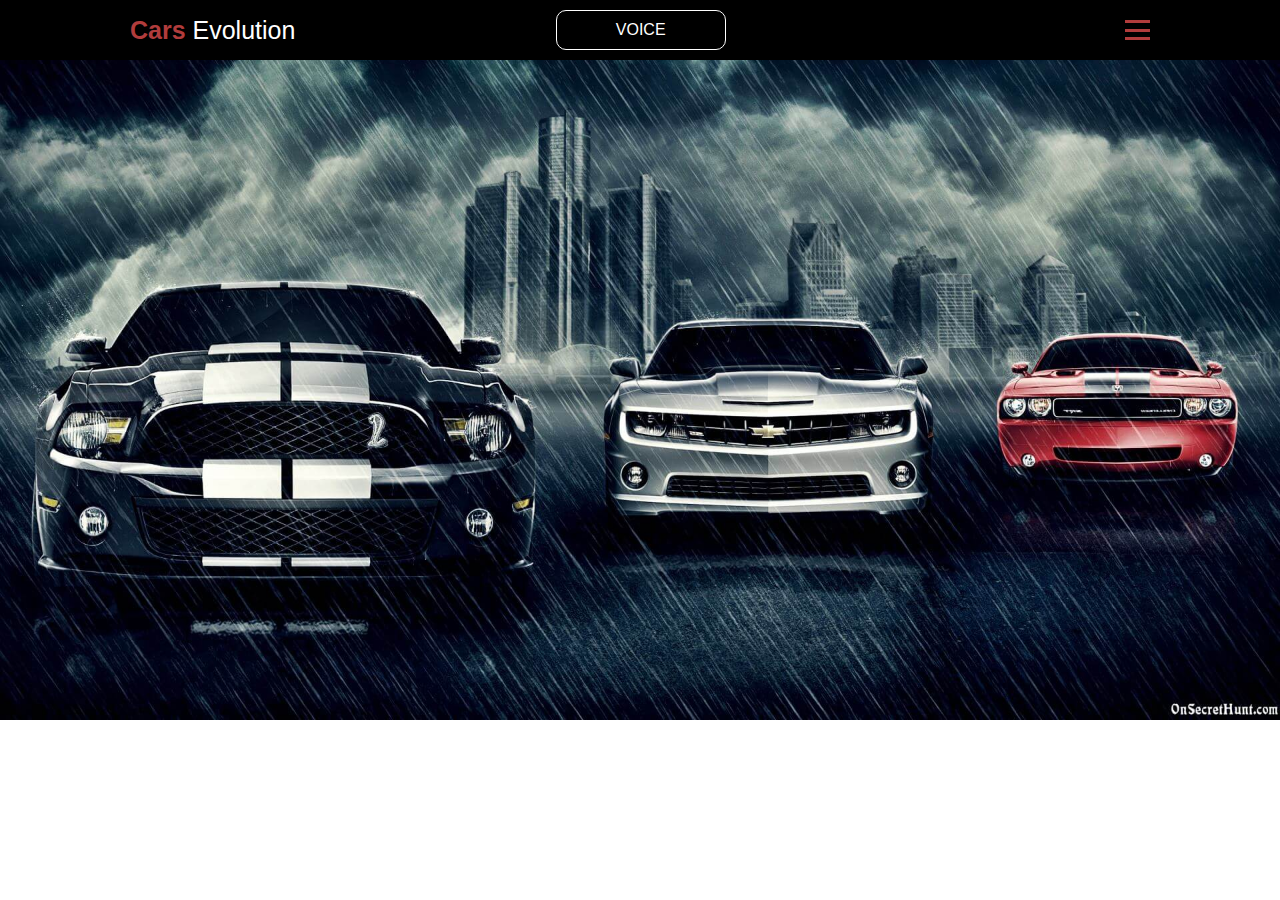
<file: index.html>
<!DOCTYPE html>
<html lang="en">

<head>
    <meta charset="UTF-8">
    <meta name="viewport" content="width=device-width, initial-scale=1.0">
    <title>Cars Evolution</title>
    <link rel="stylesheet" href="assets/css/reset.css">
    <link rel="stylesheet" href="assets/css/style.css">
    <link rel="stylesheet" href="assets/css/response.css">
    <link rel="stylesheet" href="assets/media/fonts/fonts.css">
</head>

<body>
    <div class="app">
        <div class="preloader flex">
            <div class="preloader__item"></div>
        </div>
        <header class="header flex">
            <div class="wrapper">
                <div class="header__cont flex">
                    <h1 class="logo">
                        <a class="logo__link" href="#"><span class="logo__red red">Cars</span> Evolution</a>
                    </h1>
                    <div class="header__btn_cont">
                        <button class="header__btn">voice</button>
                    </div>
                    <div class="burger-menu__cont flex">
                        <div class="burger-menu flex">
                            <span class="burger-menu__item"></span>
                            <span class="burger-menu__item"></span>
                            <span class="burger-menu__item"></span>
                        </div>
                    </div>
                </div>
            </div>
        </header>
        <nav class="header-mobile__nav flex">
            <ul class="header-mobile__list flex">
                <li class="header-mobile__item">
                    <a class="header__link" href="assets/htmls/bmw.html" target="_blank">bmw</a>
                </li>
                <li class="header-mobile__item">
                    <a class="header__link" href="assets/htmls/mercedes.html" target="_blank">mercedes</a>
                </li>
                <li class="header-mobile__item">
                    <a class="header__link" href="assets/htmls/porsche.html" target="_blank">porsche</a>
                </li>
                <li class="header-mobile__item">
                    <a class="header__link" href="assets/htmls/chevrolet.html" target="_blank">chevrolet</a>
                </li>
                <li class="header-mobile__item">
                    <a class="header__link" href="assets/htmls/dodge.html" target="_blank">dodge</a>
                </li>
                <li class="header-mobile__item">
                    <a class="header__link" href="assets/htmls/mustang.html" target="_blank">mustang</a>
                </li>
            </ul>
        </nav>
        <main>
            <audio class="audio" src="assets/media/mp3/sound.mp3"></audio>
            <section class="home">
                <img class="home__img" src="assets/media/img/homeBg.jpg" alt="homeBg">
            </section>
        </main>
    </div>
    <h2 class='mobile-device'>Sorry, but this site is not for mobile sharing</h2>

    <script src="assets/js/main.js"></script>
</body>

</html>
</file>
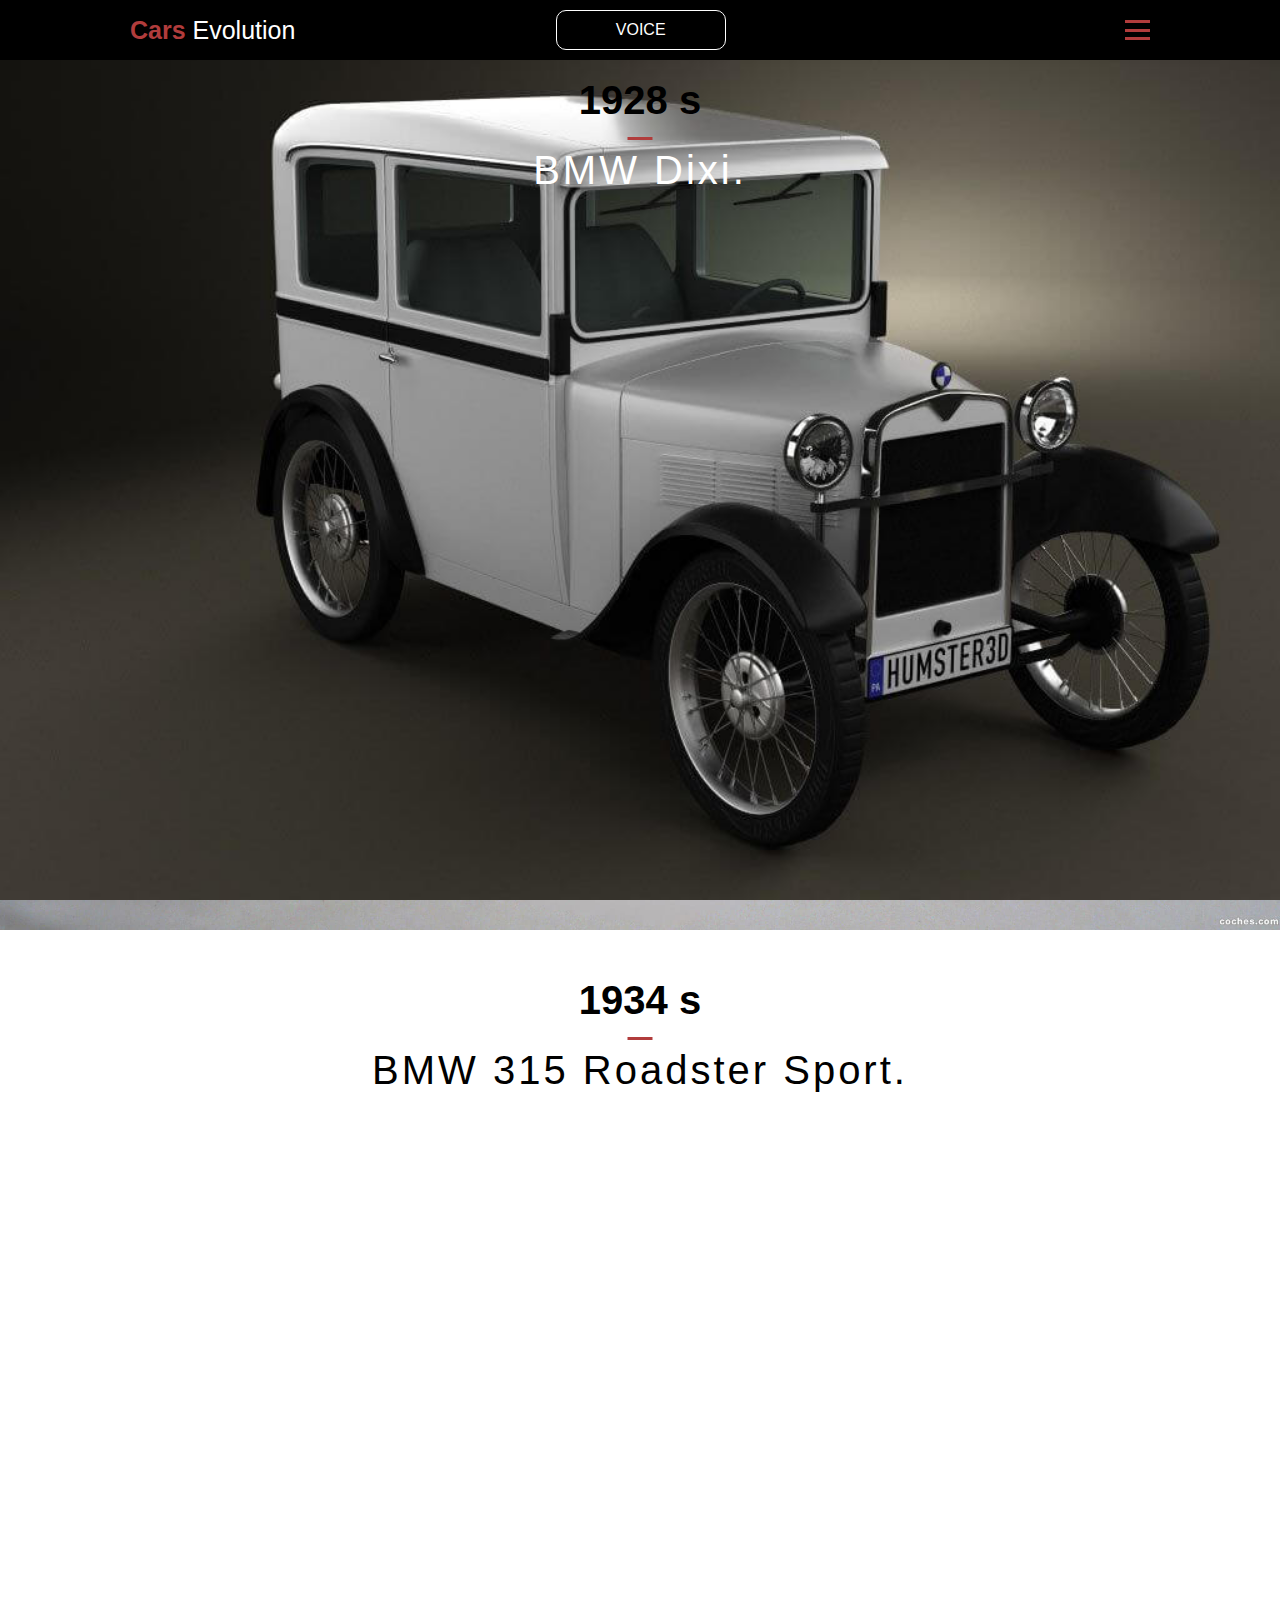
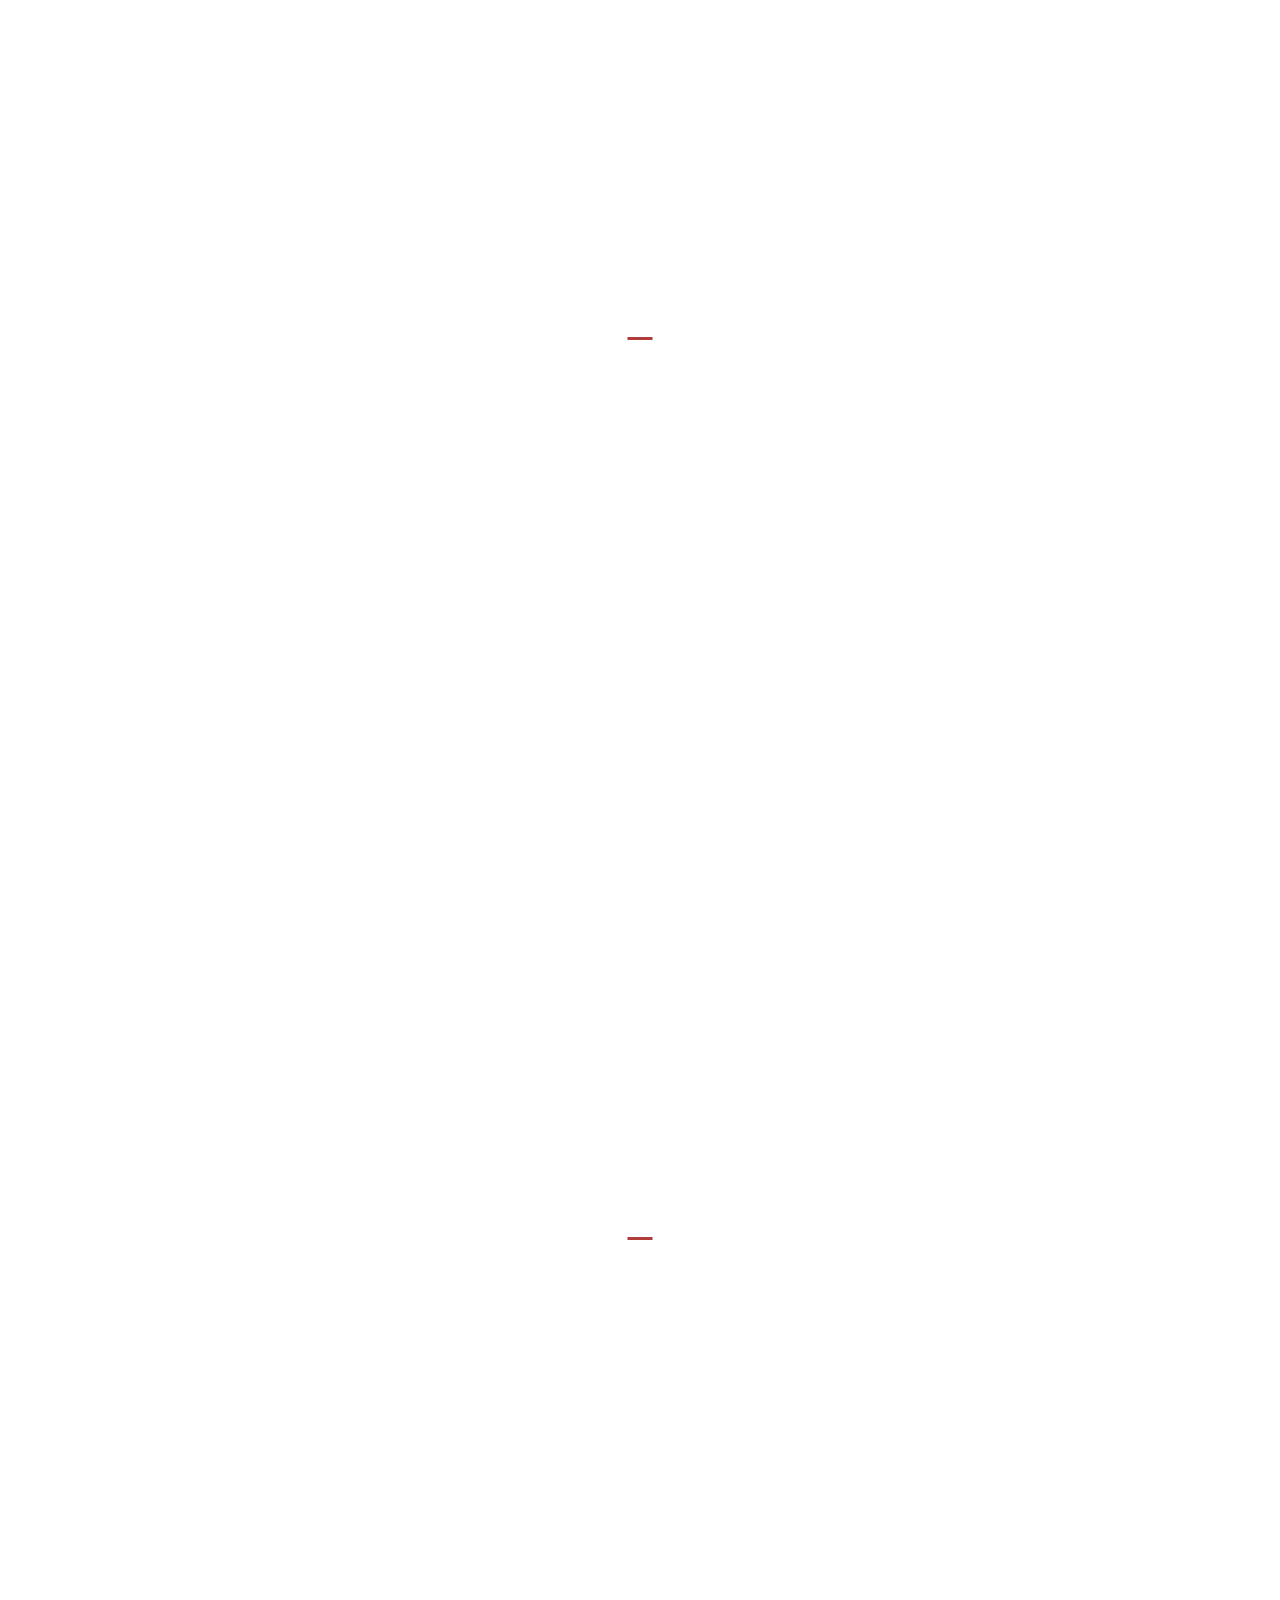
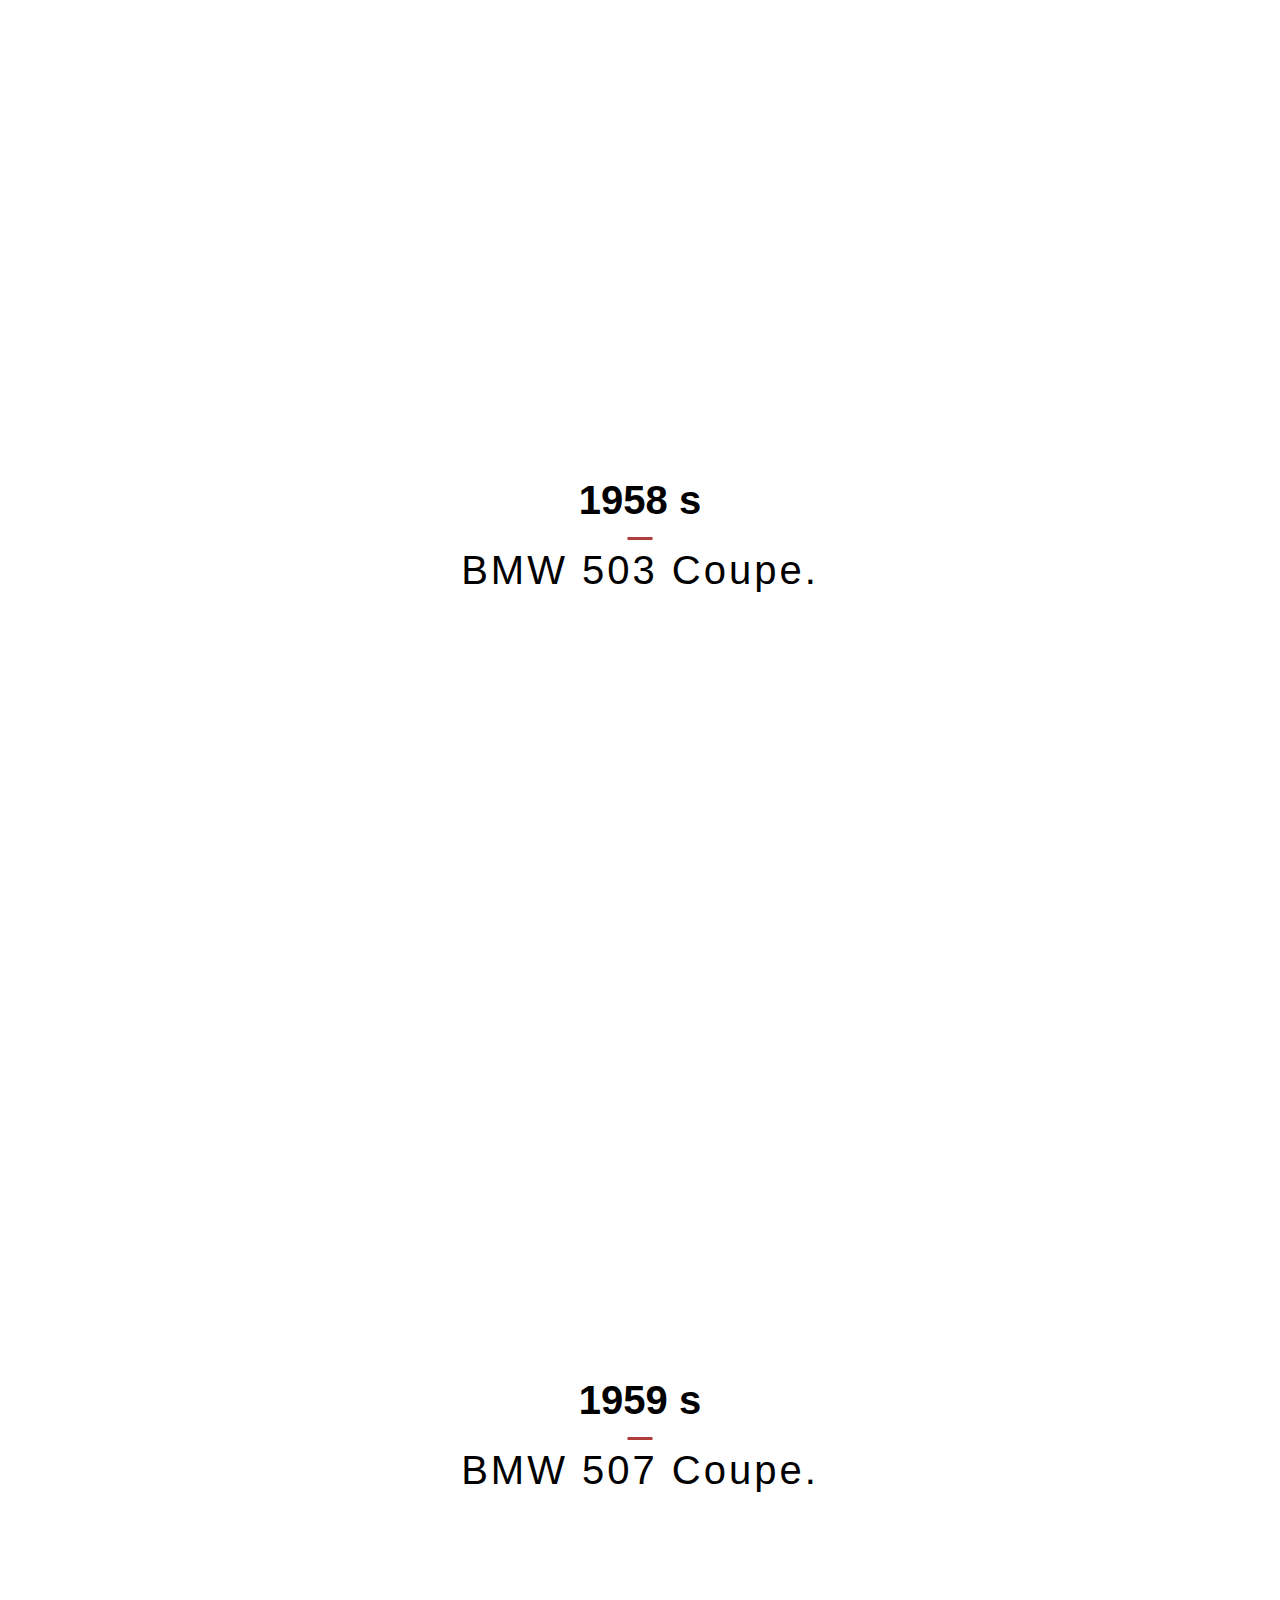
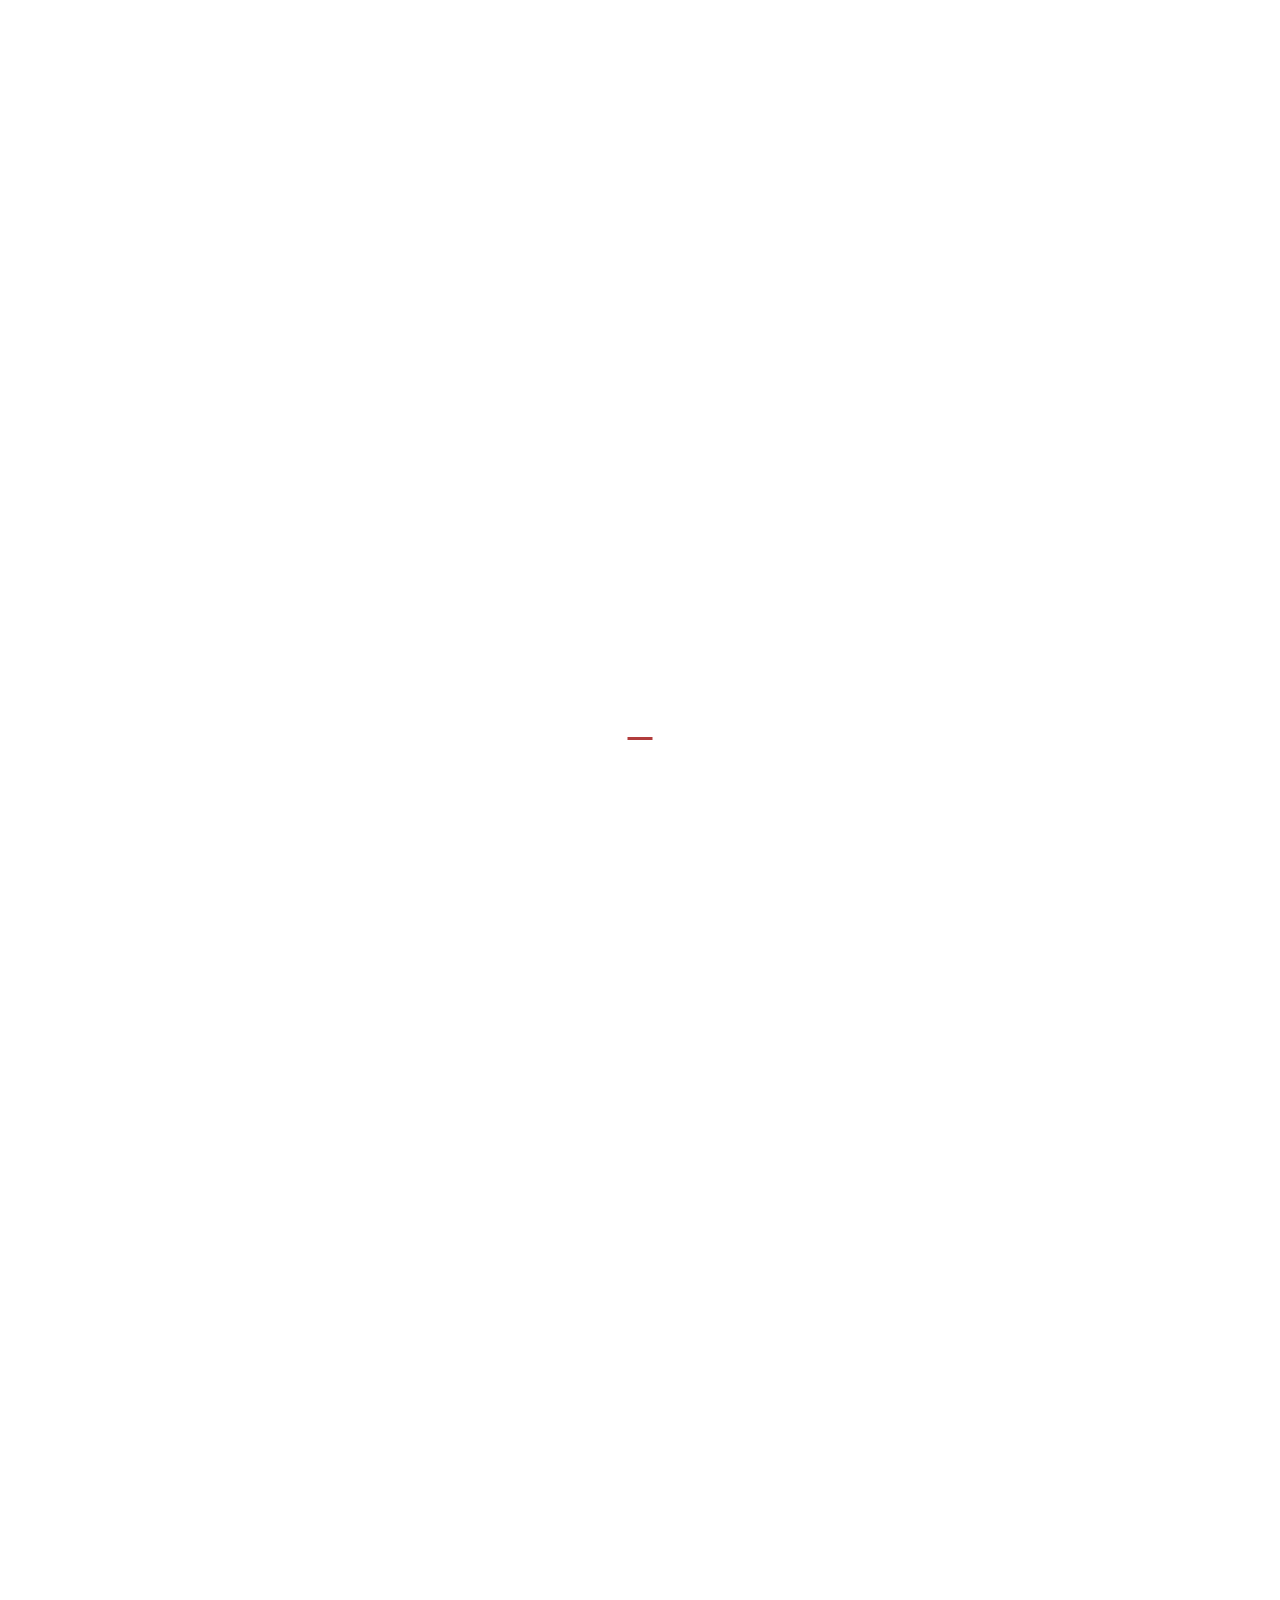
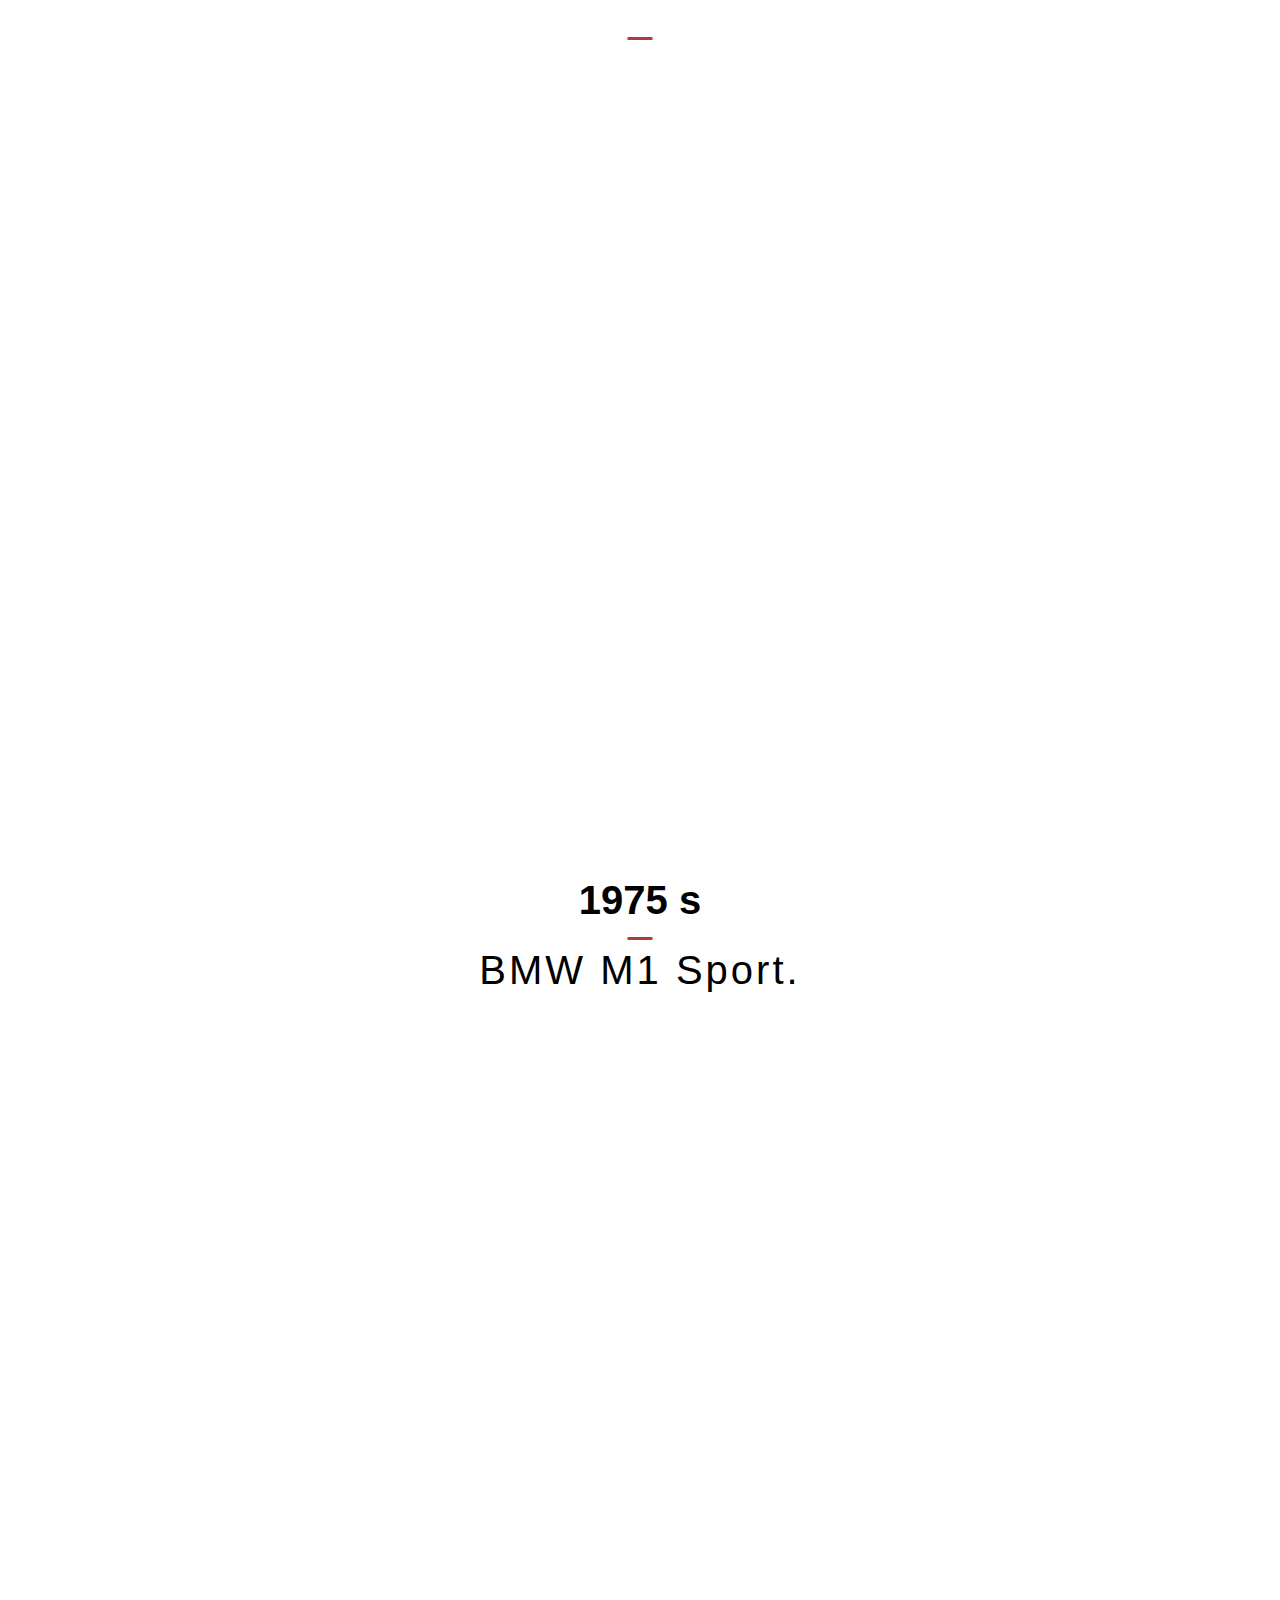
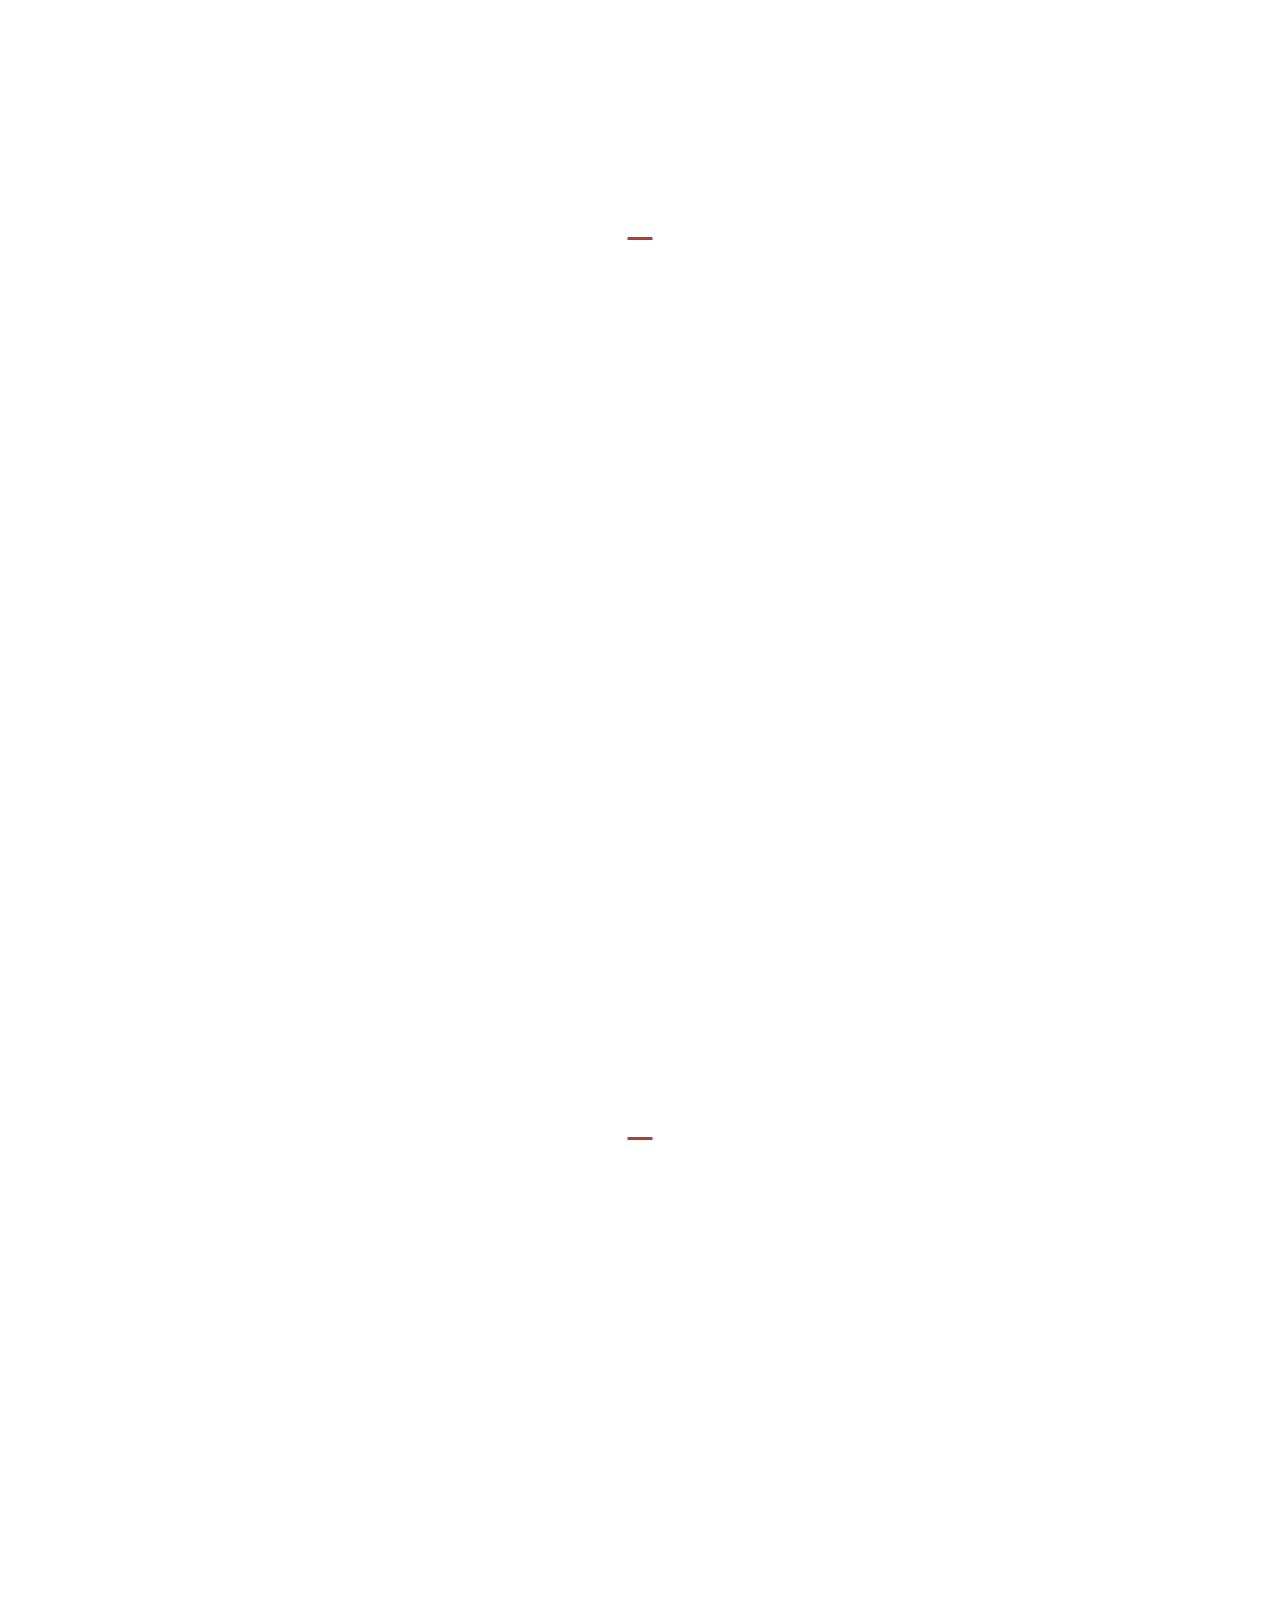
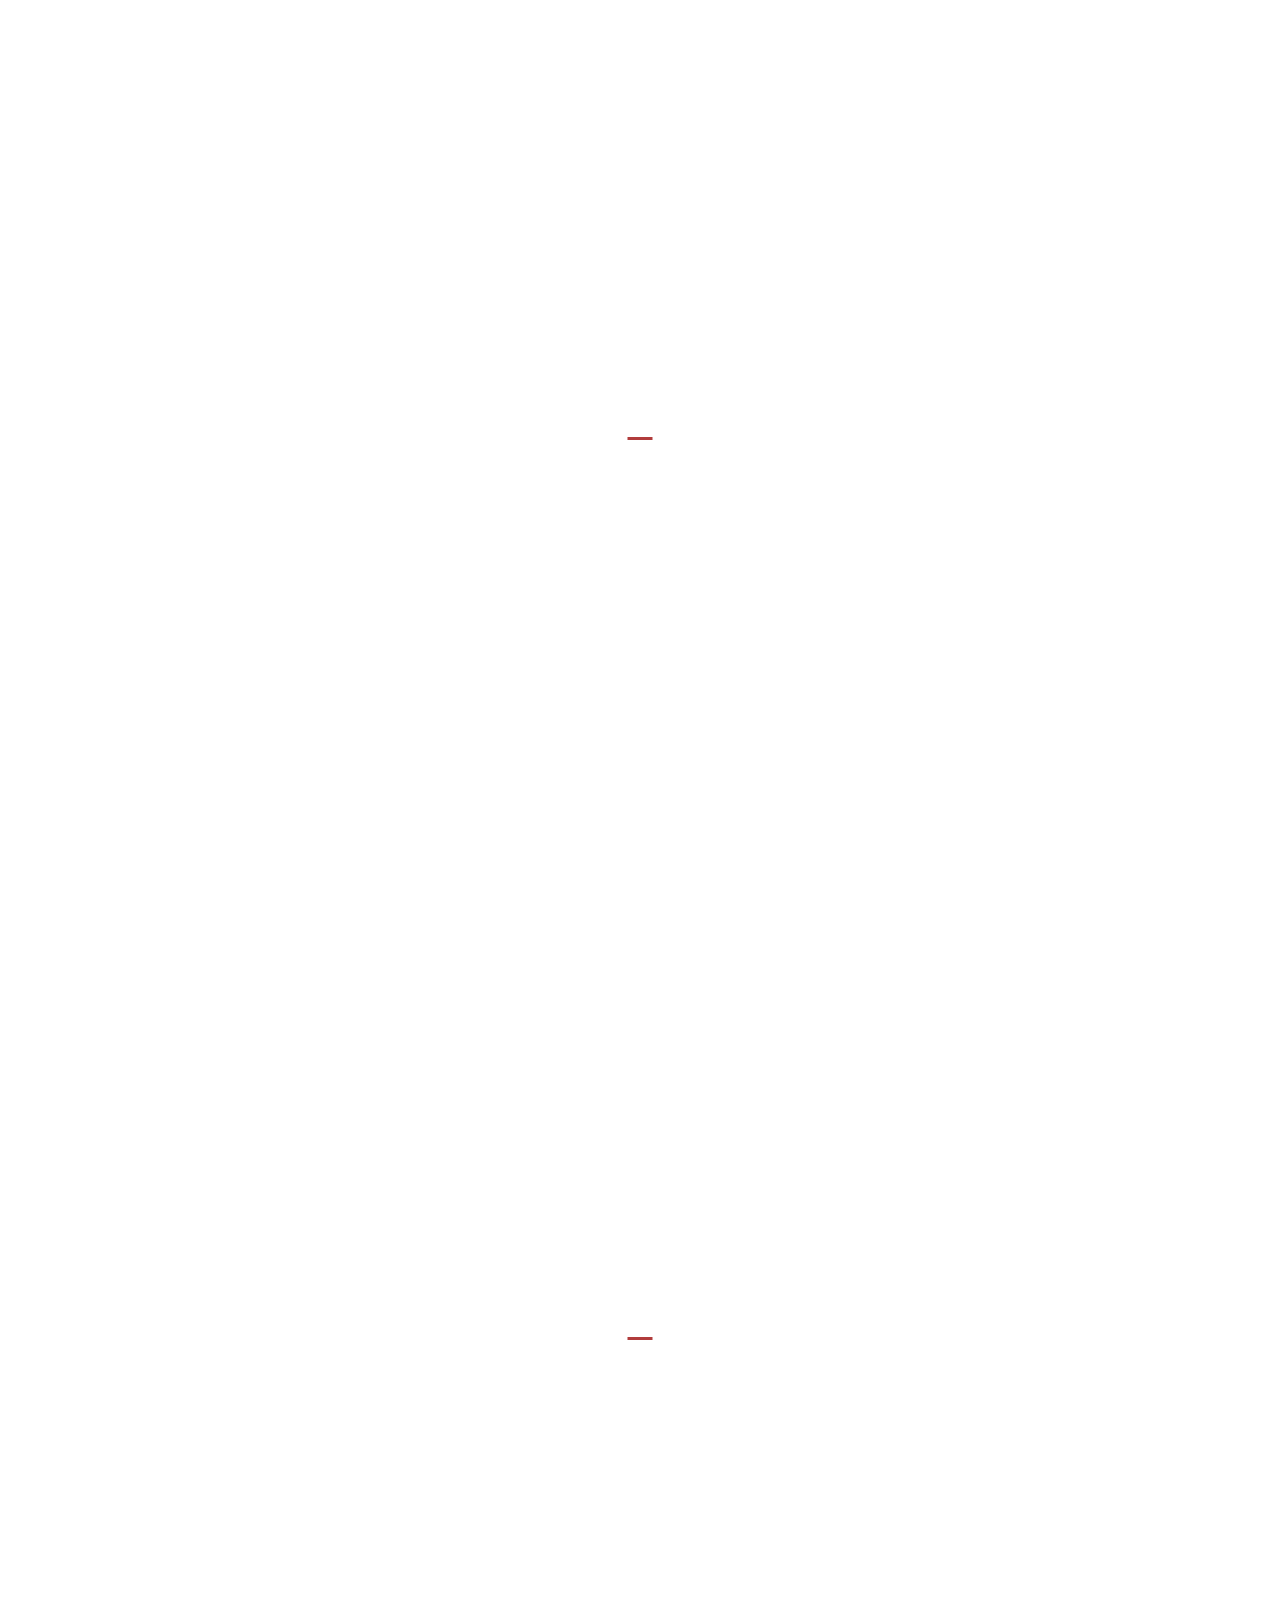
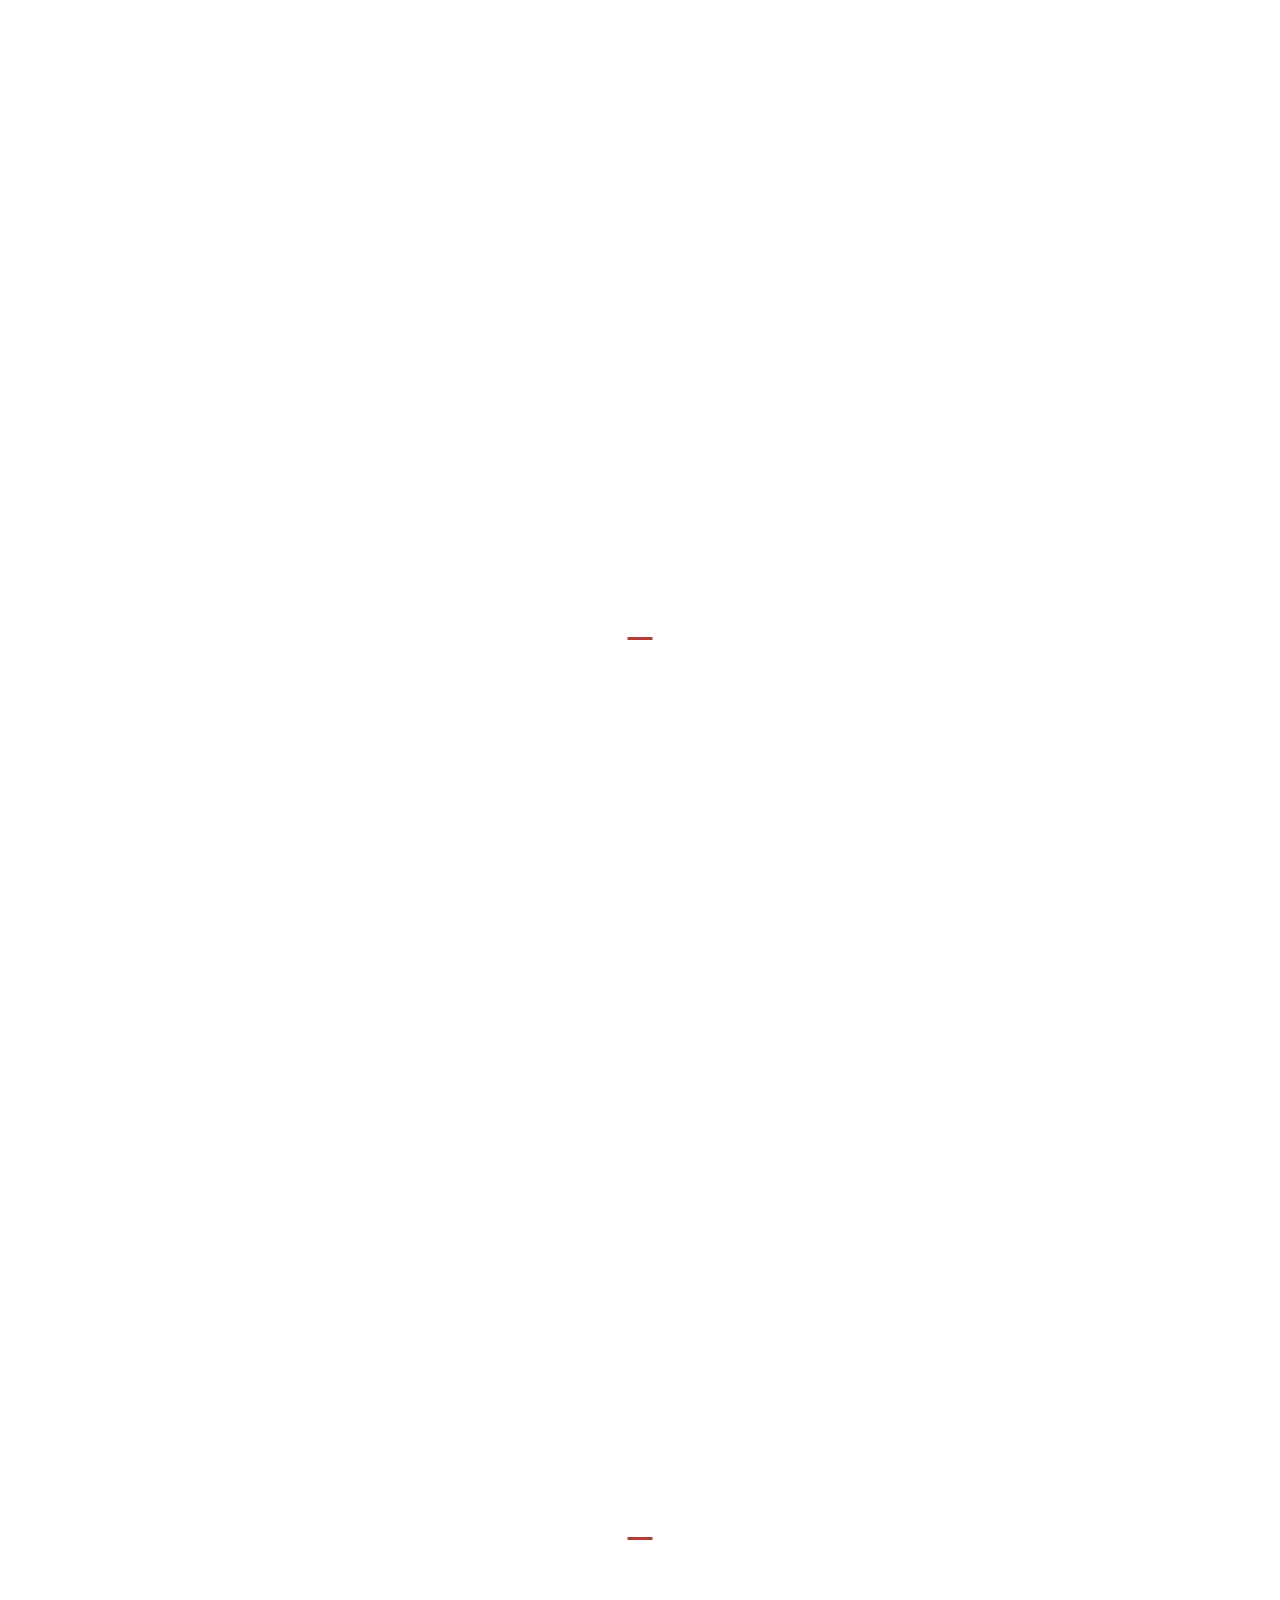
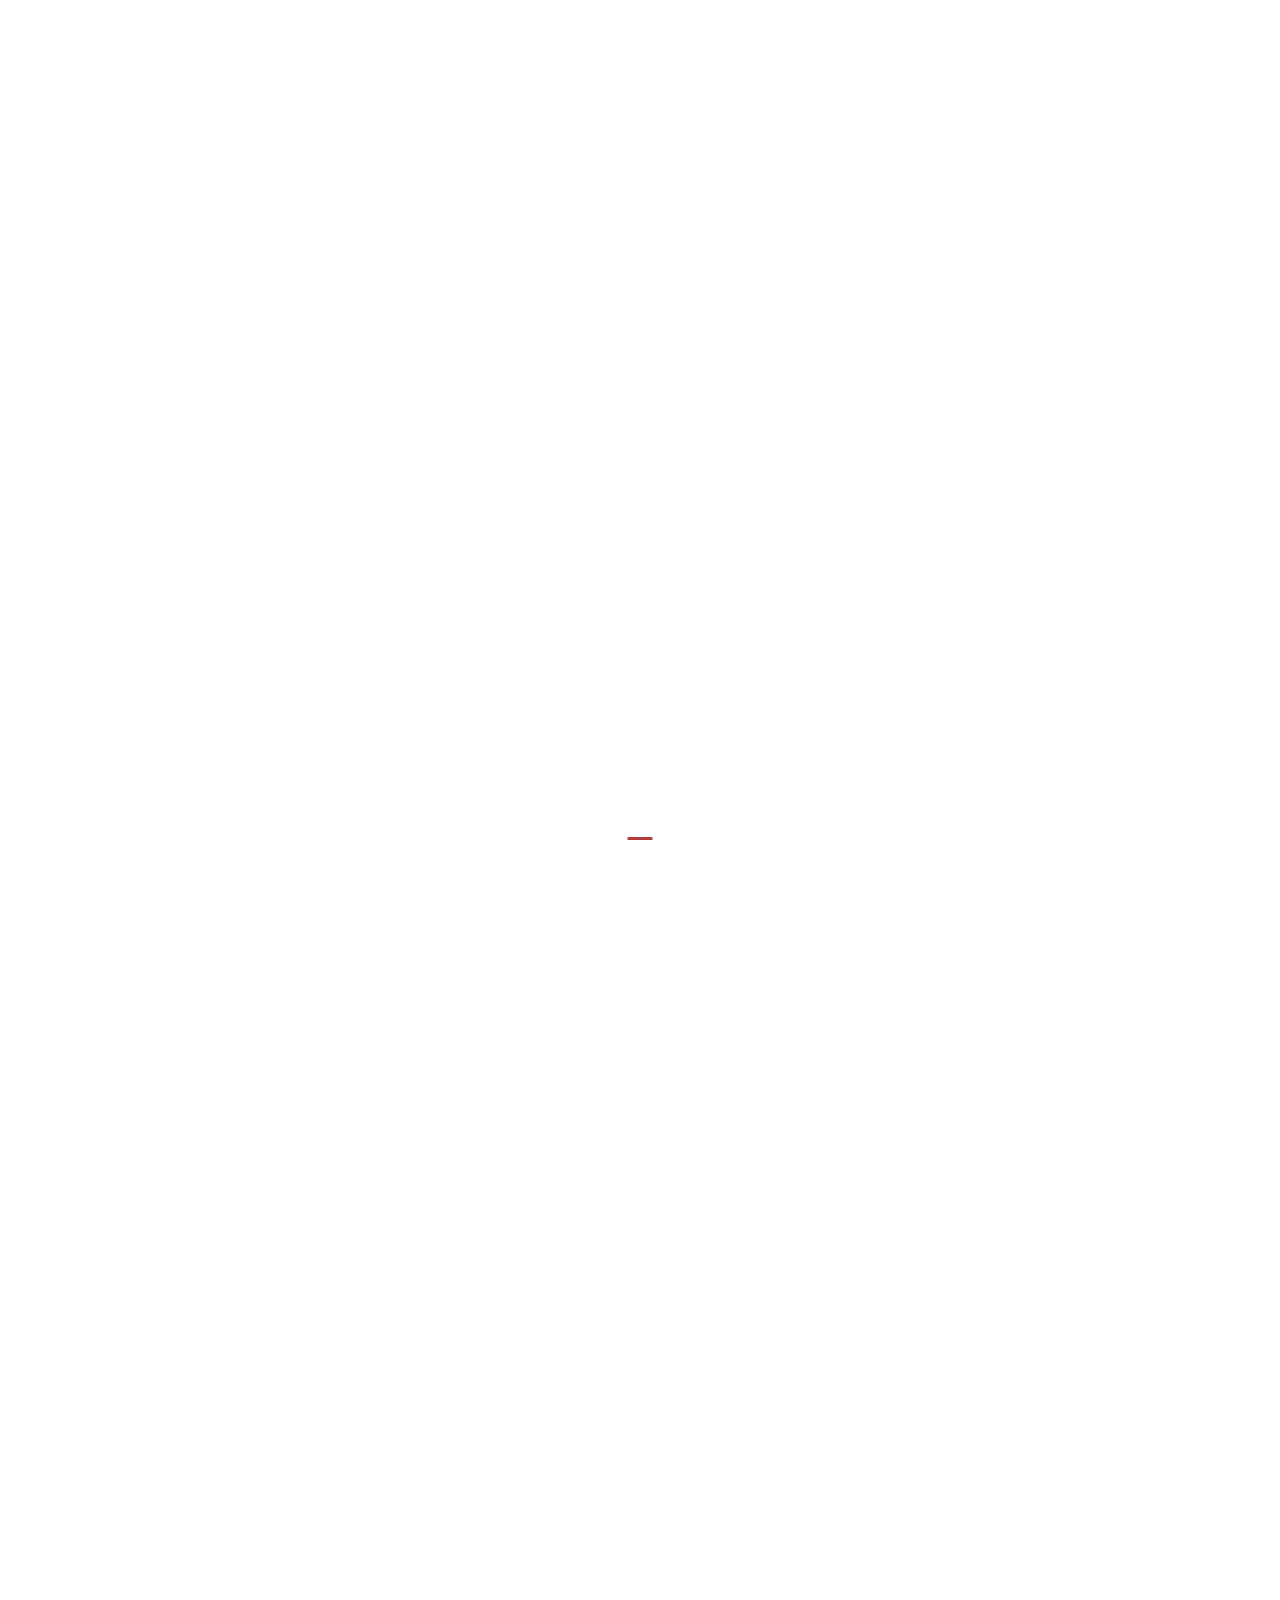
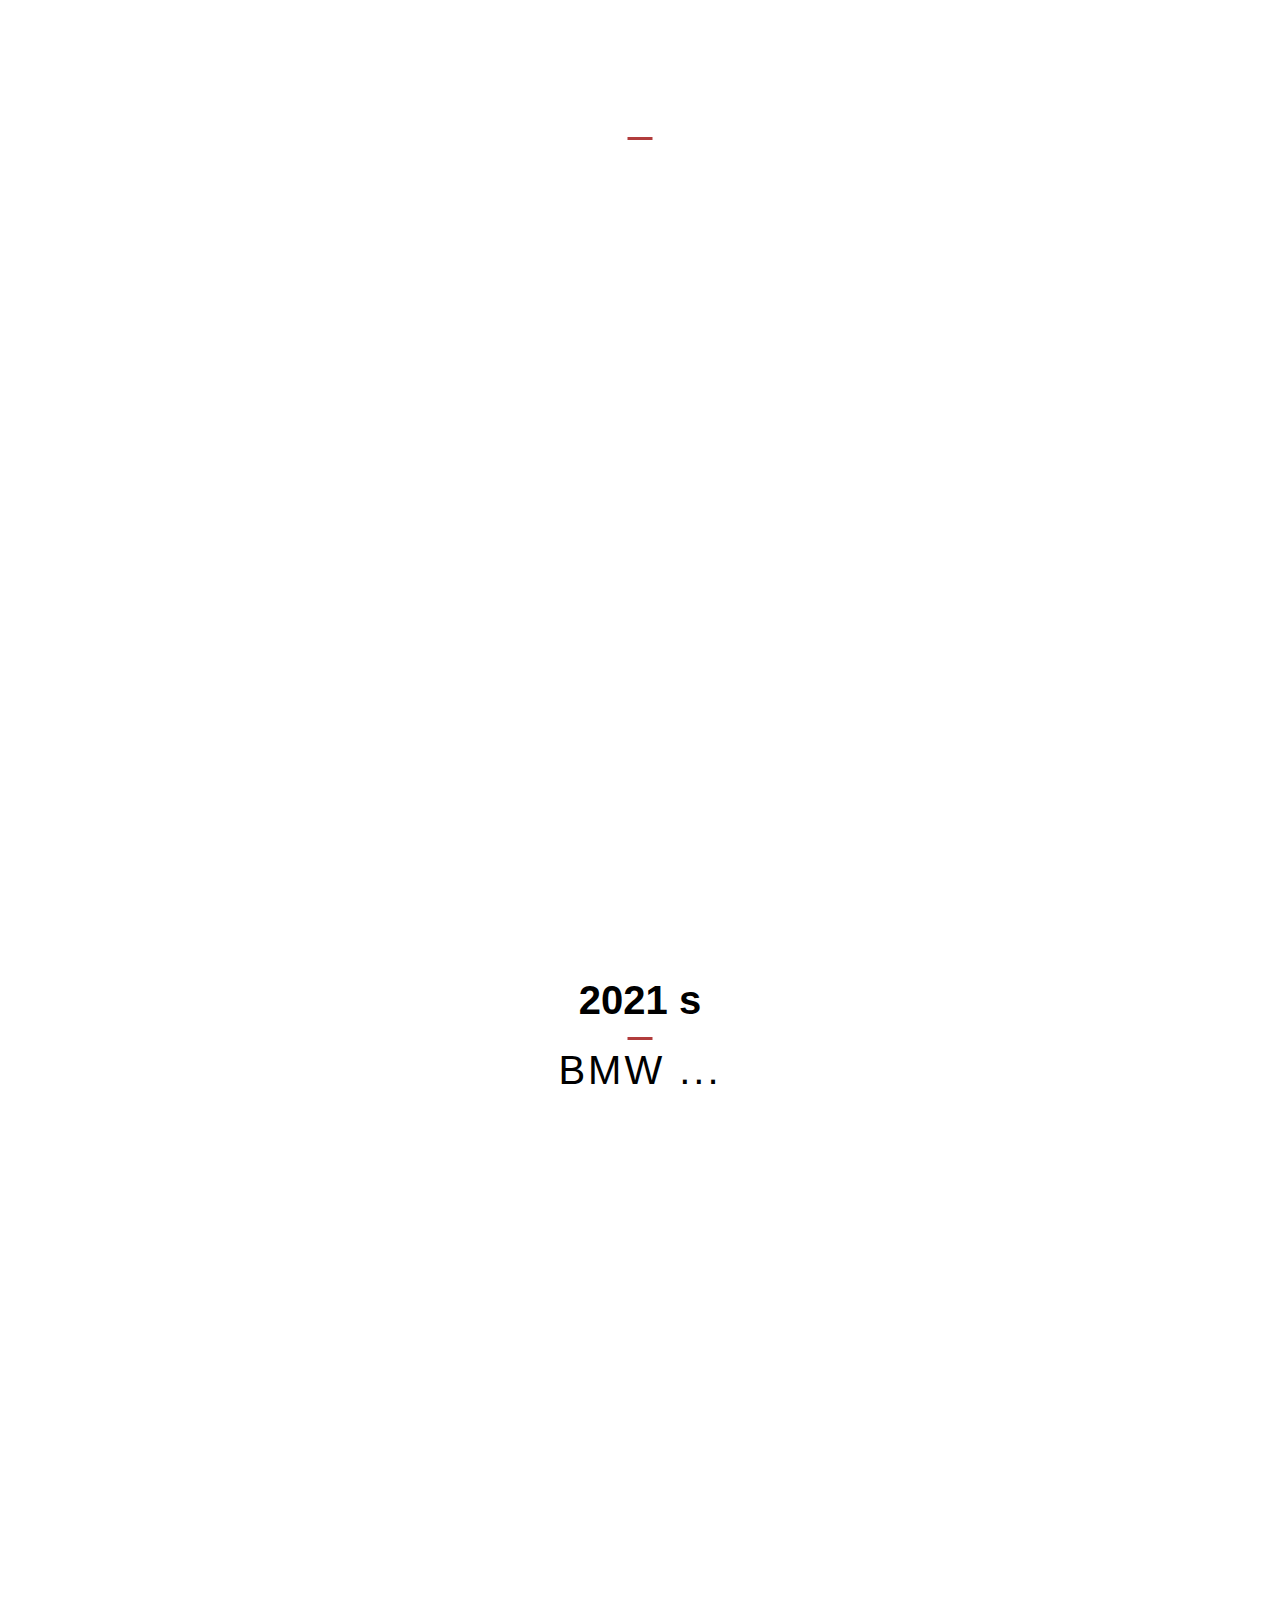
<file: assets/htmls/bmw.html>
<!DOCTYPE html>
<html lang="en">

<head>
    <meta charset="UTF-8">
    <meta name="viewport" content="width=device-width, initial-scale=1.0">
    <title>BMW</title>
    <link rel="stylesheet" href="../css/reset.css">
    <link rel="stylesheet" href="../css/style.css">
    <link rel="stylesheet" href="../css/response.css">
    <link rel="stylesheet" href="../media/fonts/fonts.css">
</head>

<body>
    <div class="app">
        <div class="preloader flex">
            <div class="preloader__item"></div>
        </div>
        <header class="header flex">
            <div class="wrapper">
                <div class="header__cont flex">
                    <h1 class="logo">
                        <a class="logo__link" href="../../index.html"><span class="logo__red red">Cars</span>
                            Evolution</a>
                    </h1>
                    <div class="header__btn_cont">
                        <button class="header__btn">voice</button>
                    </div>
                    <div class="burger-menu__cont flex">
                        <div class="burger-menu flex">
                            <span class="burger-menu__item"></span>
                            <span class="burger-menu__item"></span>
                            <span class="burger-menu__item"></span>
                        </div>
                    </div>
                </div>
            </div>
        </header>
        <nav class="header-mobile__nav flex">
            <ul class="header-mobile__list flex">
                <li class="header-mobile__item">
                    <a class="header__link" href="#">bmw</a>
                </li>
                <li class="header-mobile__item">
                    <a class="header__link" href="./mercedes.html" target="_blank">mercedes</a>
                </li>
                <li class="header-mobile__item">
                    <a class="header__link" href="./porsche.html" target="_blank">porsche</a>
                </li>
                <li class="header-mobile__item">
                    <a class="header__link" href="./chevrolet.html" target="_blank">chevrolet</a>
                </li>
                <li class="header-mobile__item">
                    <a class="header__link" href="./dodge.html" target="_blank">dodge</a>
                </li>
                <li class="header-mobile__item">
                    <a class="header__link" href="./mustang.html" target="_blank">mustang</a>
                </li>
            </ul>
        </nav>
        <main>
            <audio class="audio" src="../media/mp3/sound.mp3"></audio>
            <section class="bmw-home flex">
                <div class="img bmw-1928__img">
                    <div class="head flex">
                        <h2 class="title black">1928 s</h2>
                        <h3 class="subtitle">BMW Dixi.</h3>
                    </div>
                </div>
            </section>
            <section class="bmw-home flex">
                <div class="img bmw-1934__img">
                    <div class="head flex">
                        <h2 class="title black">1934 s</h2>
                        <h3 class="subtitle black">BMW 315 Roadster Sport.</h3>
                    </div>
                </div>
            </section>
            <section class="bmw-home flex">
                <div class="img bmw-1940__img">
                    <div class="head flex">
                        <h2 class="title">1940 s</h2>
                        <h3 class="subtitle">BMW 328 Mille Miglia.</h3>
                    </div>
                </div>
            </section>
            <section class="bmw-home flex">
                <div class="img bmw-1950__img">
                    <div class="head flex">
                        <h2 class="title">1950 s</h2>
                        <h3 class="subtitle">BMW 501 Prototype (Pininfarina).</h3>
                    </div>
                </div>
            </section>
            <section class="bmw-home flex">
                <div class="img bmw-1958__img">
                    <div class="head flex">
                        <h2 class="title black">1958 s</h2>
                        <h3 class="subtitle black">BMW 503 Coupe.</h3>
                    </div>
                </div>
            </section>
            <section class="bmw-home flex">
                <div class="img bmw-1959__img">
                    <div class="head flex">
                        <h2 class="title black">1959 s</h2>
                        <h3 class="subtitle black">BMW 507 Coupe.</h3>
                    </div>
                </div>
            </section>
            <section class="bmw-home flex">
                <div class="img bmw-1960__img">
                    <div class="head flex">
                        <h2 class="title">1960 s</h2>
                        <h3 class="subtitle">BMW 3.0 CSI.</h3>
                    </div>
                </div>
            </section>
            <section class="bmw-home flex">
                <div class="img bmw-1970__img">
                    <div class="head flex">
                        <h2 class="title">1970 s</h2>
                        <h3 class="subtitle">BMW M1 Sport.</h3>
                    </div>
                </div>
            </section>
            <section class="bmw-home flex">
                <div class="img bmw-1975__img">
                    <div class="head flex">
                        <h2 class="title black">1975 s</h2>
                        <h3 class="subtitle black">BMW M1 Sport.</h3>
                    </div>
                </div>
            </section>
            <section class="bmw-home flex">
                <div class="img bmw-1980__img">
                    <div class="head flex">
                        <h2 class="title">1980 s</h2>
                        <h3 class="subtitle">BMW 6.7L E32.</h3>
                    </div>
                </div>
            </section>
            <section class="bmw-home flex">
                <div class="img bmw-1990__img">
                    <div class="head flex">
                        <h2 class="title">1990 s</h2>
                        <h3 class="subtitle">BMW M3 2.5L.</h3>
                    </div>
                </div>
            </section>
            <section class="bmw-home flex">
                <div class="img bmw-2000__img">
                    <div class="head flex">
                        <h2 class="title">2000 s</h2>
                        <h3 class="subtitle">BMW E46.</h3>
                    </div>
                </div>
            </section>
            <section class="bmw-home flex">
                <div class="img bmw-2005__img">
                    <div class="head flex">
                        <h2 class="title">2005 s</h2>
                        <h3 class="subtitle">BMW X5.</h3>
                    </div>
                </div>
            </section>
            <section class="bmw-home flex">
                <div class="img bmw-2010__img">
                    <div class="head flex">
                        <h2 class="title">2010 s</h2>
                        <h3 class="subtitle">BMW 5-Series.</h3>
                    </div>
                </div>
            </section>
            <section class="bmw-home flex">
                <div class="img bmw-2015__img">
                    <div class="head flex">
                        <h2 class="title">2015 s</h2>
                        <h3 class="subtitle">BMW X6 R Sport.</h3>
                    </div>
                </div>
            </section>
            <section class="bmw-home flex">
                <div class="img bmw-2019__img">
                    <div class="head flex">
                        <h2 class="title">2019 s</h2>
                        <h3 class="subtitle">BMW I8 Roadster.</h3>
                    </div>
                </div>
            </section>
            <section class="bmw-home flex">
                <div class="img bmw-2020__img">
                    <div class="head flex">
                        <h2 class="title">2020 s</h2>
                        <h3 class="subtitle">BMW ...</h3>
                    </div>
                </div>
            </section>
            <section class="bmw-home flex">
                <div class="img bmw-2021__img">
                    <div class="head flex">
                        <h2 class="title black">2021 s</h2>
                        <h3 class="subtitle black">BMW ...</h3>
                    </div>
                </div>
            </section>
        </main>
    </div>
    <h2 class='mobile-device'>Sorry, but this site is not for mobile sharing</h2>


    <script src="../js/main.js"></script>
</body>

</html>
</file>
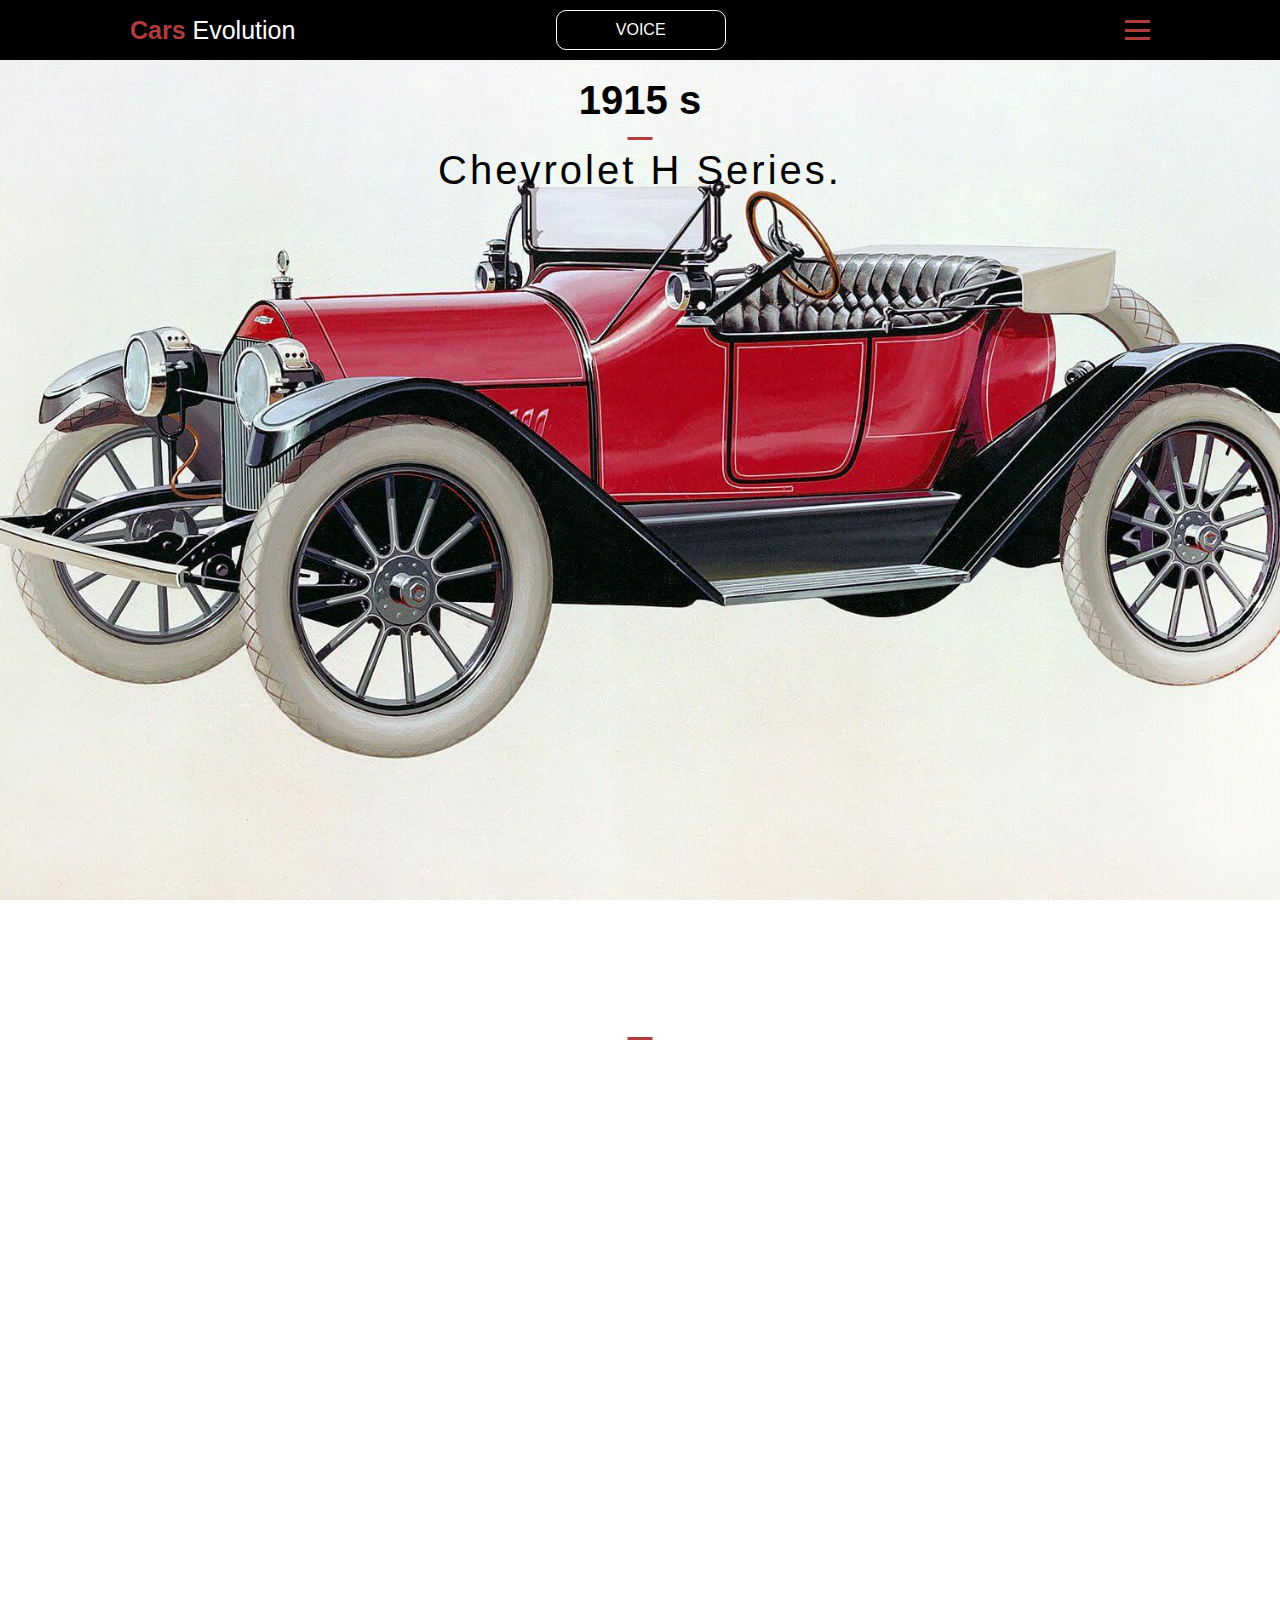
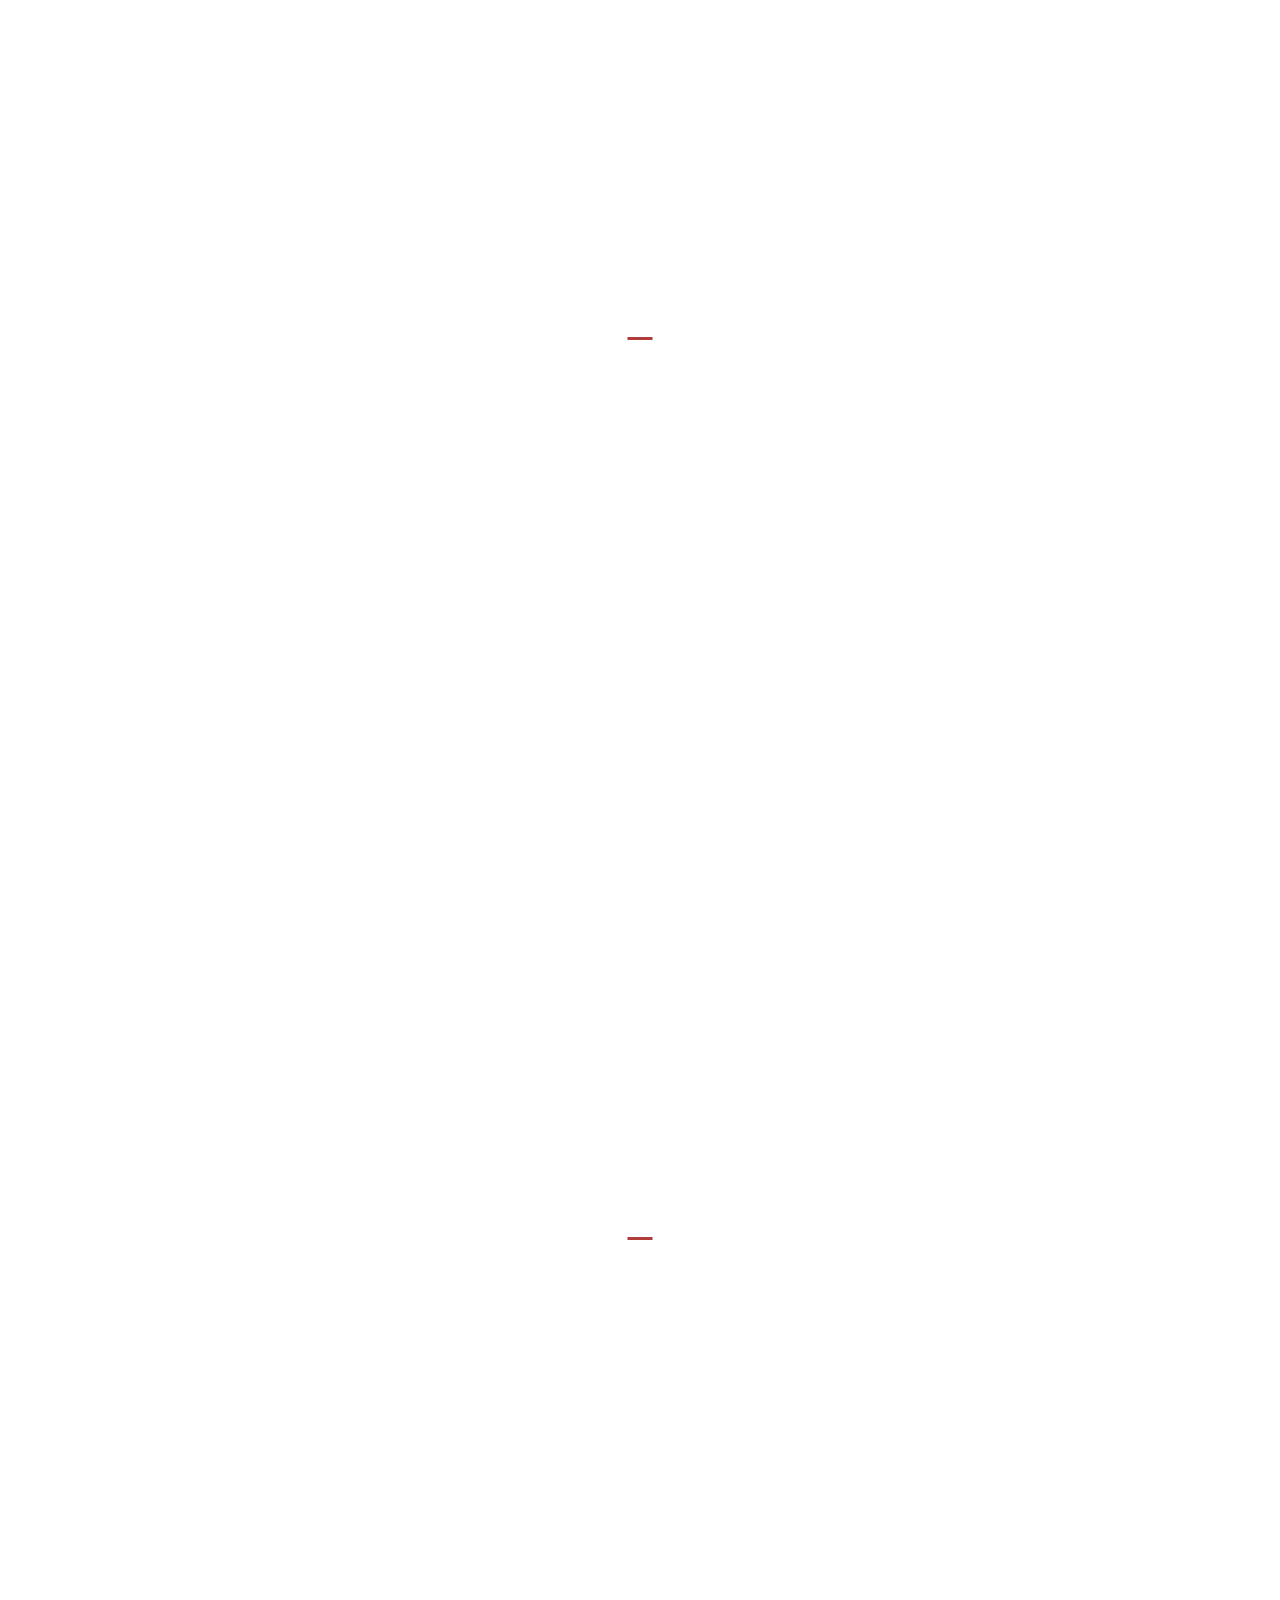
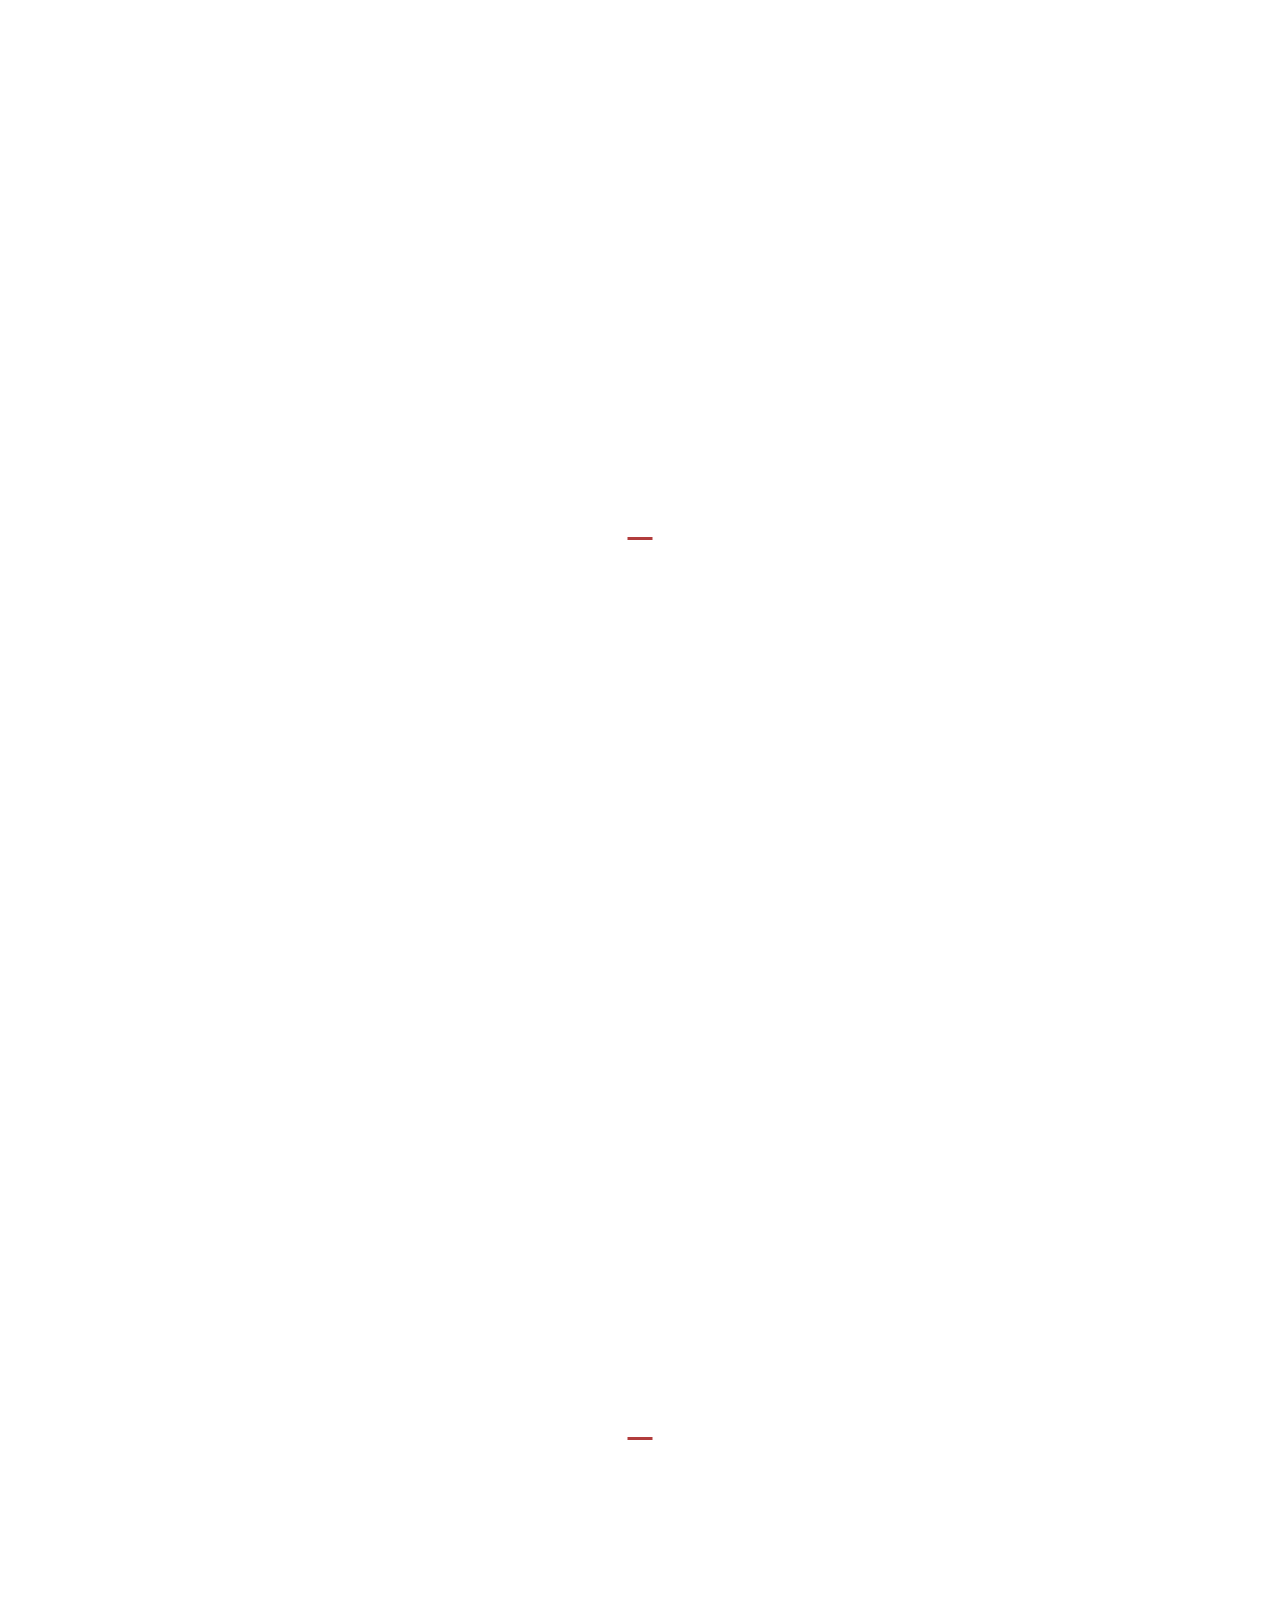
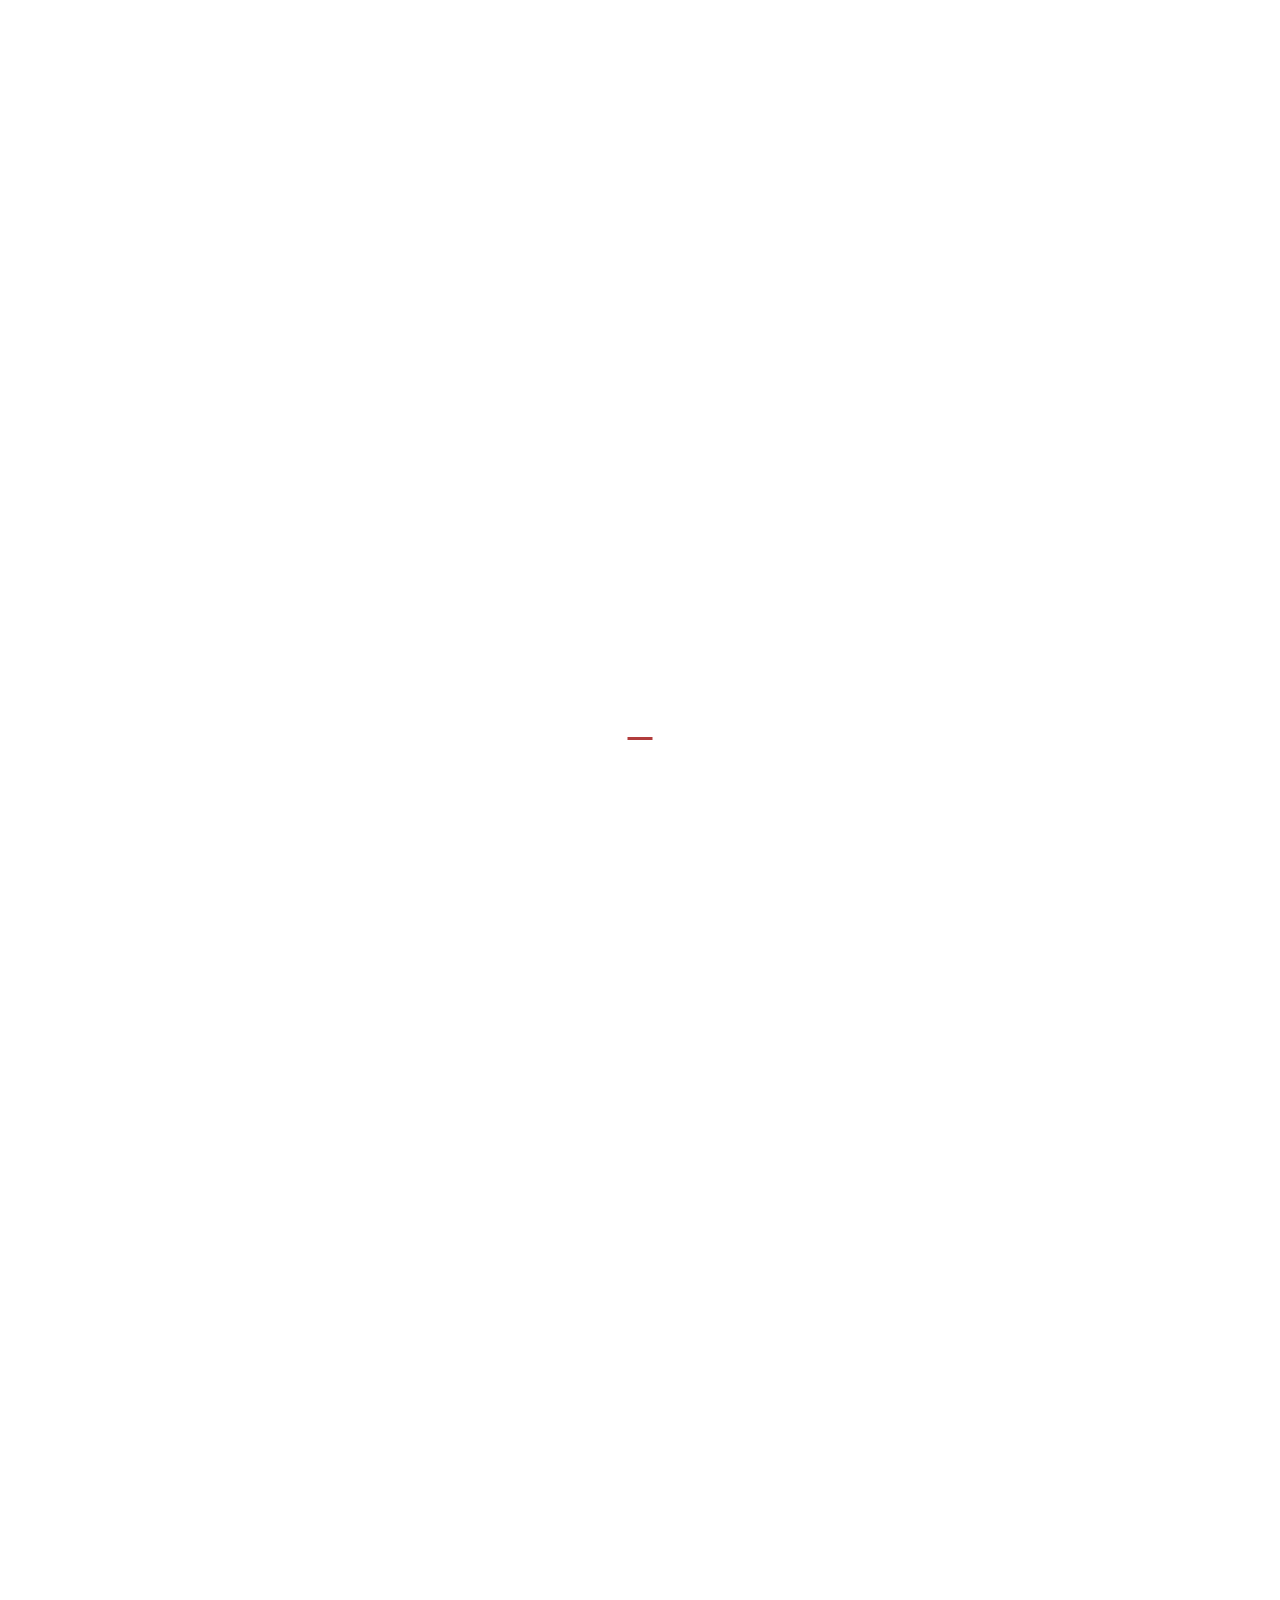
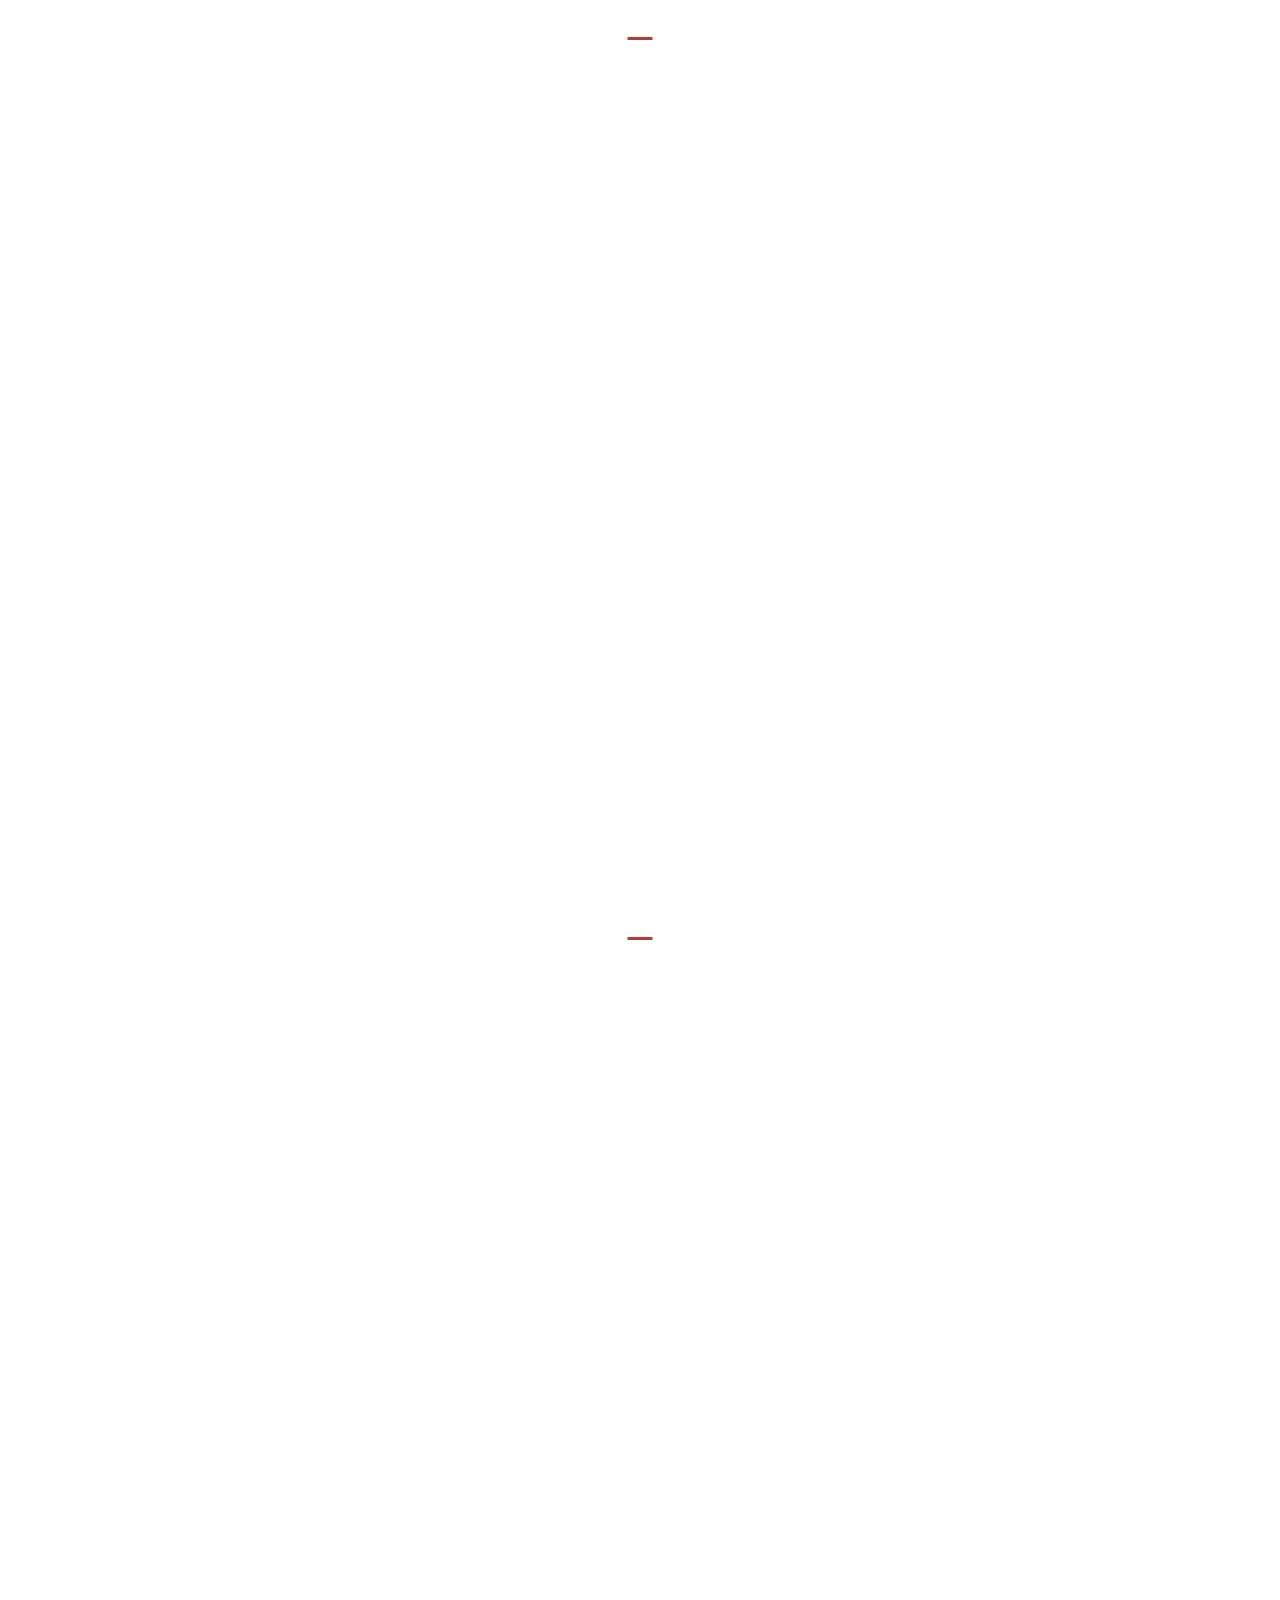
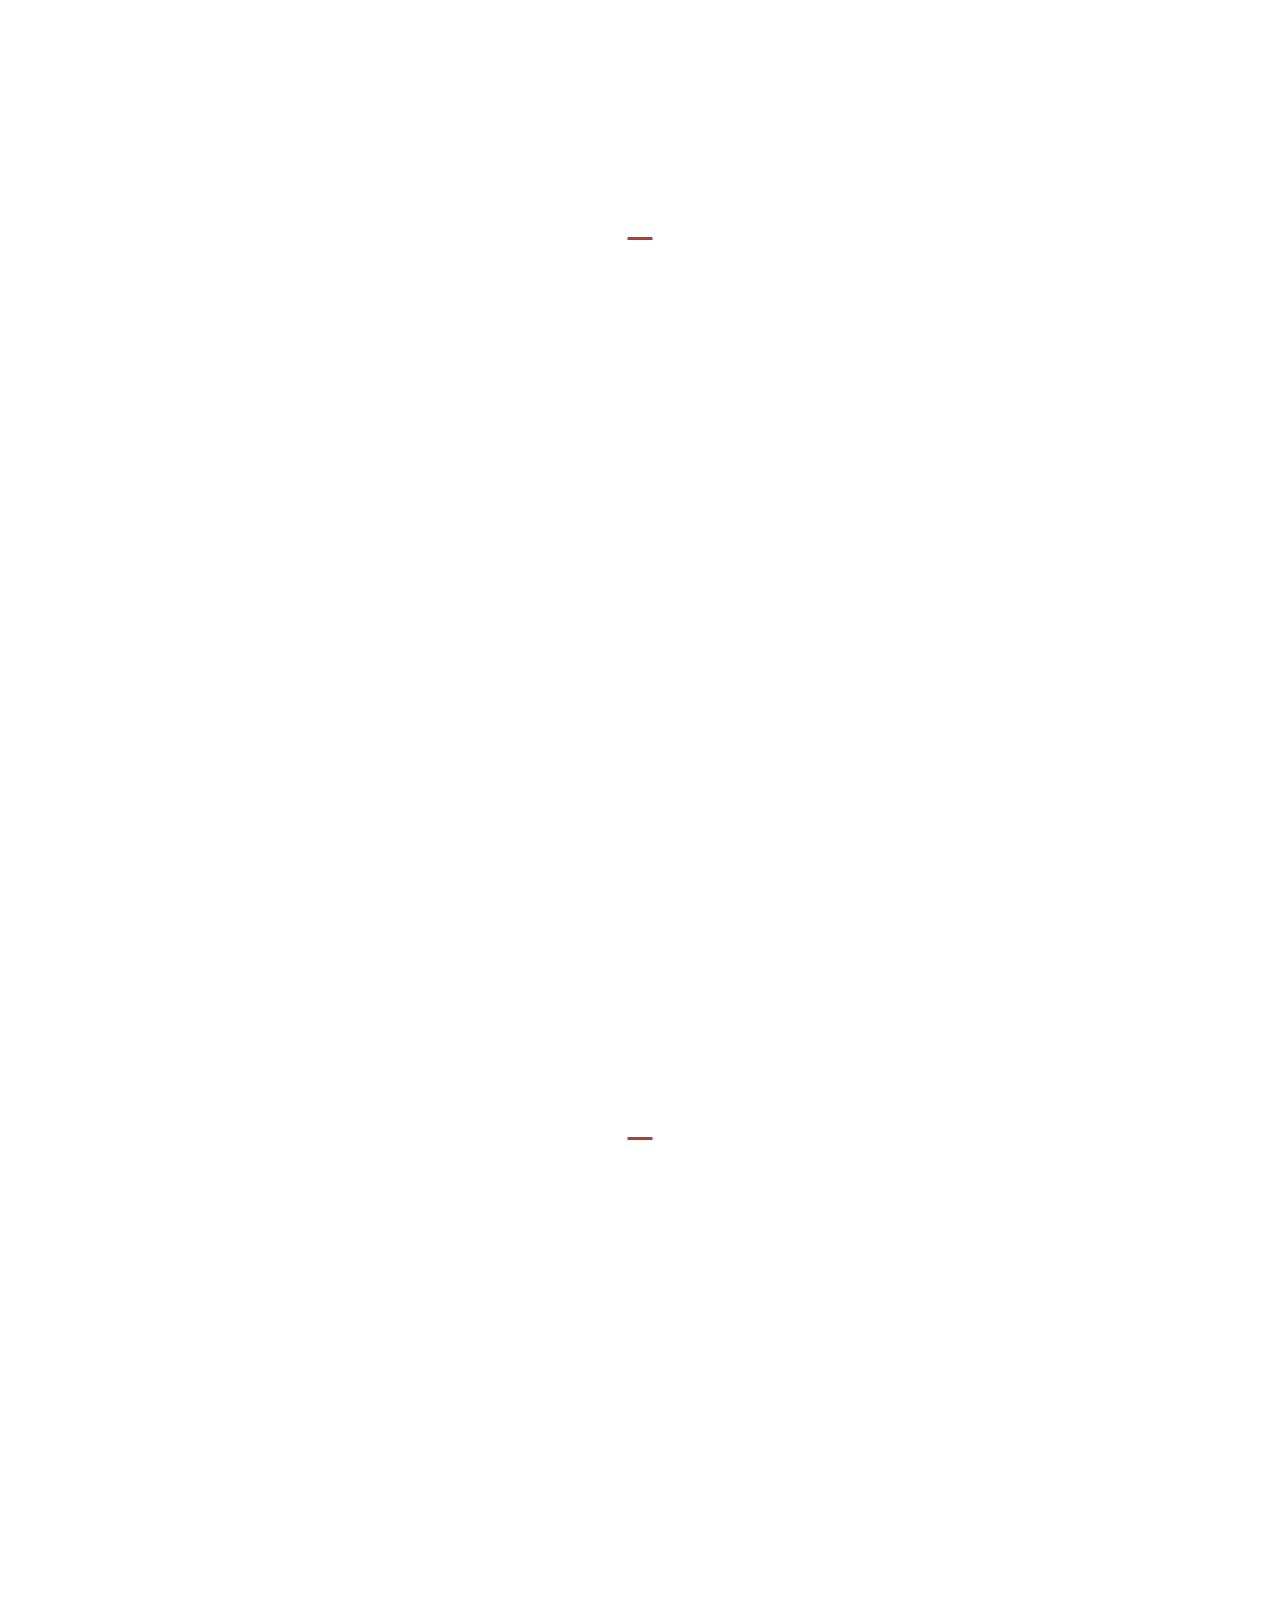
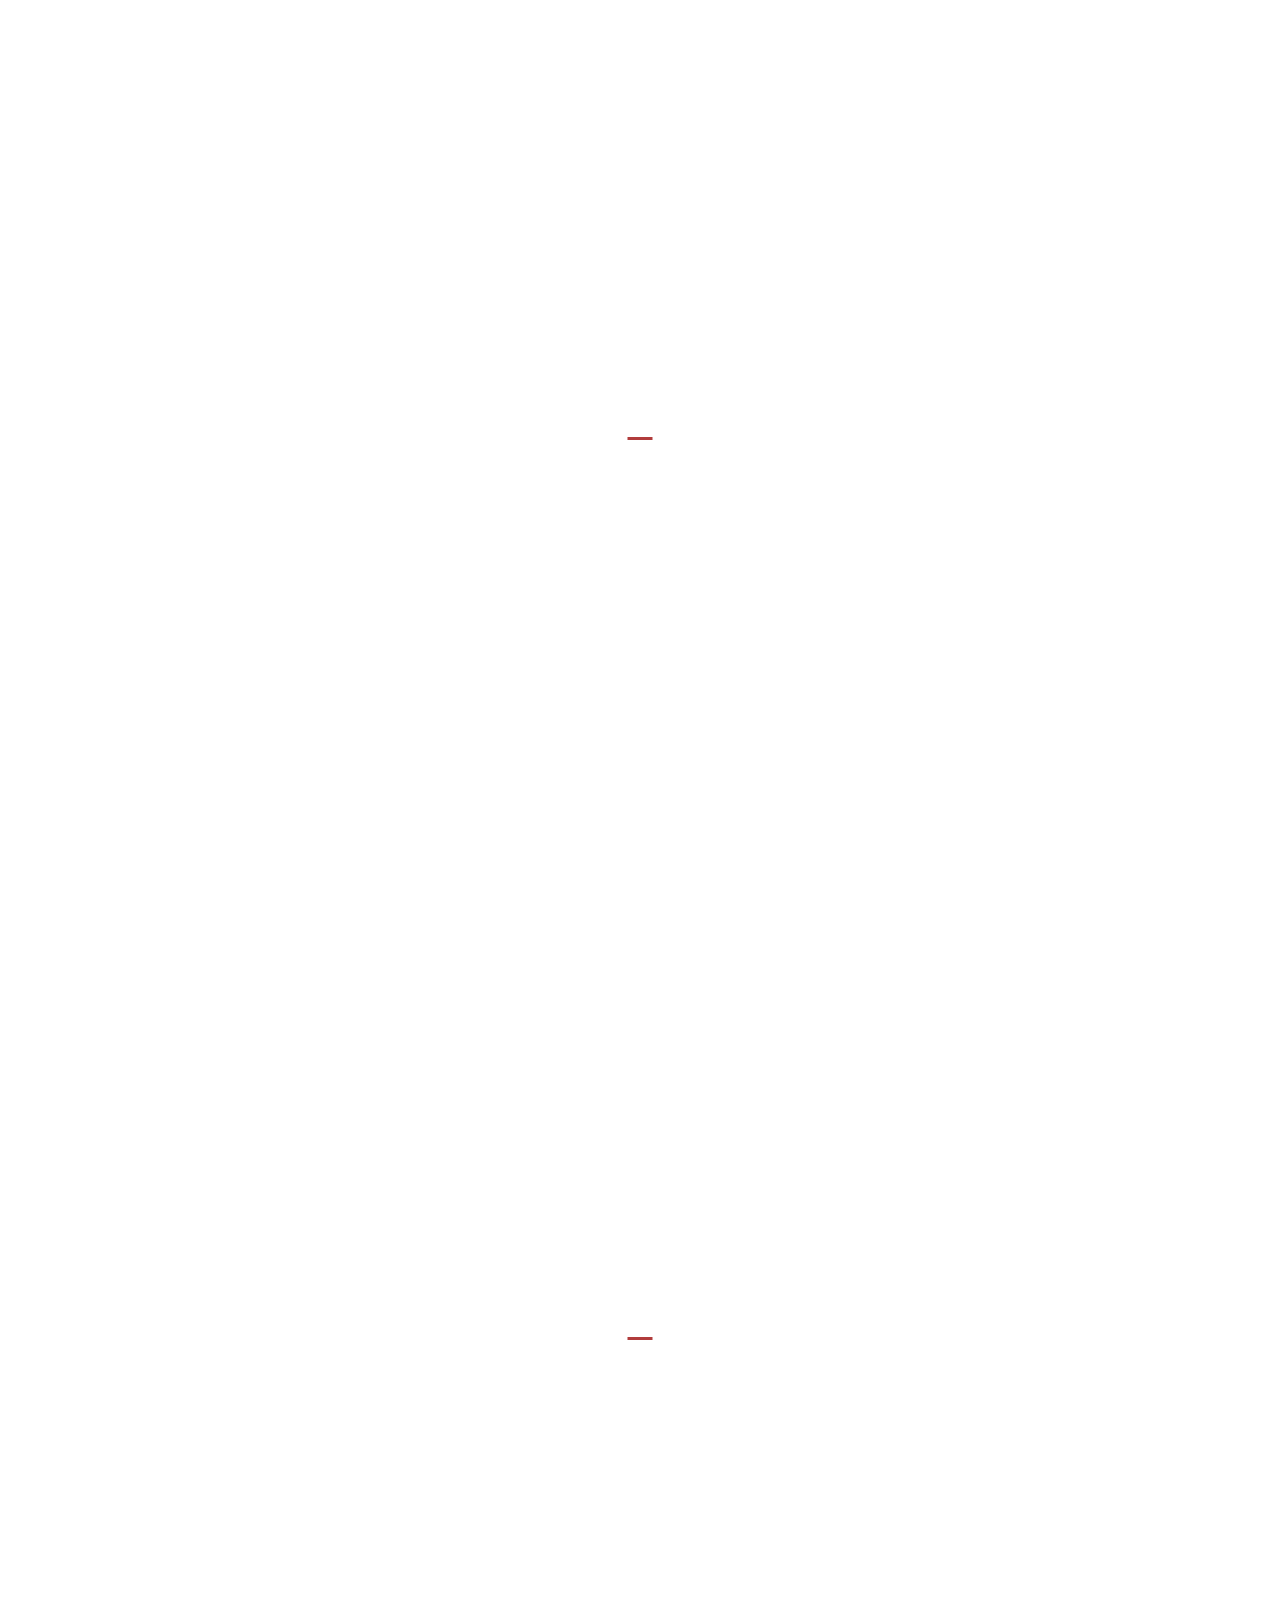
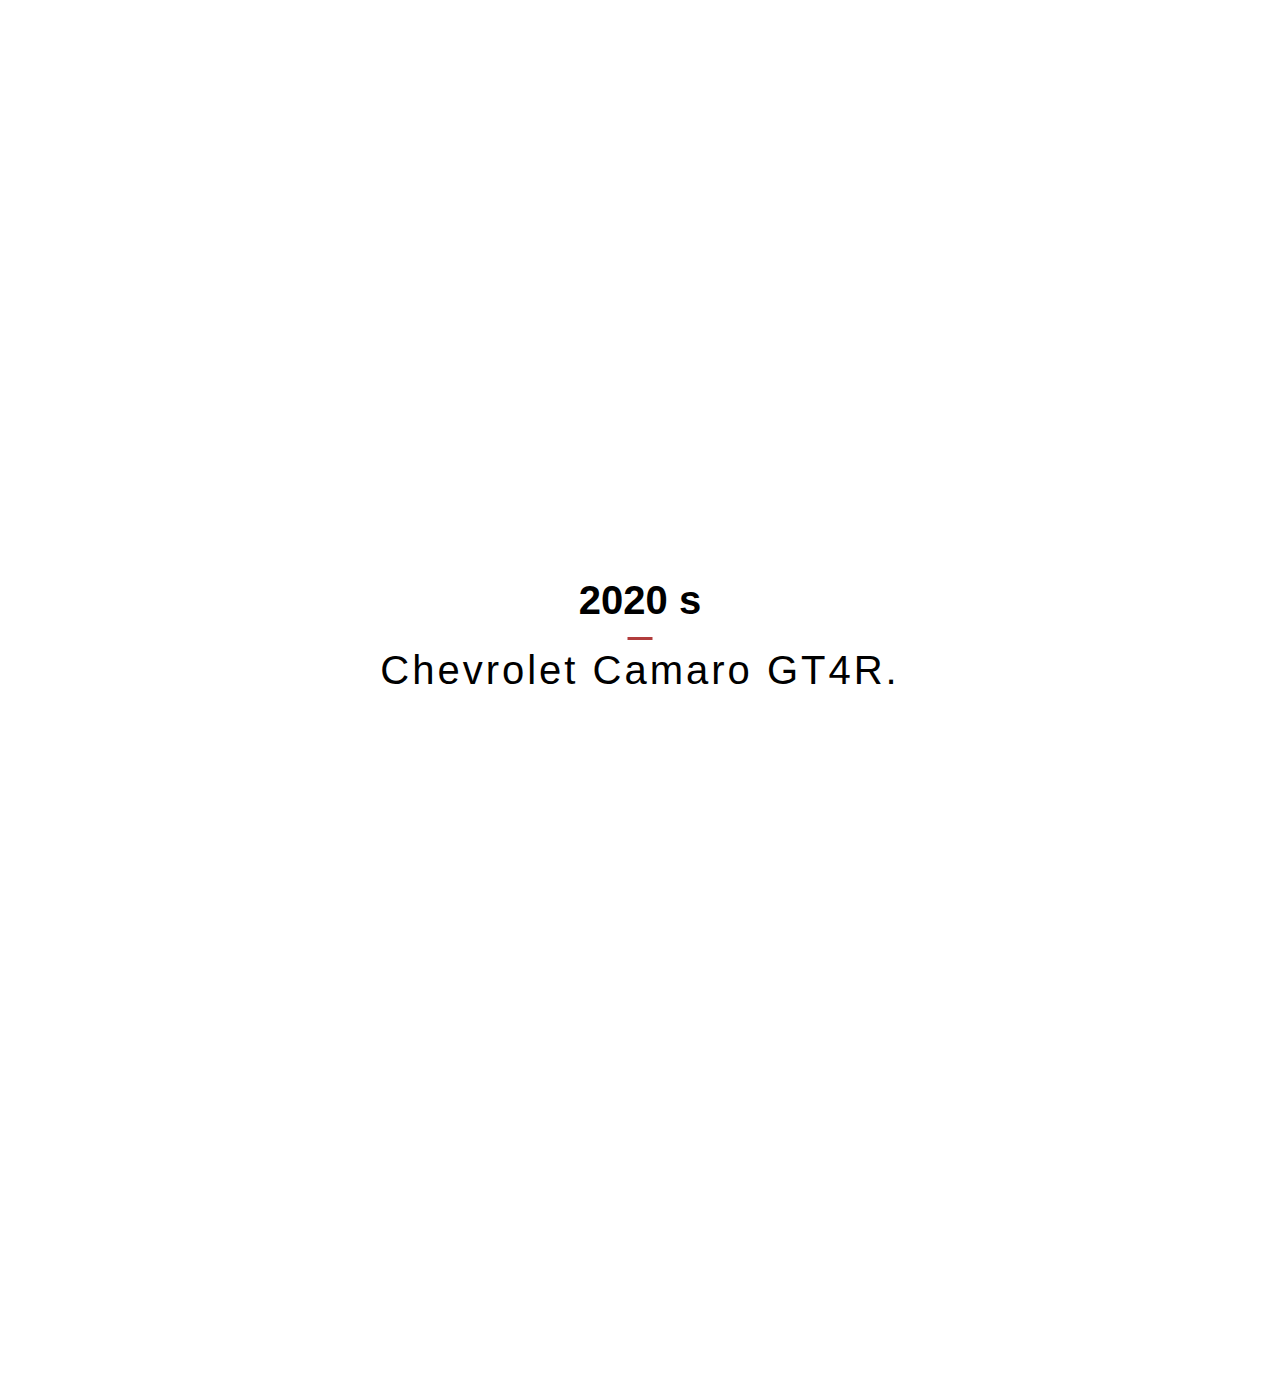
<file: assets/htmls/chevrolet.html>
<!DOCTYPE html>
<html lang="en">

<head>
    <meta charset="UTF-8">
    <meta name="viewport" content="width=device-width, initial-scale=1.0">
    <title>CHEVROLET</title>
    <link rel="stylesheet" href="../css/reset.css">
    <link rel="stylesheet" href="../css/style.css">
    <link rel="stylesheet" href="../css/response.css">
    <link rel="stylesheet" href="../media/fonts/fonts.css">
</head>

<body>
    <div class="app">
        <div class="preloader flex">
            <div class="preloader__item"></div>
        </div>
        <header class="header flex">
            <div class="wrapper">
                <div class="header__cont flex">
                    <h1 class="logo">
                        <a class="logo__link" href="../../index.html"><span class="logo__red red">Cars</span>
                            Evolution</a>
                    </h1>
                    <div class="header__btn_cont">
                        <button class="header__btn">voice</button>
                    </div>
                    <div class="burger-menu__cont flex">
                        <div class="burger-menu flex">
                            <span class="burger-menu__item"></span>
                            <span class="burger-menu__item"></span>
                            <span class="burger-menu__item"></span>
                        </div>
                    </div>
                </div>
            </div>
        </header>
        <nav class="header-mobile__nav flex">
            <ul class="header-mobile__list flex">
                <li class="header-mobile__item">
                    <a class="header__link" href="./bmw.html" target="_blank">bmw</a>
                </li>
                <li class="header-mobile__item">
                    <a class="header__link" href="./mercedes.html" target="_blank">mercedes</a>
                </li>
                <li class="header-mobile__item">
                    <a class="header__link" href="./porsche.html" target="_blank">porsche</a>
                </li>
                <li class="header-mobile__item">
                    <a class="header__link" href="#">chevrolet</a>
                </li>
                <li class="header-mobile__item">
                    <a class="header__link" href="./dodge.html" target="_blank">dodge</a>
                </li>
                <li class="header-mobile__item">
                    <a class="header__link" href="./mustang.html" target="_blank">mustang</a>
                </li>
            </ul>
        </nav>
        <main>
            <audio class="audio" src="../media/mp3/sound.mp3"></audio>
            <section class="chevrolet-home flex">
                <div class="img chevrolet-1915__img">
                    <div class="head flex">
                        <h2 class="title black">1915 s</h2>
                        <h3 class="subtitle black">Chevrolet H Series.</h3>
                    </div>
                </div>
            </section>
            <section class="chevrolet-home flex">
                <div class="img chevrolet-1920__img">
                    <div class="head flex">
                        <h2 class="title">1920 s</h2>
                        <h3 class="subtitle">Chevrolet 490.</h3>
                    </div>
                </div>
            </section>
            <section class="chevrolet-home flex">
                <div class="img chevrolet-1930__img">
                    <div class="head flex">
                        <h2 class="title">1930 s</h2>
                        <h3 class="subtitle">Chevrolet Sedan Coupe.</h3>
                    </div>
                </div>
            </section>
            <section class="chevrolet-home flex">
                <div class="img chevrolet-1940__img">
                    <div class="head flex">
                        <h2 class="title">1940 s</h2>
                        <h3 class="subtitle">Chevrolet Master Deluxe.</h3>
                    </div>
                </div>
            </section>
            <section class="chevrolet-home flex">
                <div class="img chevrolet-1950__img">
                    <div class="head flex">
                        <h2 class="title">1950 s</h2>
                        <h3 class="subtitle">Chevrolet Special Styleline Coupe Sedan.</h3>
                    </div>
                </div>
            </section>
            <section class="chevrolet-home flex">
                <div class="img chevrolet-1960__img">
                    <div class="head flex">
                        <h2 class="title">1960 s</h2>
                        <h3 class="subtitle">Chevrolet Impala Coupe.</h3>
                    </div>
                </div>
            </section>
            <section class="chevrolet-home flex">
                <div class="img chevrolet-1970__img">
                    <div class="head flex">
                        <h2 class="title">1970 s</h2>
                        <h3 class="subtitle">Chevrolet Chevelle SS 454.</h3>
                    </div>
                </div>
            </section>
            <section class="chevrolet-home flex">
                <div class="img chevrolet-1980__img">
                    <div class="head flex">
                        <h2 class="title">1980 s</h2>
                        <h3 class="subtitle">Chevrolet Impala.</h3>
                    </div>
                </div>
            </section>
            <section class="chevrolet-home flex">
                <div class="img chevrolet-1990__img">
                    <div class="head flex">
                        <h2 class="title">1990 s</h2>
                        <h3 class="subtitle">Chevrolet Camaro Z28.</h3>
                    </div>
                </div>
            </section>
            <section class="chevrolet-home flex">
                <div class="img chevrolet-2000__img">
                    <div class="head flex">
                        <h2 class="title">2000 s</h2>
                        <h3 class="subtitle">Chevrolet Camaro Z28 Convertible.</h3>
                    </div>
                </div>
            </section>
            <section class="chevrolet-home flex">
                <div class="img chevrolet-2010__img">
                    <div class="head flex">
                        <h2 class="title">2010 s</h2>
                        <h3 class="subtitle">Chevrolet Cruze.</h3>
                    </div>
                </div>
            </section>
            <section class="chevrolet-home flex">
                <div class="img chevrolet-2015__img">
                    <div class="head flex">
                        <h2 class="title">2015 s</h2>
                        <h3 class="subtitle">Chevrolet Camaro 5th Generation.</h3>
                    </div>
                </div>
            </section>
            <section class="chevrolet-home flex">
                <div class="img chevrolet-2019__img">
                    <div class="head flex">
                        <h2 class="title">2019 s</h2>
                        <h3 class="subtitle">Chevrolet Camaro ZL1.</h3>
                    </div>
                </div>
            </section>
            <section class="chevrolet-home flex">
                <div class="img chevrolet-2020__img">
                    <div class="head flex">
                        <h2 class="title black">2020 s</h2>
                        <h3 class="subtitle black">Chevrolet Camaro GT4R.</h3>
                    </div>
                </div>
            </section>
        </main>
    </div>
    <h2 class='mobile-device'>Sorry, but this site is not for mobile sharing</h2>

    <script src="../js/main.js"></script>
</body>

</html>
</file>
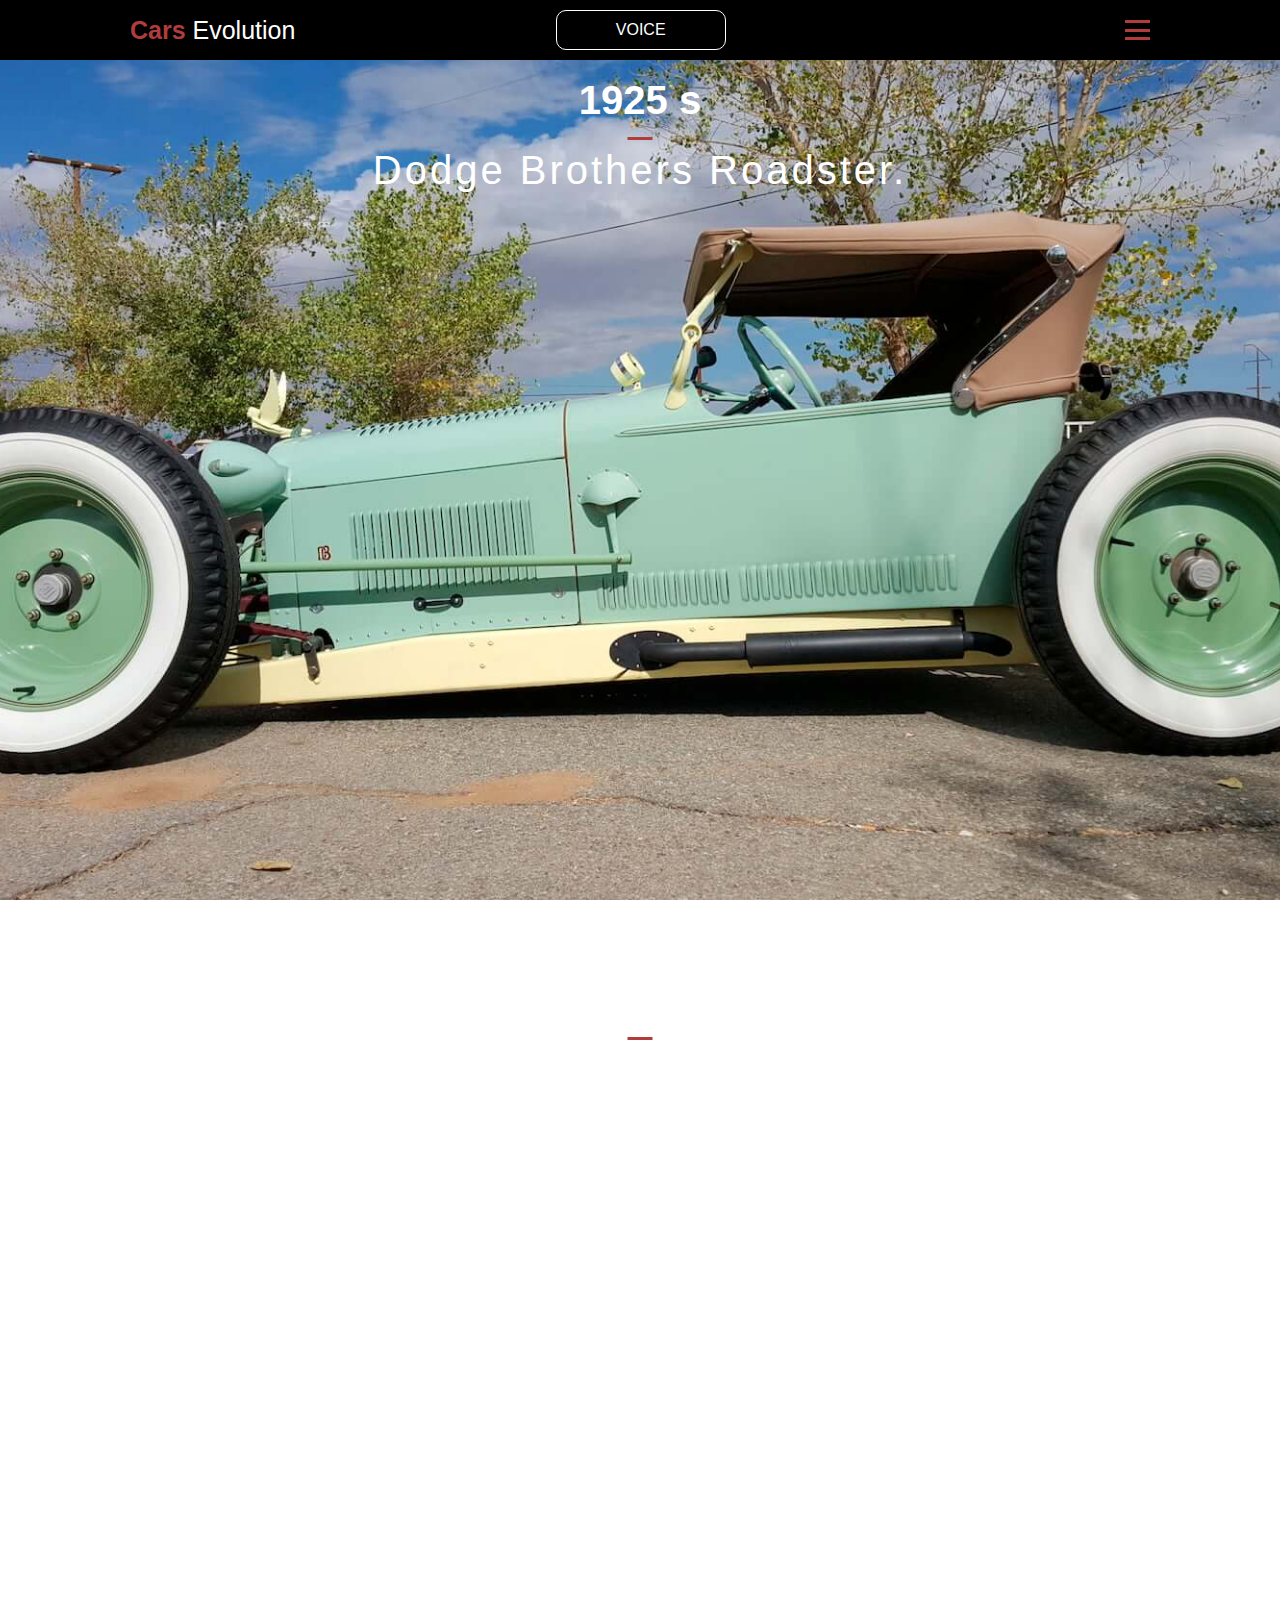
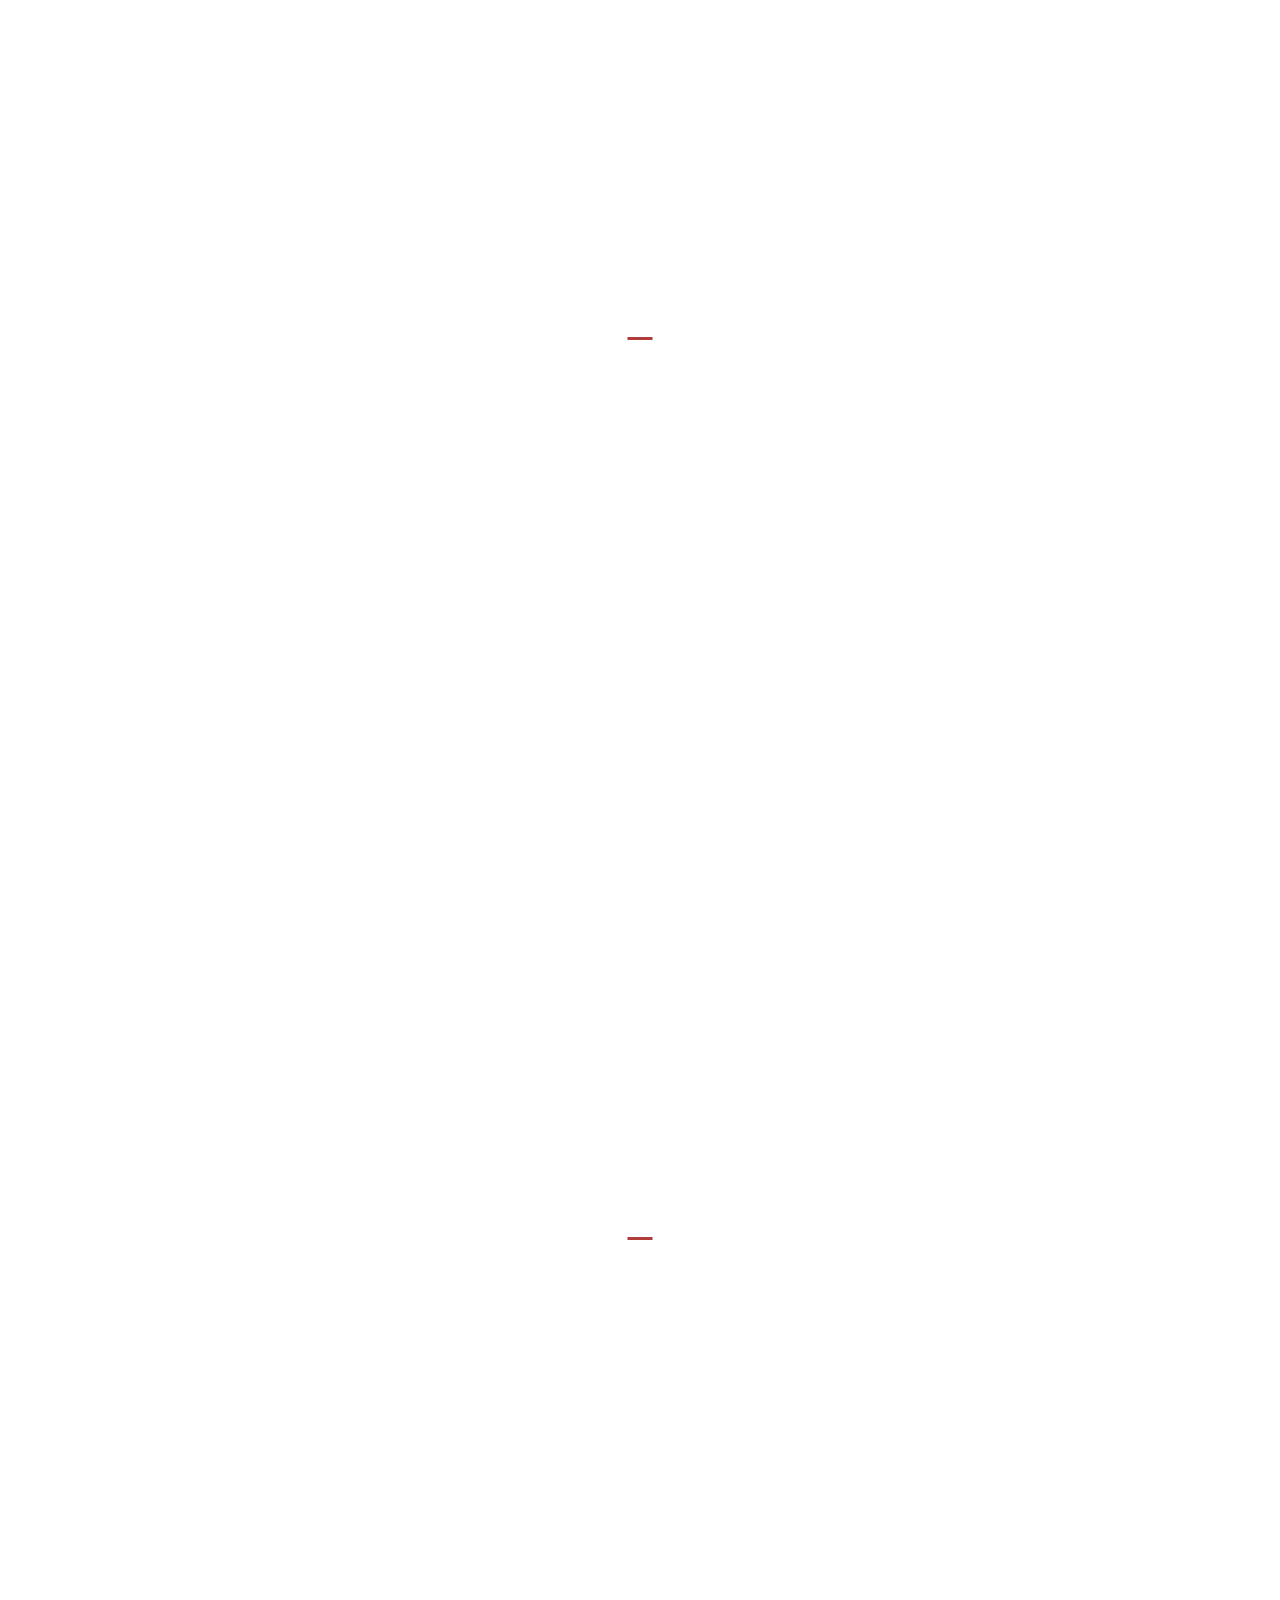
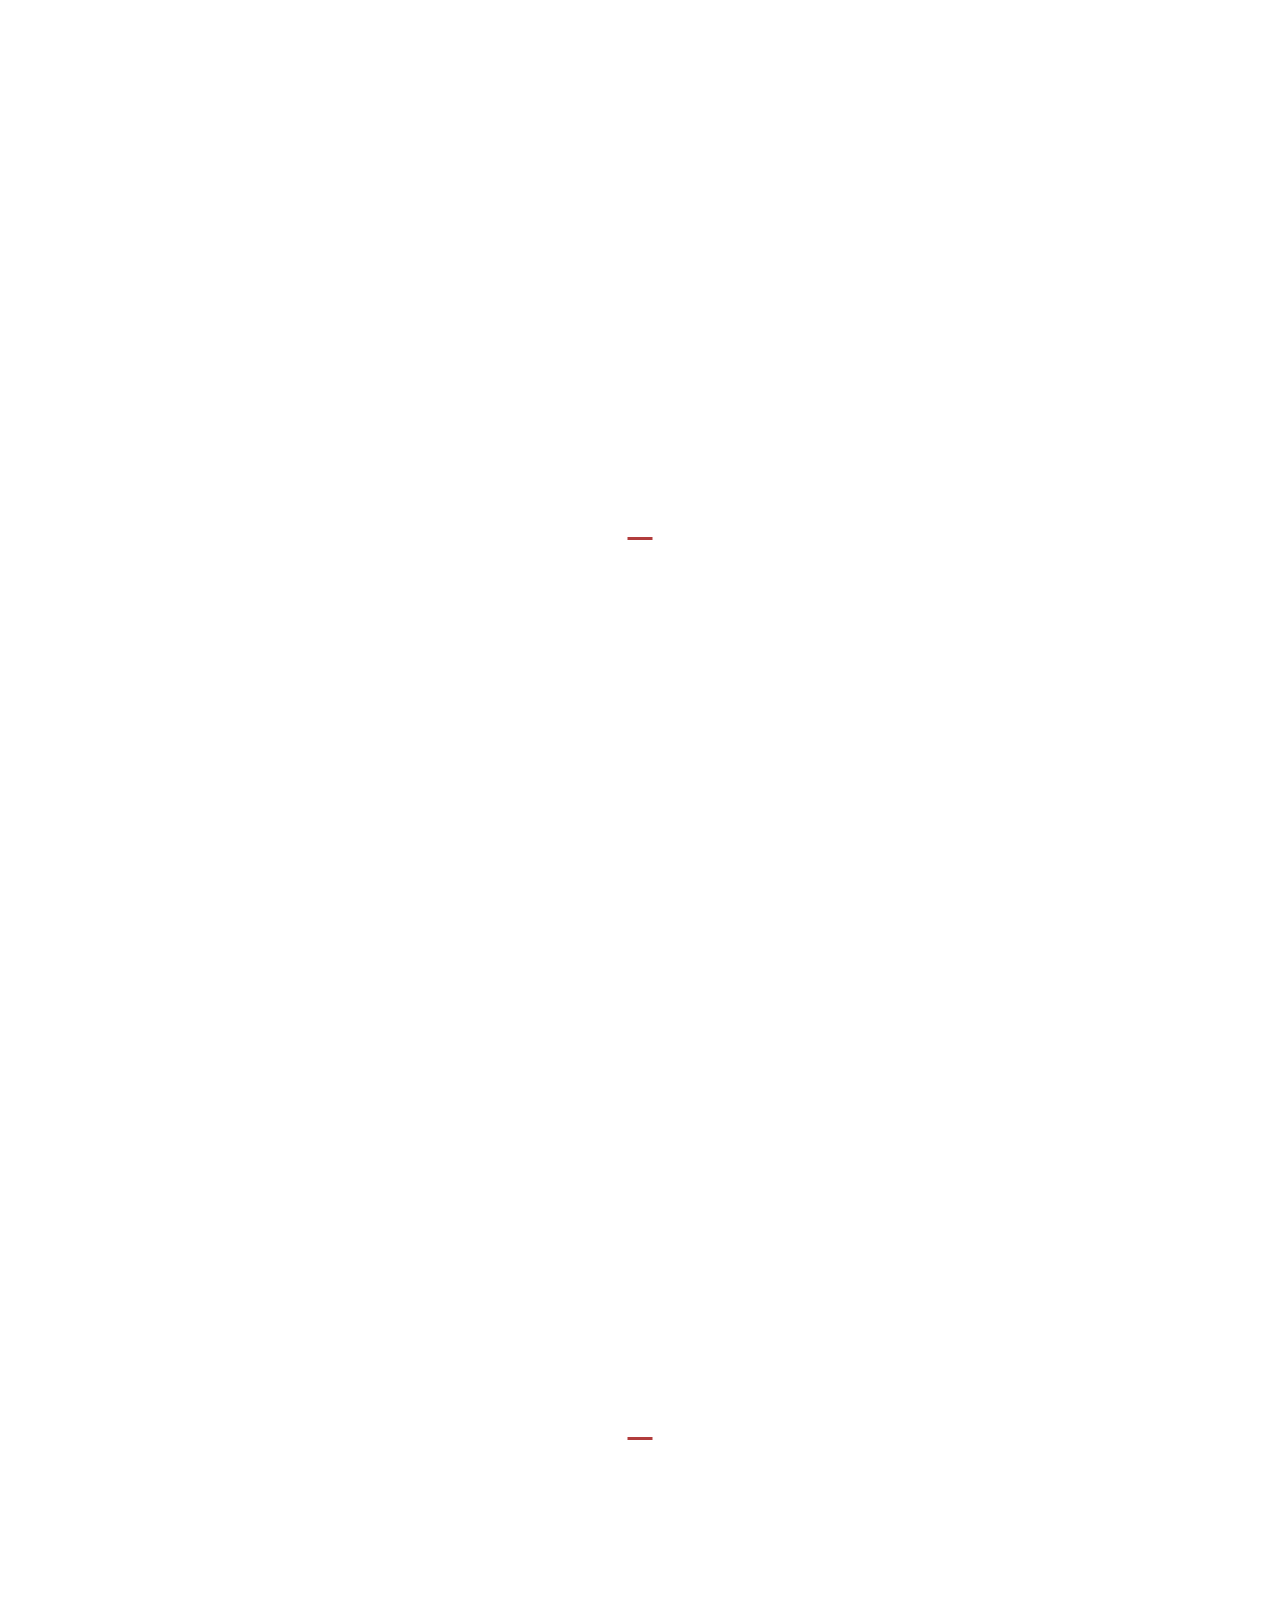
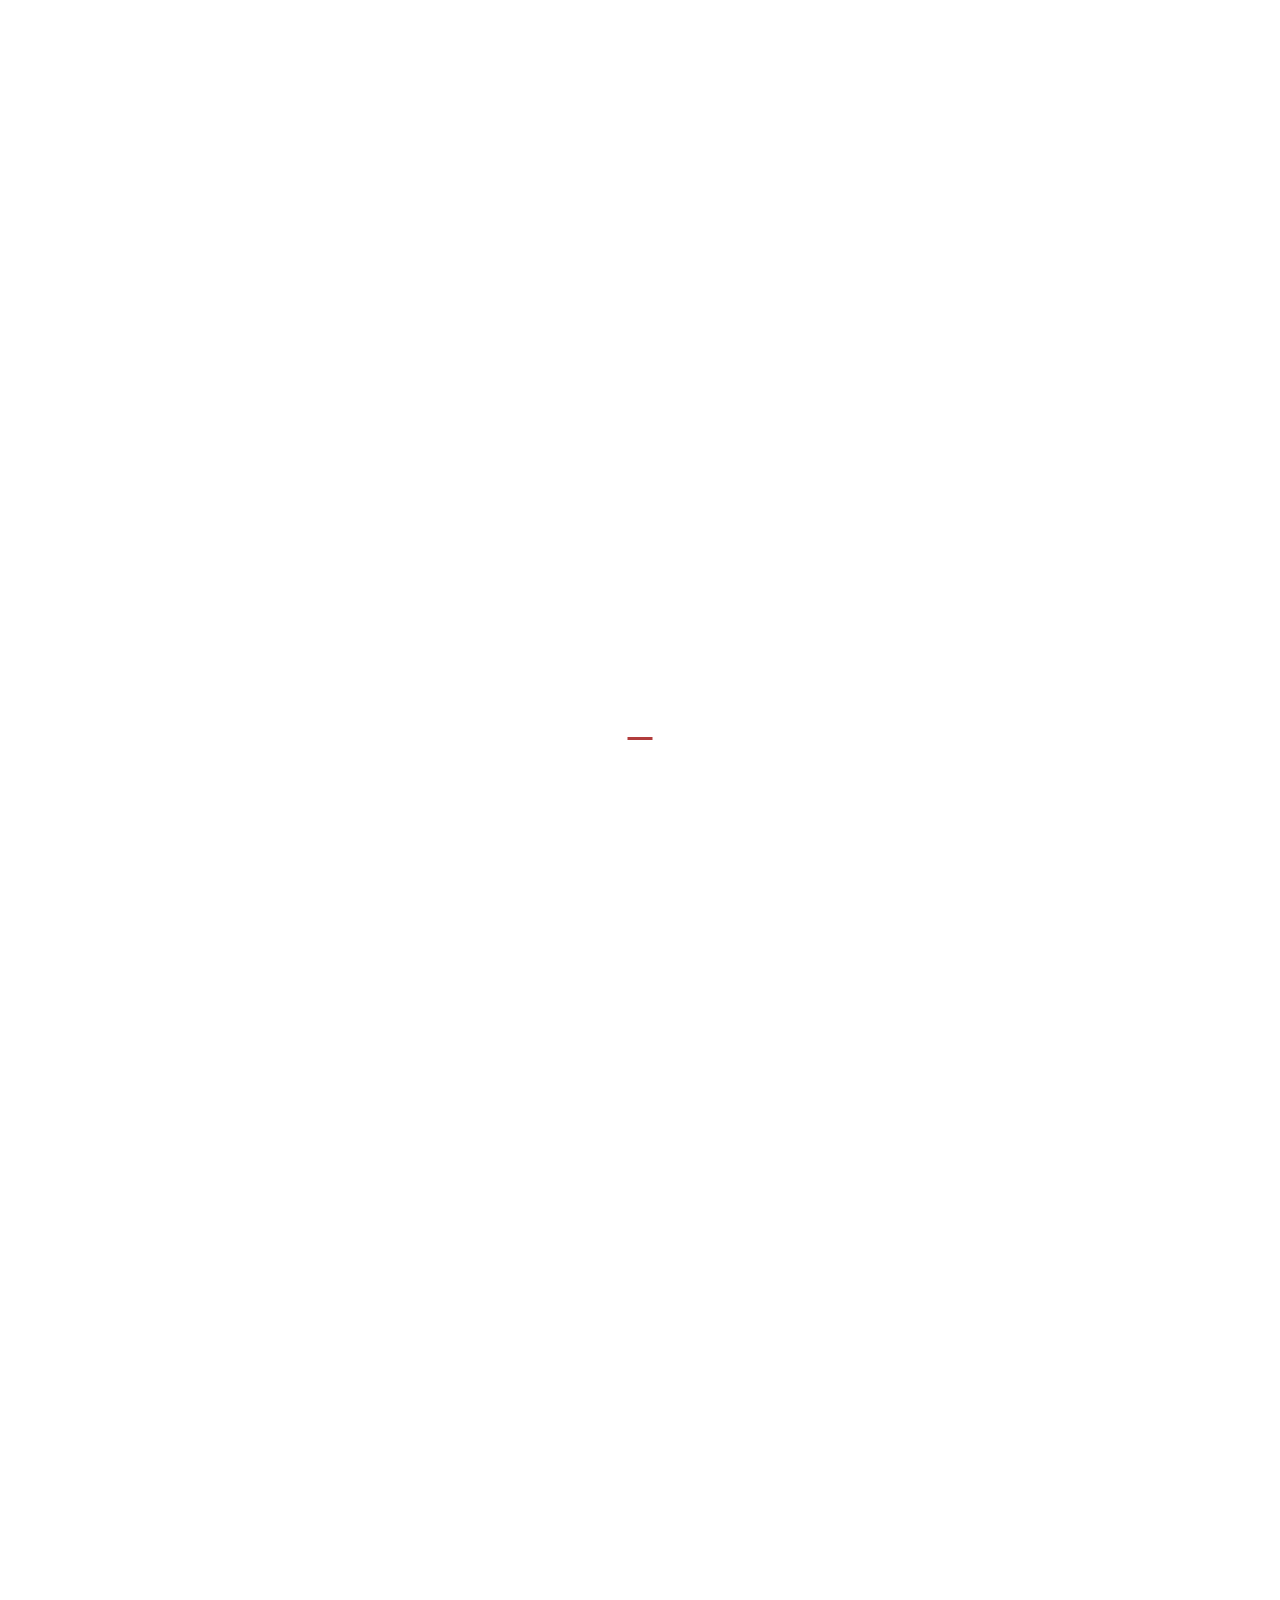
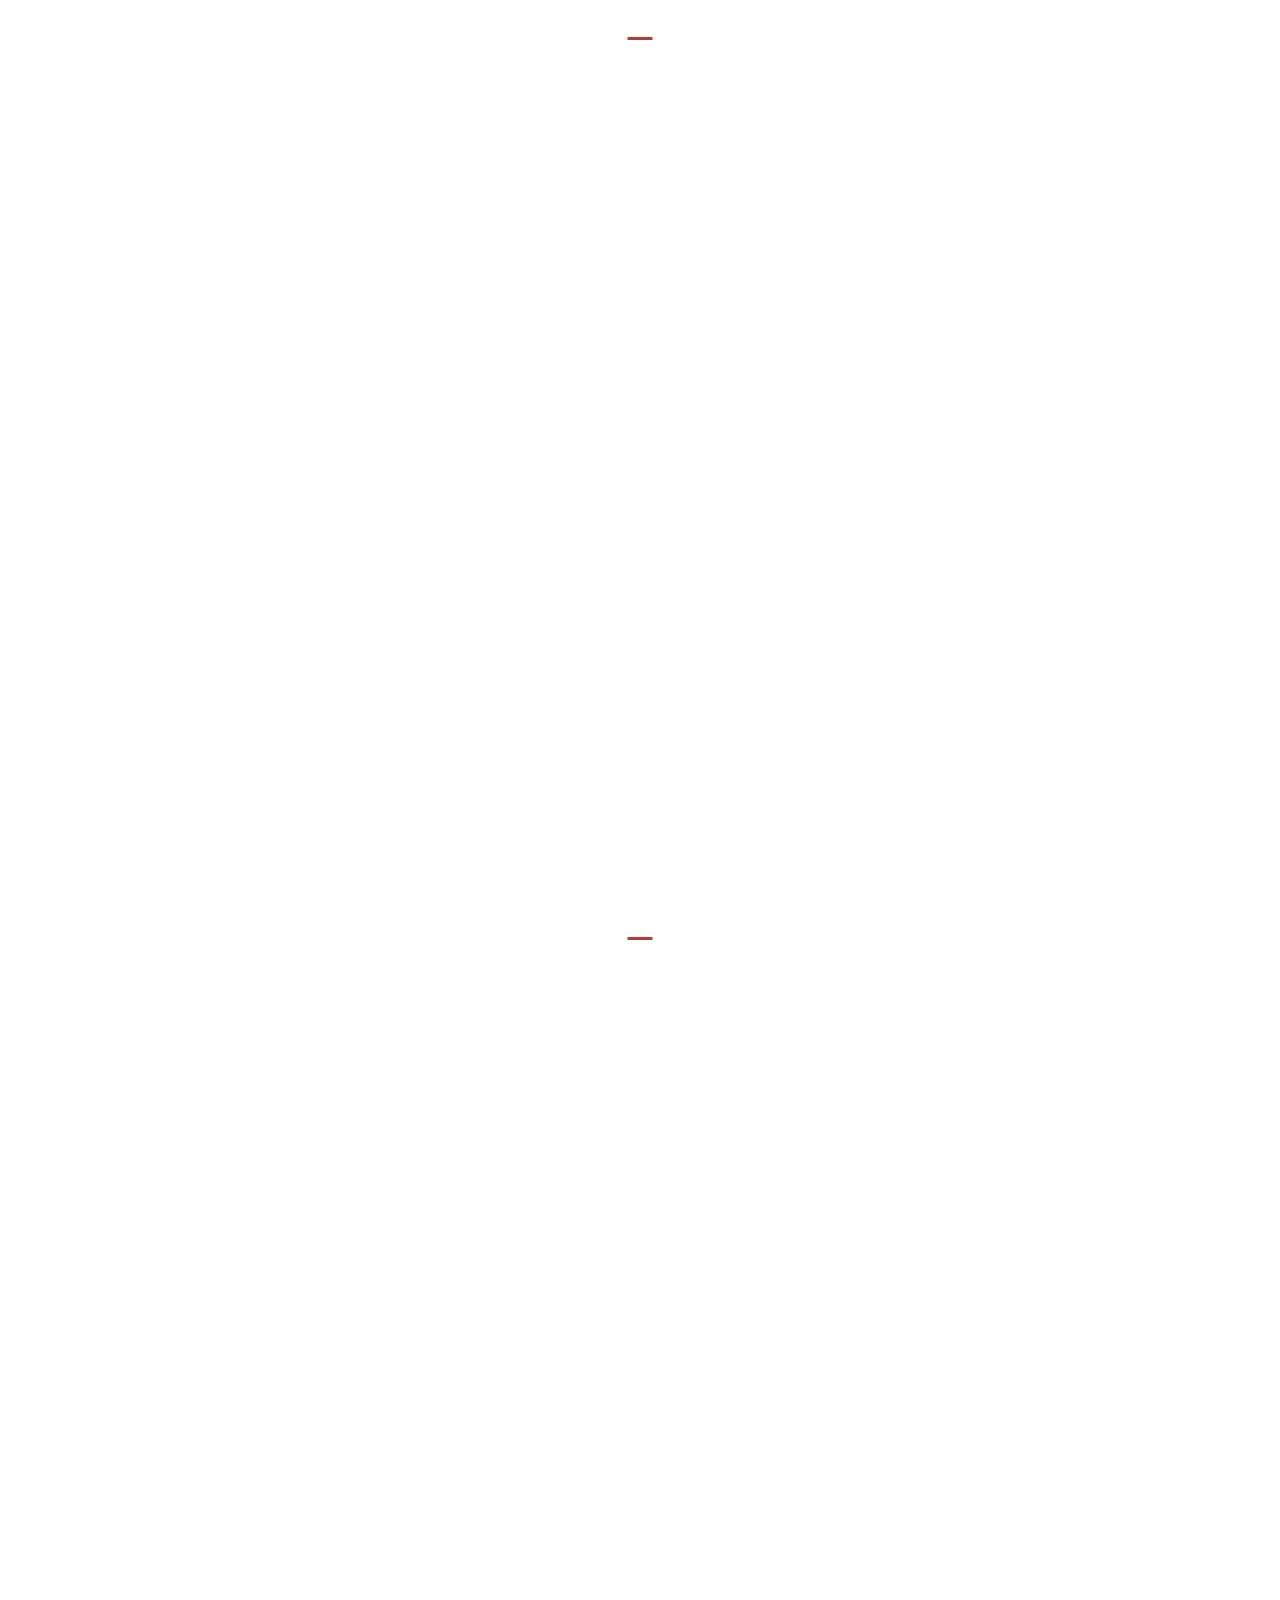
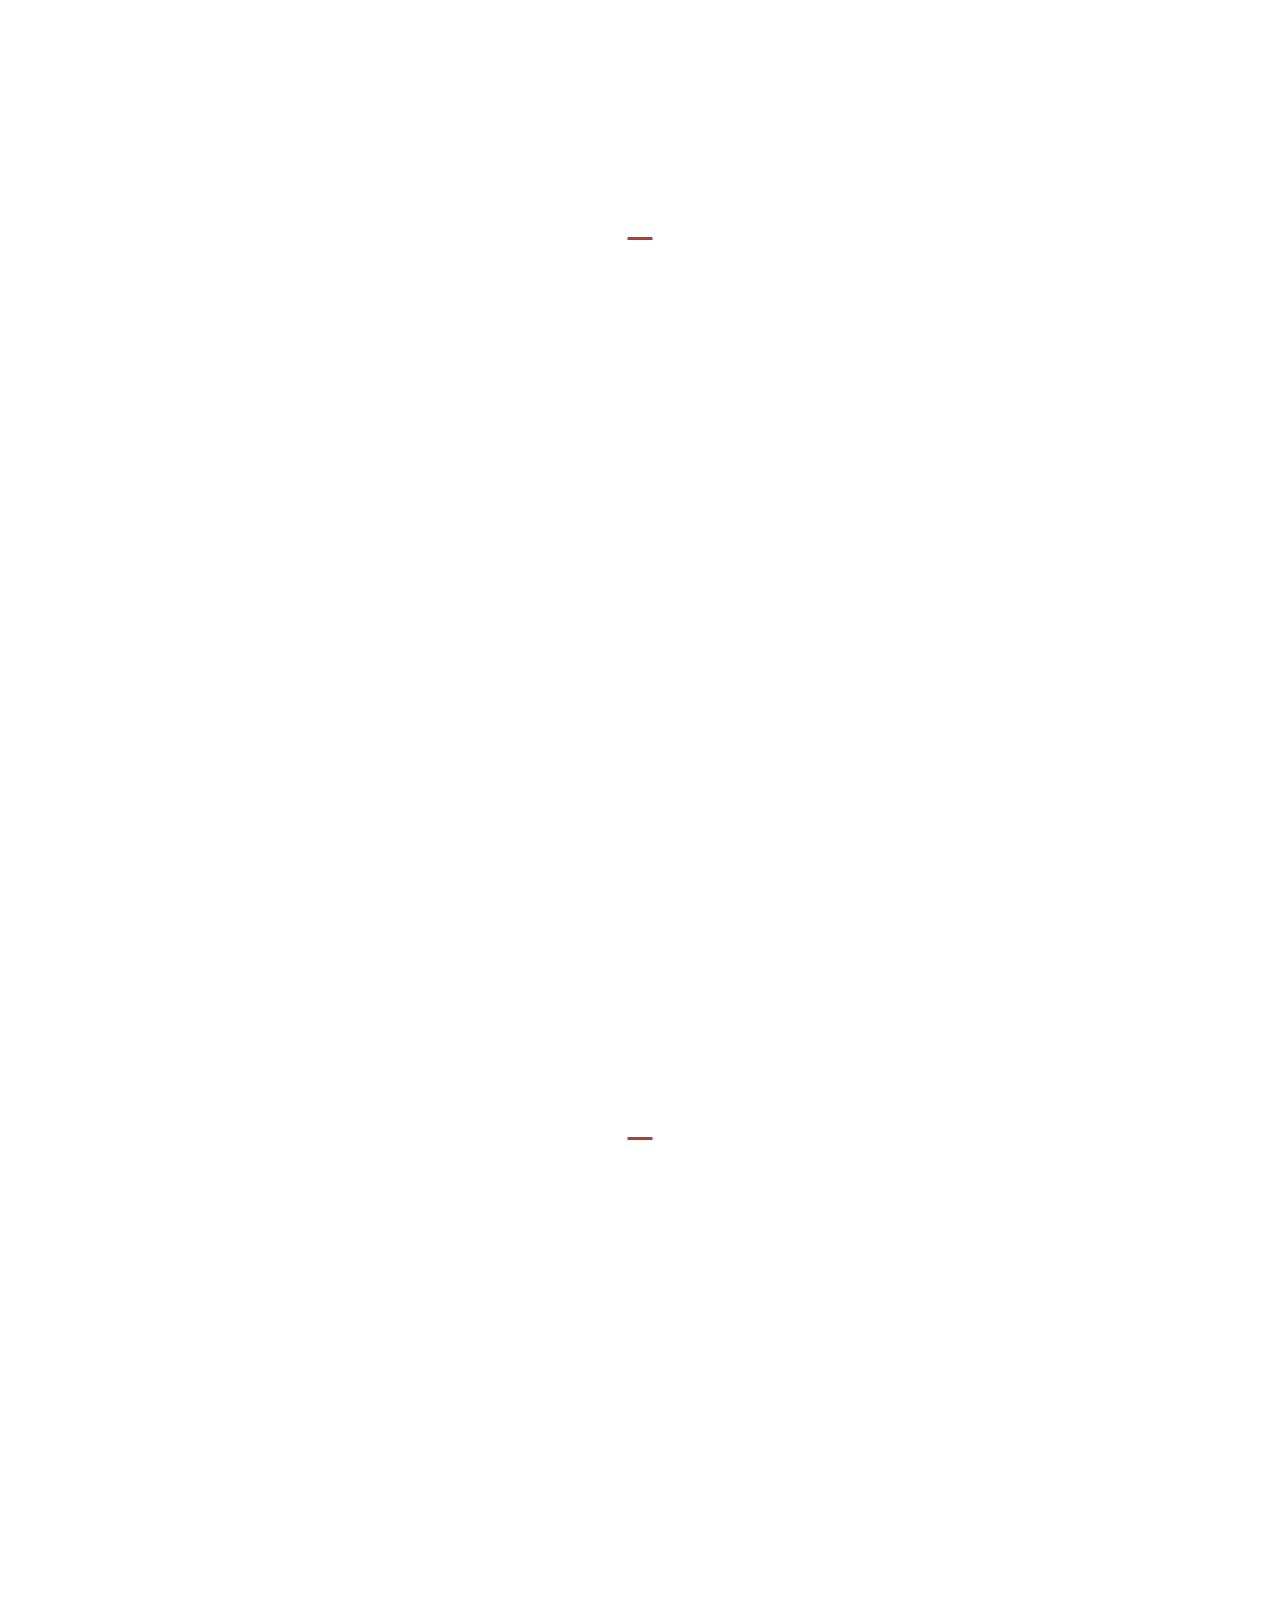
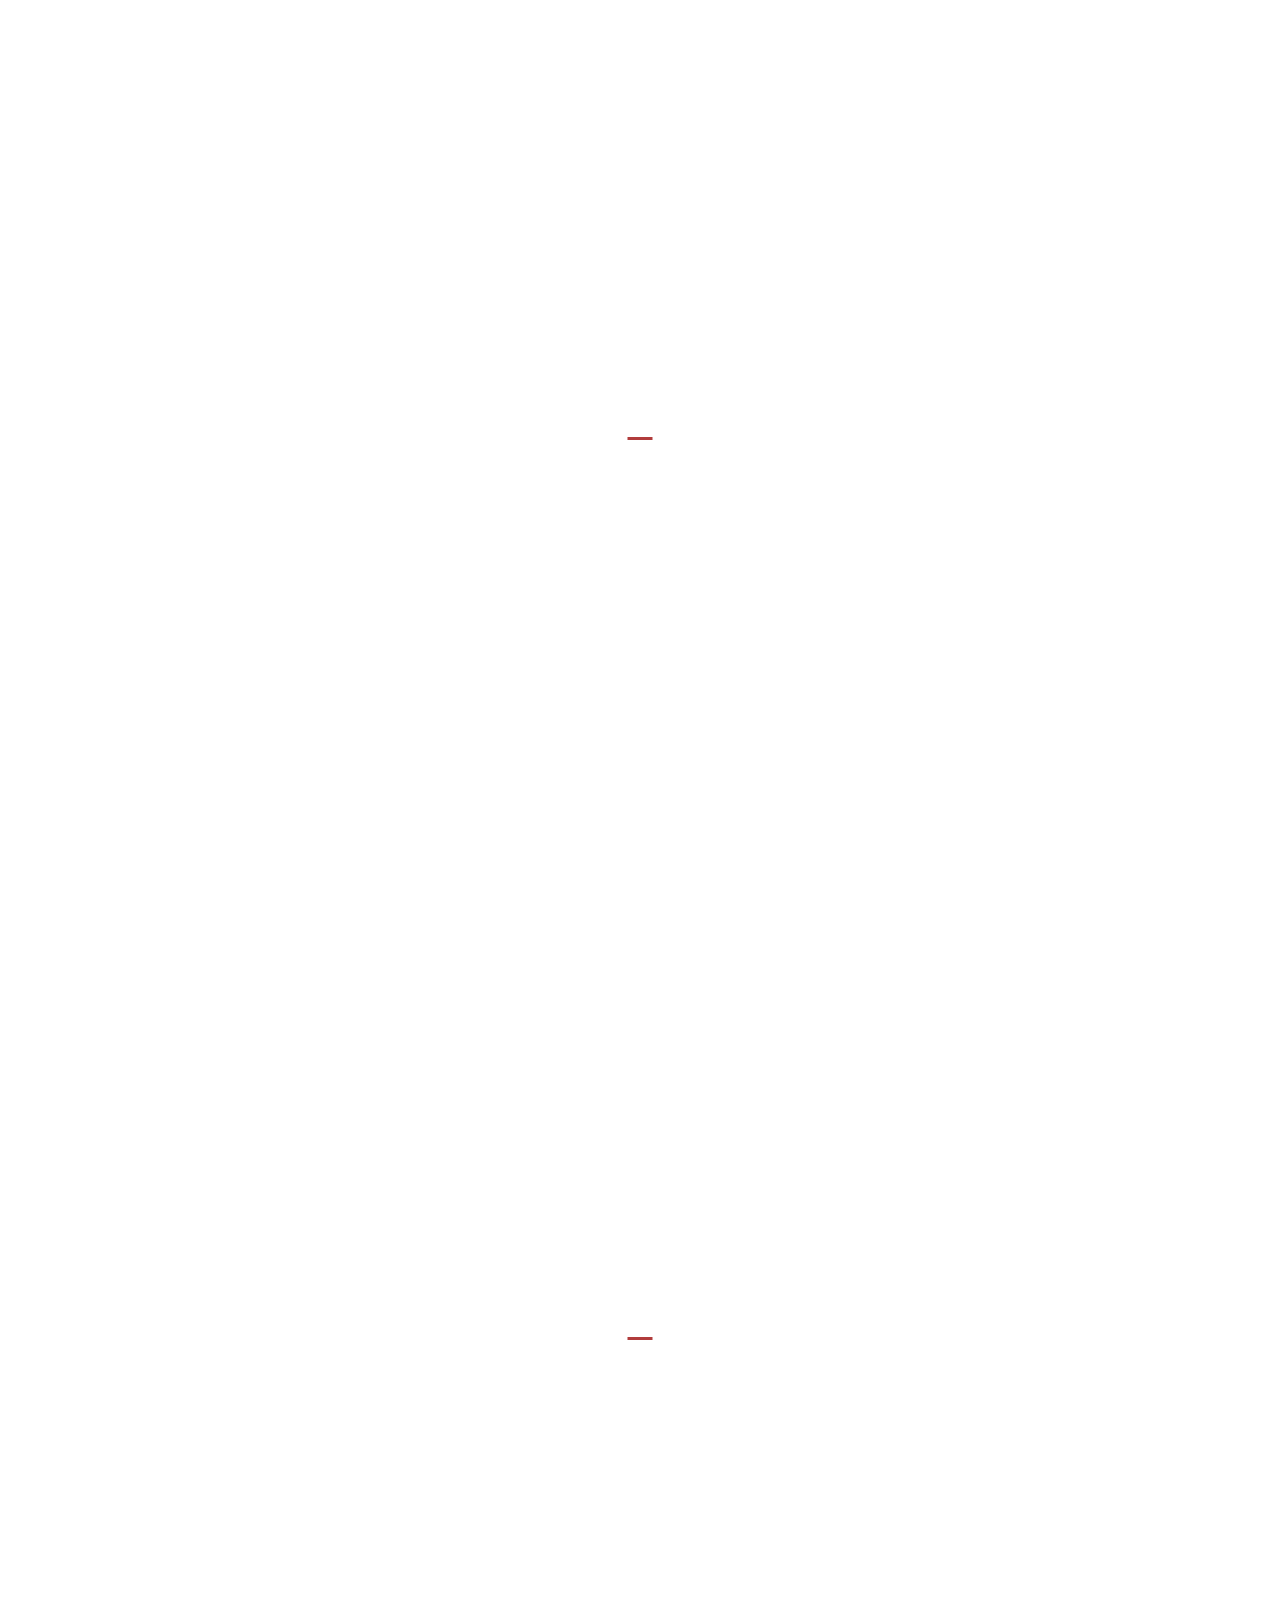
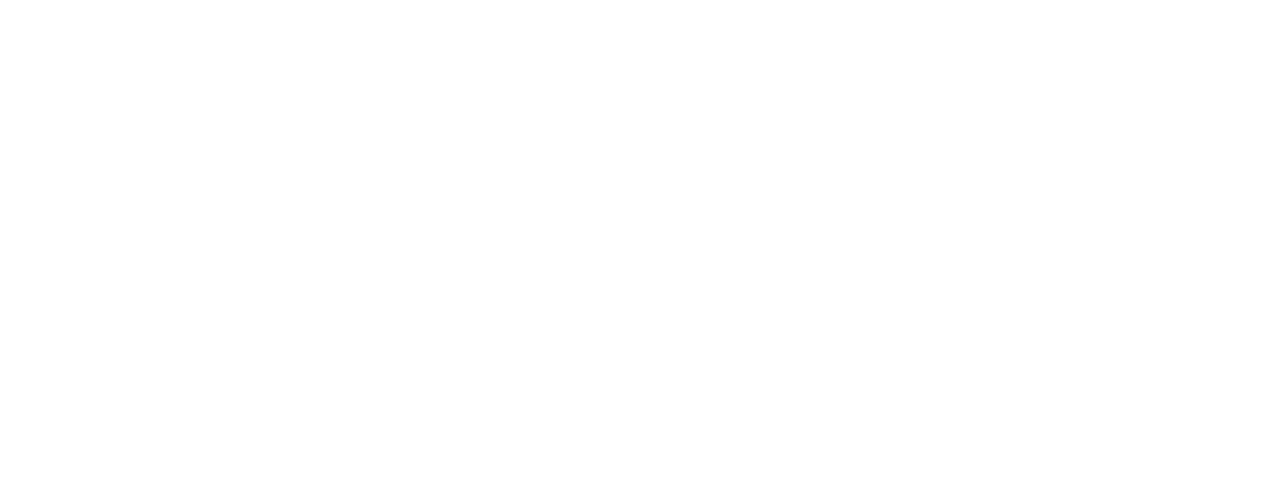
<file: assets/htmls/dodge.html>
<!DOCTYPE html>
<html lang="en">

<head>
    <meta charset="UTF-8">
    <meta name="viewport" content="width=device-width, initial-scale=1.0">
    <title>DODGE</title>
    <link rel="stylesheet" href="../css/reset.css">
    <link rel="stylesheet" href="../css/style.css">
    <link rel="stylesheet" href="../css/response.css">
    <link rel="stylesheet" href="../media/fonts/fonts.css">
</head>

<body>
    <div class="app">
        <div class="preloader flex">
            <div class="preloader__item"></div>
        </div>
        <header class="header flex">
            <div class="wrapper">
                <div class="header__cont flex">
                    <h1 class="logo">
                        <a class="logo__link" href="../../index.html"><span class="logo__red red">Cars</span>
                            Evolution</a>
                    </h1>
                    <div class="header__btn_cont">
                        <button class="header__btn">voice</button>
                    </div>
                    <div class="burger-menu__cont flex">
                        <div class="burger-menu flex">
                            <span class="burger-menu__item"></span>
                            <span class="burger-menu__item"></span>
                            <span class="burger-menu__item"></span>
                        </div>
                    </div>
                </div>
            </div>
        </header>
        <nav class="header-mobile__nav flex">
            <ul class="header-mobile__list flex">
                <li class="header-mobile__item">
                    <a class="header__link" href="./bmw.html" target="_blank">bmw</a>
                </li>
                <li class="header-mobile__item">
                    <a class="header__link" href="./mercedes.html" target="_blank">mercedes</a>
                </li>
                <li class="header-mobile__item">
                    <a class="header__link" href="./porsche.html" target="_blank">porsche</a>
                </li>
                <li class="header-mobile__item">
                    <a class="header__link" href="./chevrolet.html" target="_blank">chevrolet</a>
                </li>
                <li class="header-mobile__item">
                    <a class="header__link" href="#">dodge</a>
                </li>
                <li class="header-mobile__item">
                    <a class="header__link" href="./mustang.html" target="_blank">mustang</a>
                </li>
            </ul>
        </nav>
        <main>
            <audio class="audio" src="../media/mp3/sound.mp3"></audio>
            <section class="dodge-home flex">
                <div class="img dodge-1925__img">
                    <div class="head flex">
                        <h2 class="title">1925 s</h2>
                        <h3 class="subtitle">Dodge Brothers Roadster.</h3>
                    </div>
                </div>
            </section>
            <section class="dodge-home flex">
                <div class="img dodge-1930__img">
                    <div class="head flex">
                        <h2 class="title">1930 s</h2>
                        <h3 class="subtitle">Dodge Sedan.</h3>
                    </div>
                </div>
            </section>
            <section class="dodge-home flex">
                <div class="img dodge-1940__img">
                    <div class="head flex">
                        <h2 class="title">1940 s</h2>
                        <h3 class="subtitle">Dodge Luxury Liner Deluxe.</h3>
                    </div>
                </div>
            </section>
            <section class="dodge-home flex">
                <div class="img dodge-1950__img">
                    <div class="head flex">
                        <h2 class="title">1950 s</h2>
                        <h3 class="subtitle">Dodge Coronet Sedan.</h3>
                    </div>
                </div>
            </section>
            <section class="dodge-home flex">
                <div class="img dodge-1960__img">
                    <div class="head flex">
                        <h2 class="title">1960 s</h2>
                        <h3 class="subtitle">Dodge Polara 2-Door Hardtop.</h3>
                    </div>
                </div>
            </section>
            <section class="dodge-home flex">
                <div class="img dodge-1970__img">
                    <div class="head flex">
                        <h2 class="title">1970 s</h2>
                        <h3 class="subtitle">Dodge Charger 500.</h3>
                    </div>
                </div>
            </section>
            <section class="dodge-home flex">
                <div class="img dodge-1980__img">
                    <div class="head flex">
                        <h2 class="title">1980 s</h2>
                        <h3 class="subtitle">Dodge Challenger.</h3>
                    </div>
                </div>
            </section>
            <section class="dodge-home flex">
                <div class="img dodge-1990__img">
                    <div class="head flex">
                        <h2 class="title">1990 s</h2>
                        <h3 class="subtitle">Dodge LRT Concept.</h3>
                    </div>
                </div>
            </section>
            <section class="dodge-home flex">
                <div class="img dodge-2000__img">
                    <div class="head flex">
                        <h2 class="title">2000 s</h2>
                        <h3 class="subtitle">Dodge Viper ACR.</h3>
                    </div>
                </div>
            </section>
            <section class="dodge-home flex">
                <div class="img dodge-2010__img">
                    <div class="head flex">
                        <h2 class="title">2010 s</h2>
                        <h3 class="subtitle">Dodge Charger Daytona.</h3>
                    </div>
                </div>
            </section>
            <section class="dodge-home flex">
                <div class="img dodge-2015__img">
                    <div class="head flex">
                        <h2 class="title">2015 s</h2>
                        <h3 class="subtitle">Dodge Charger Review.</h3>
                    </div>
                </div>
            </section>
            <section class="dodge-home flex">
                <div class="img dodge-2019__img">
                    <div class="head flex">
                        <h2 class="title">2019 s</h2>
                        <h3 class="subtitle">Dodge Callenger.</h3>
                    </div>
                </div>
            </section>
            <section class="dodge-home flex">
                <div class="img dodge-2020__img">
                    <div class="head flex">
                        <h2 class="title">2020 s</h2>
                        <h3 class="subtitle">Dodge Callenger.</h3>
                    </div>
                </div>
            </section>
        </main>
    </div>
    <h2 class='mobile-device'>Sorry, but this site is not for mobile sharing</h2>

    <script src="../js/main.js"></script>
</body>

</html>
</file>
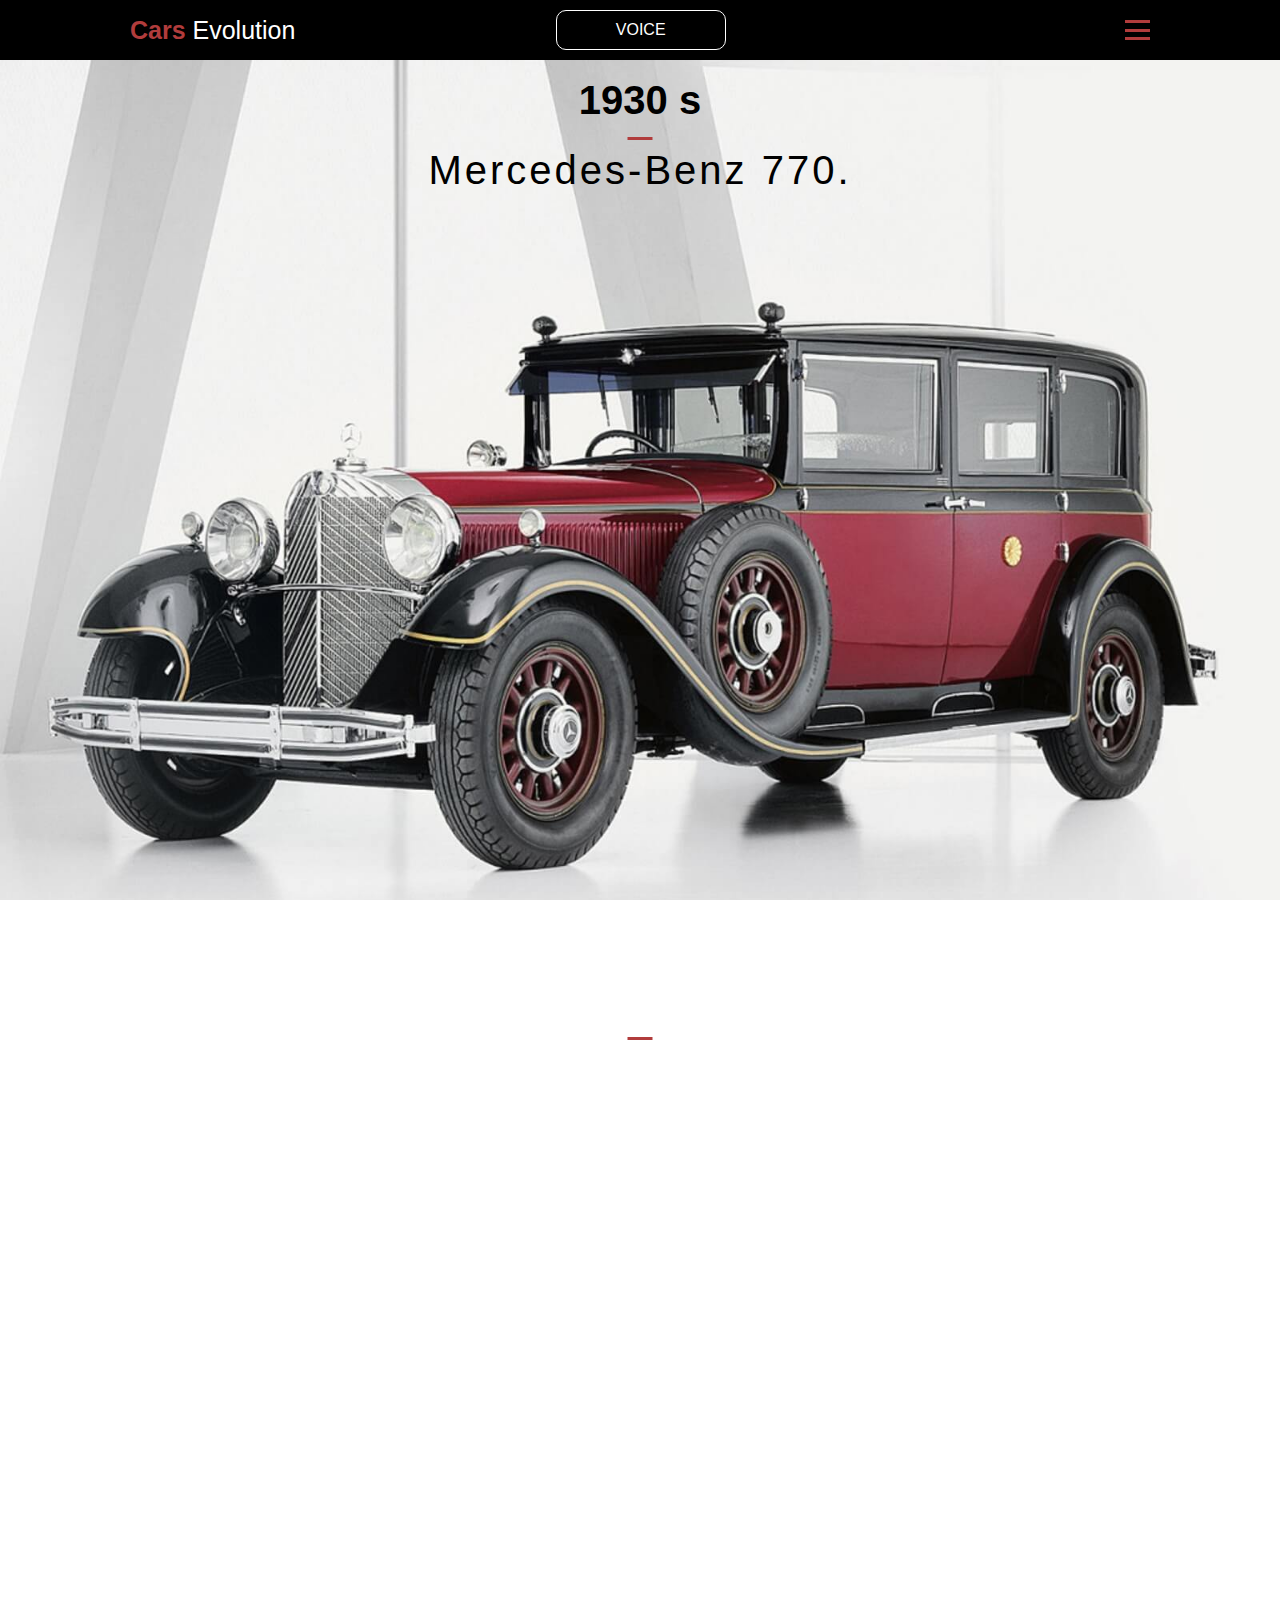
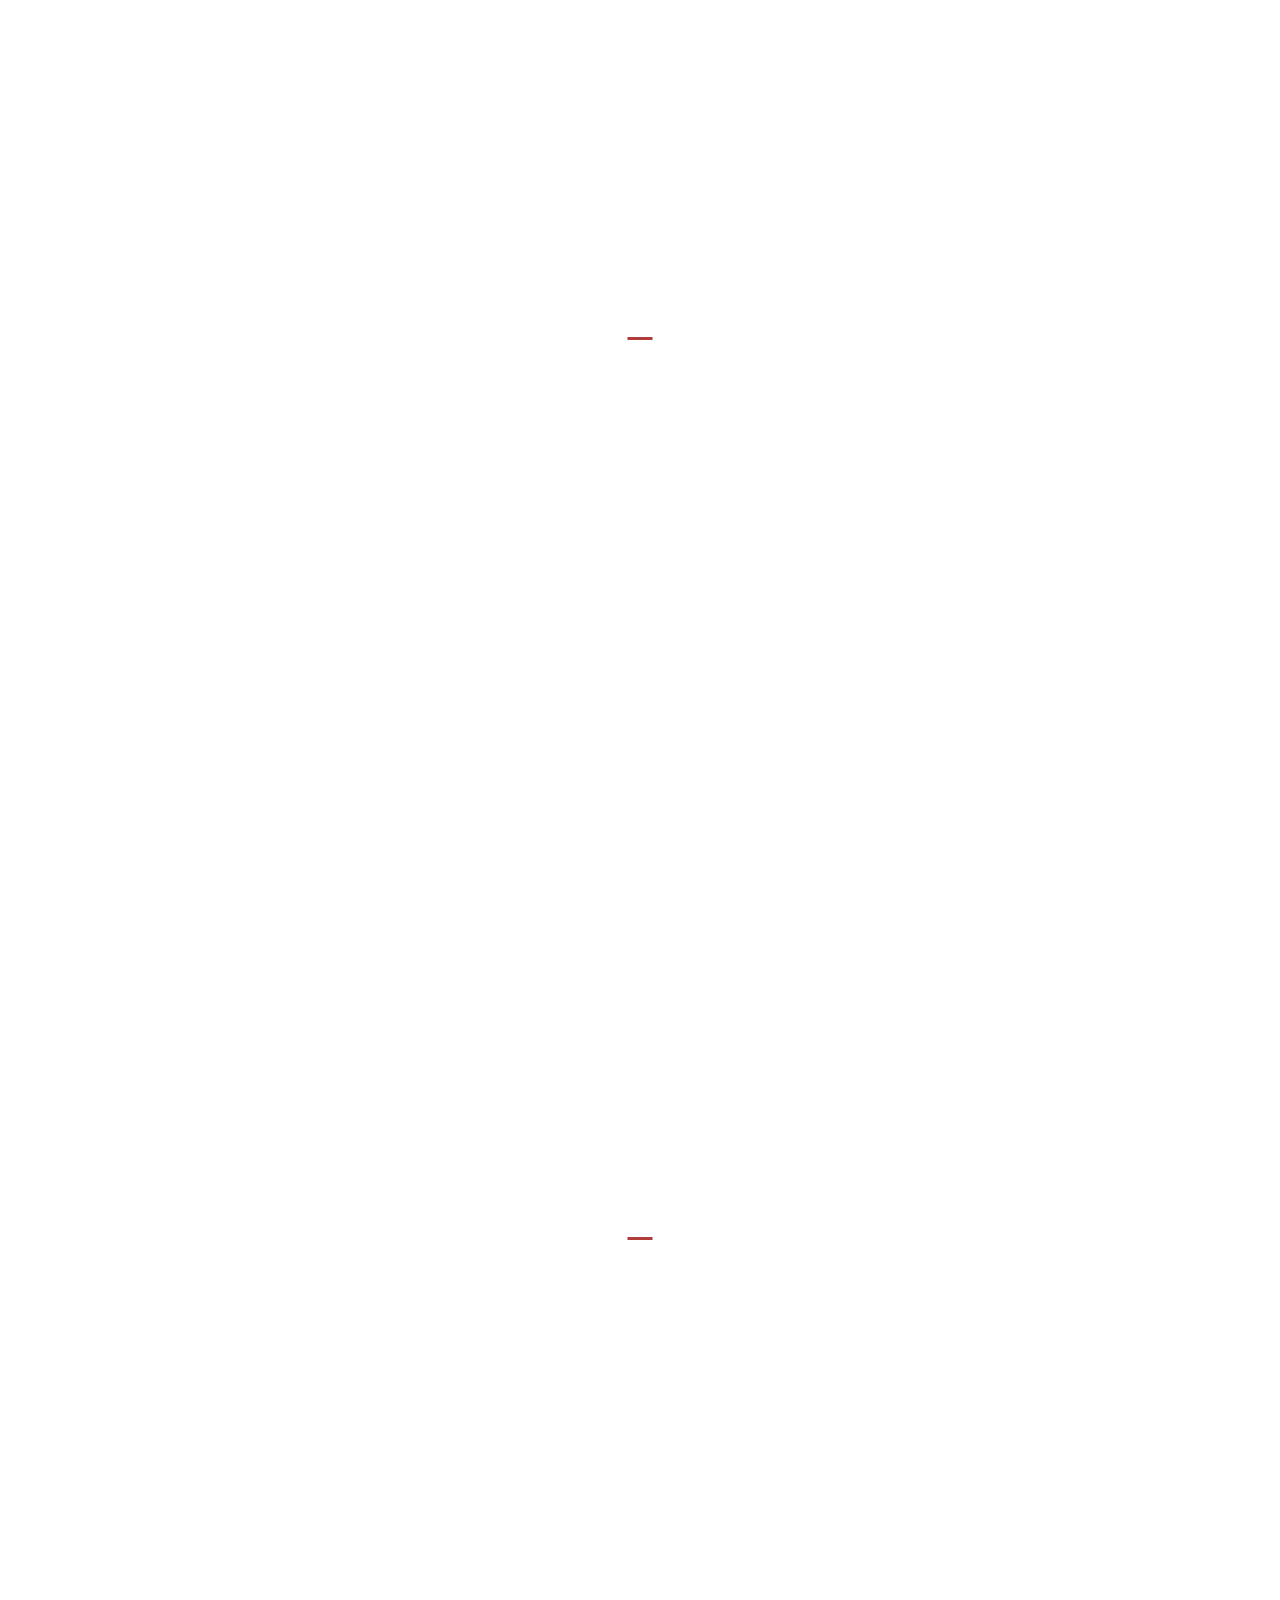
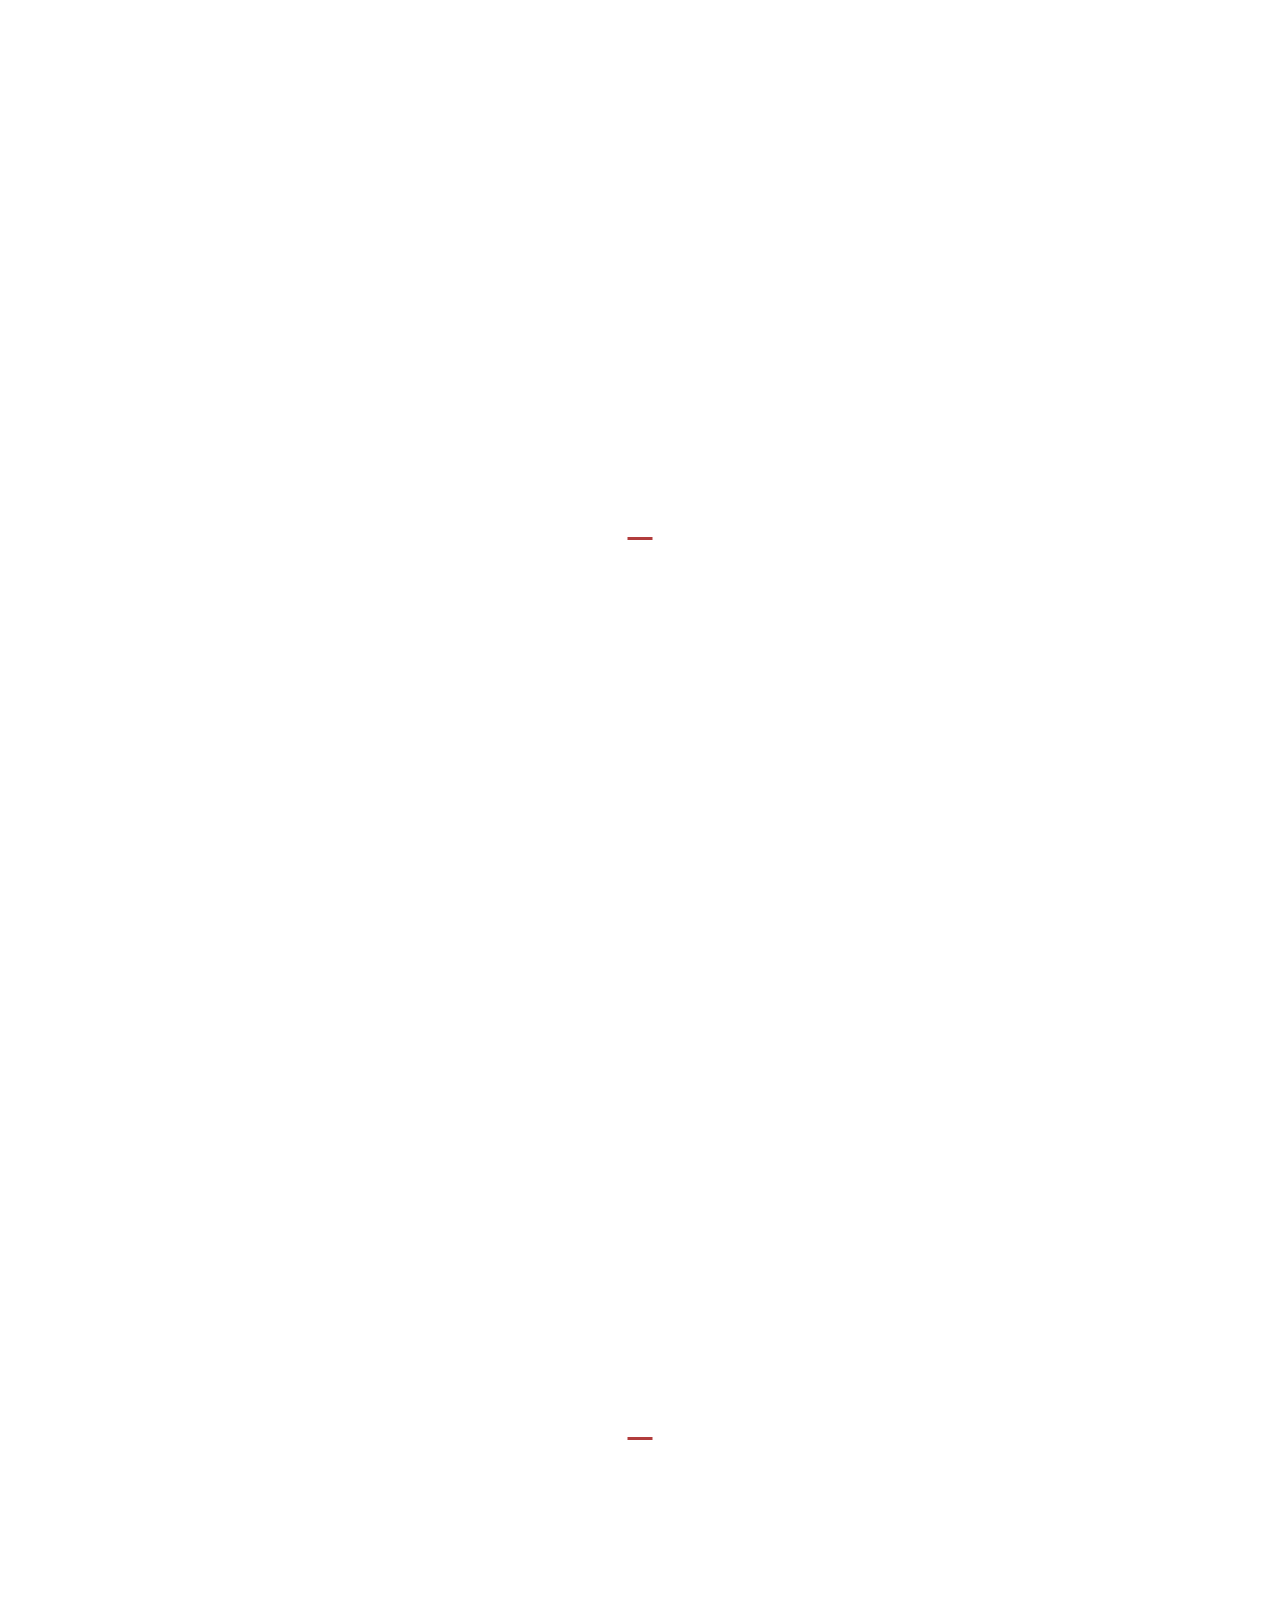
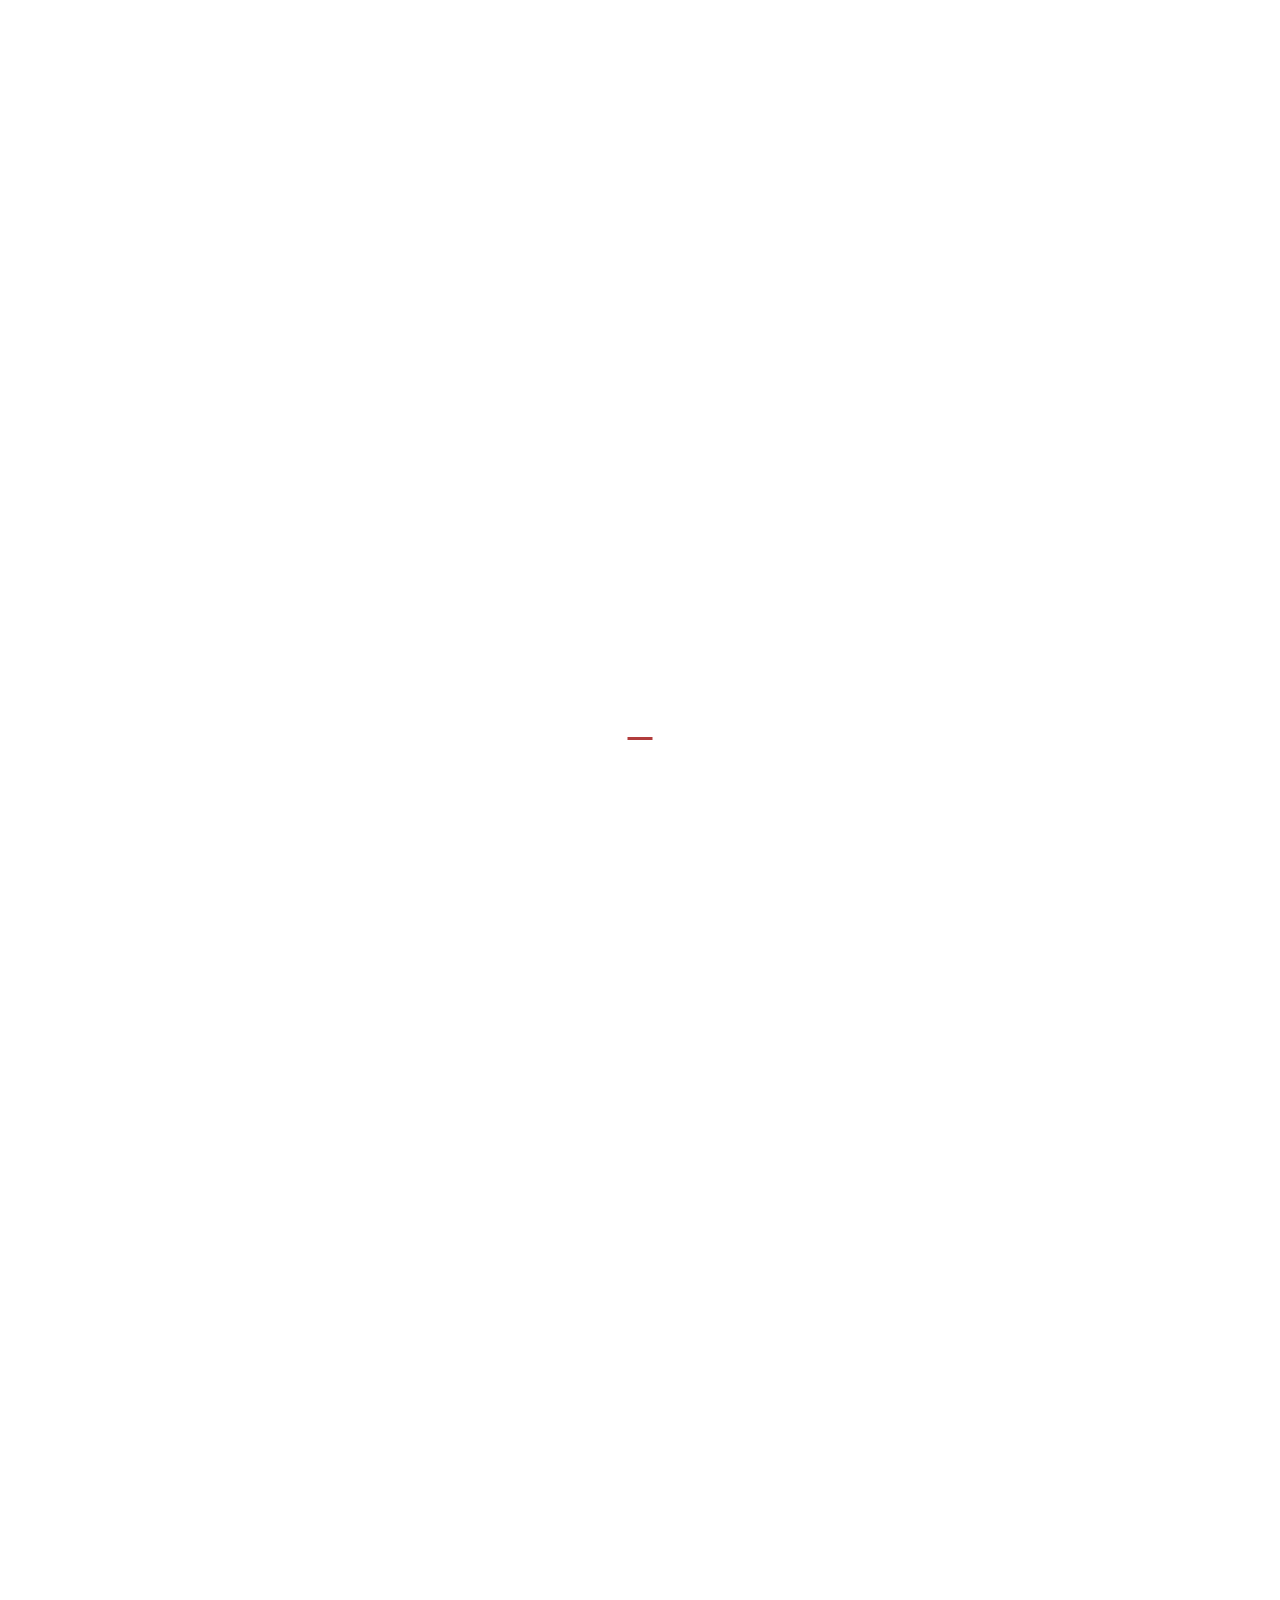
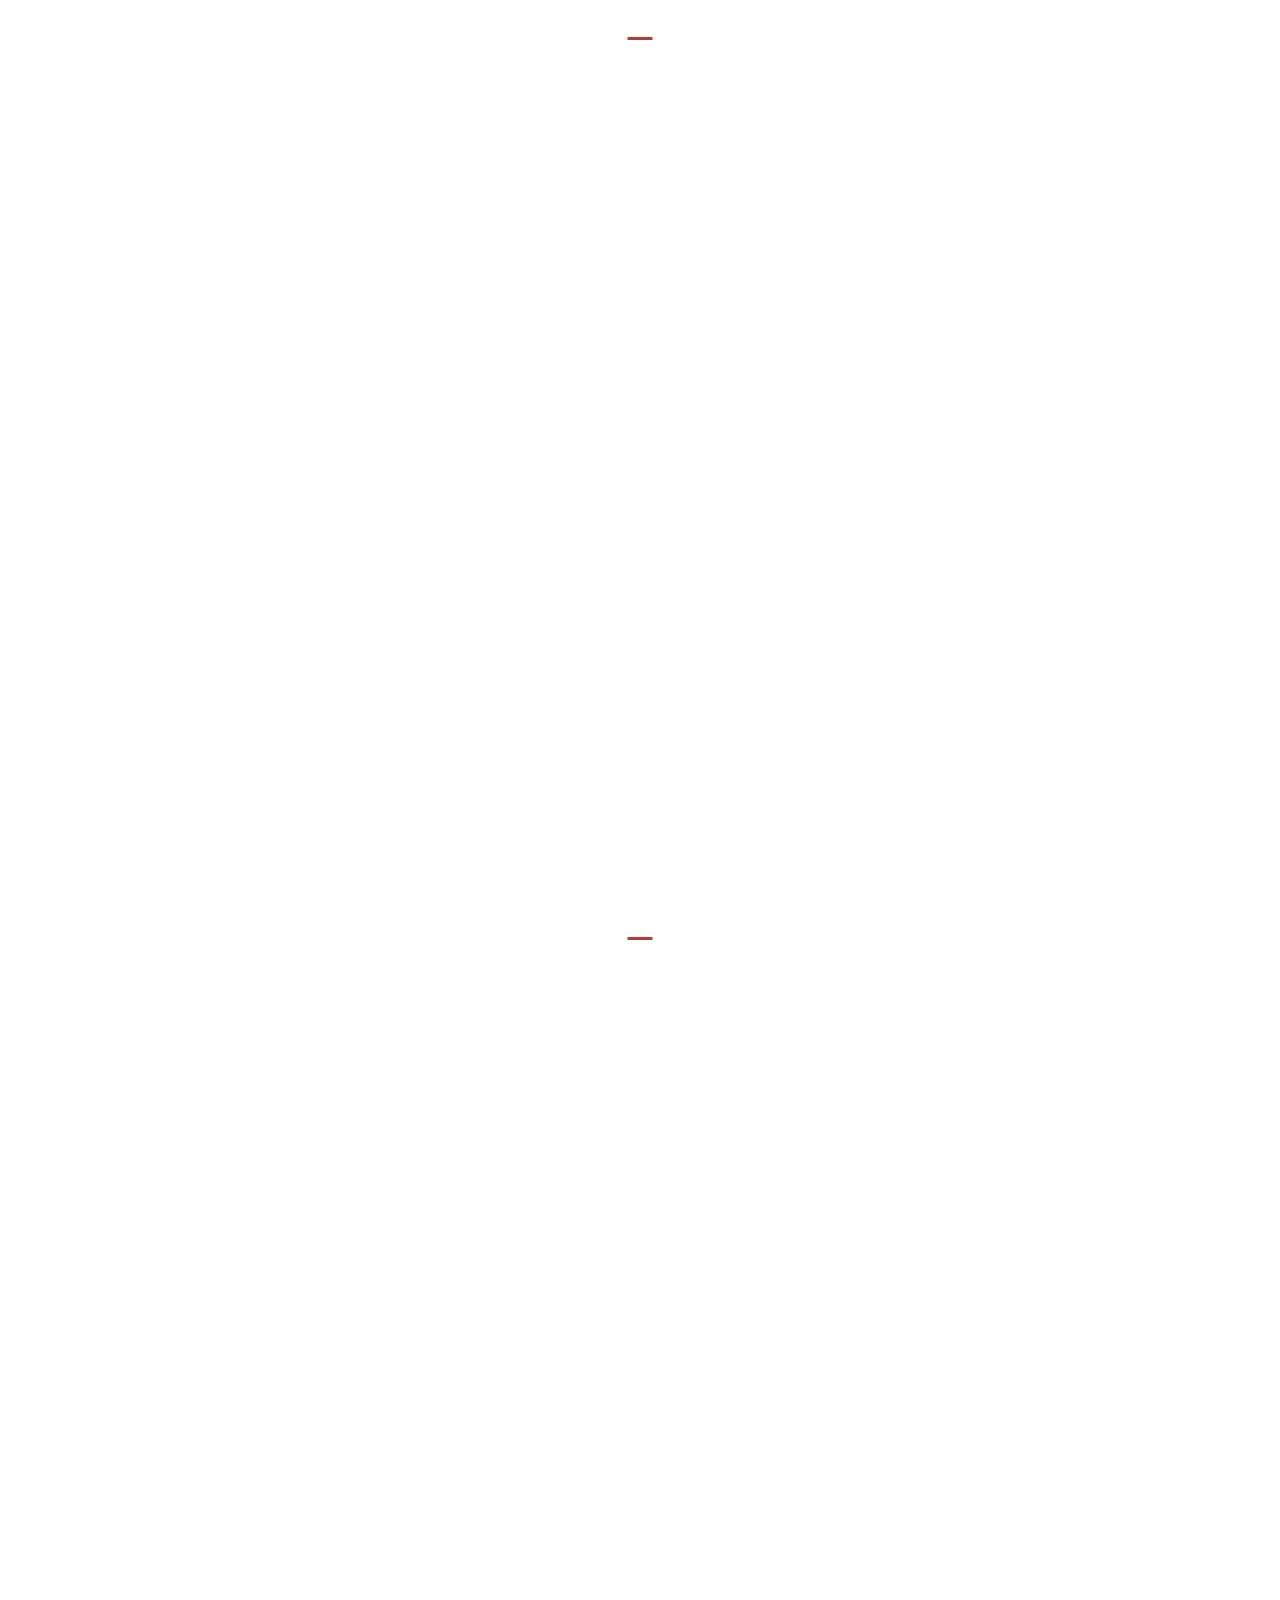
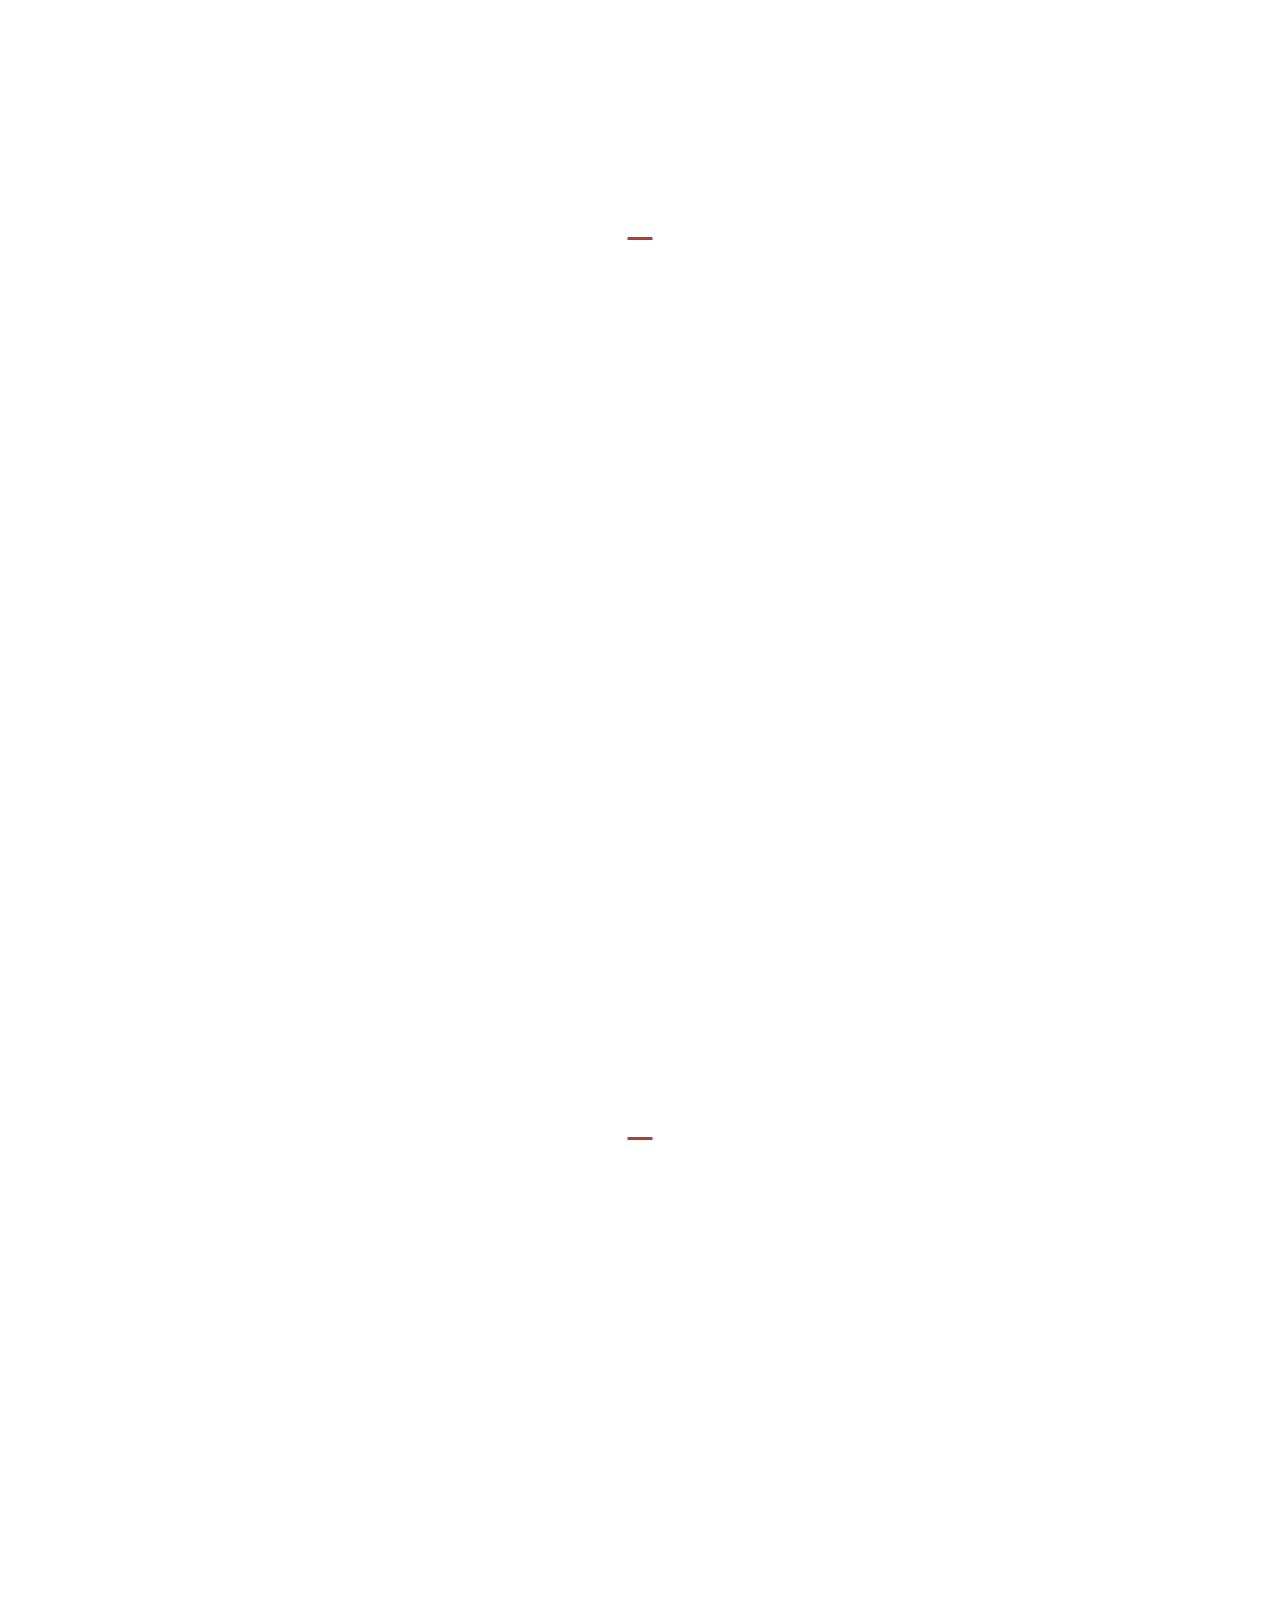
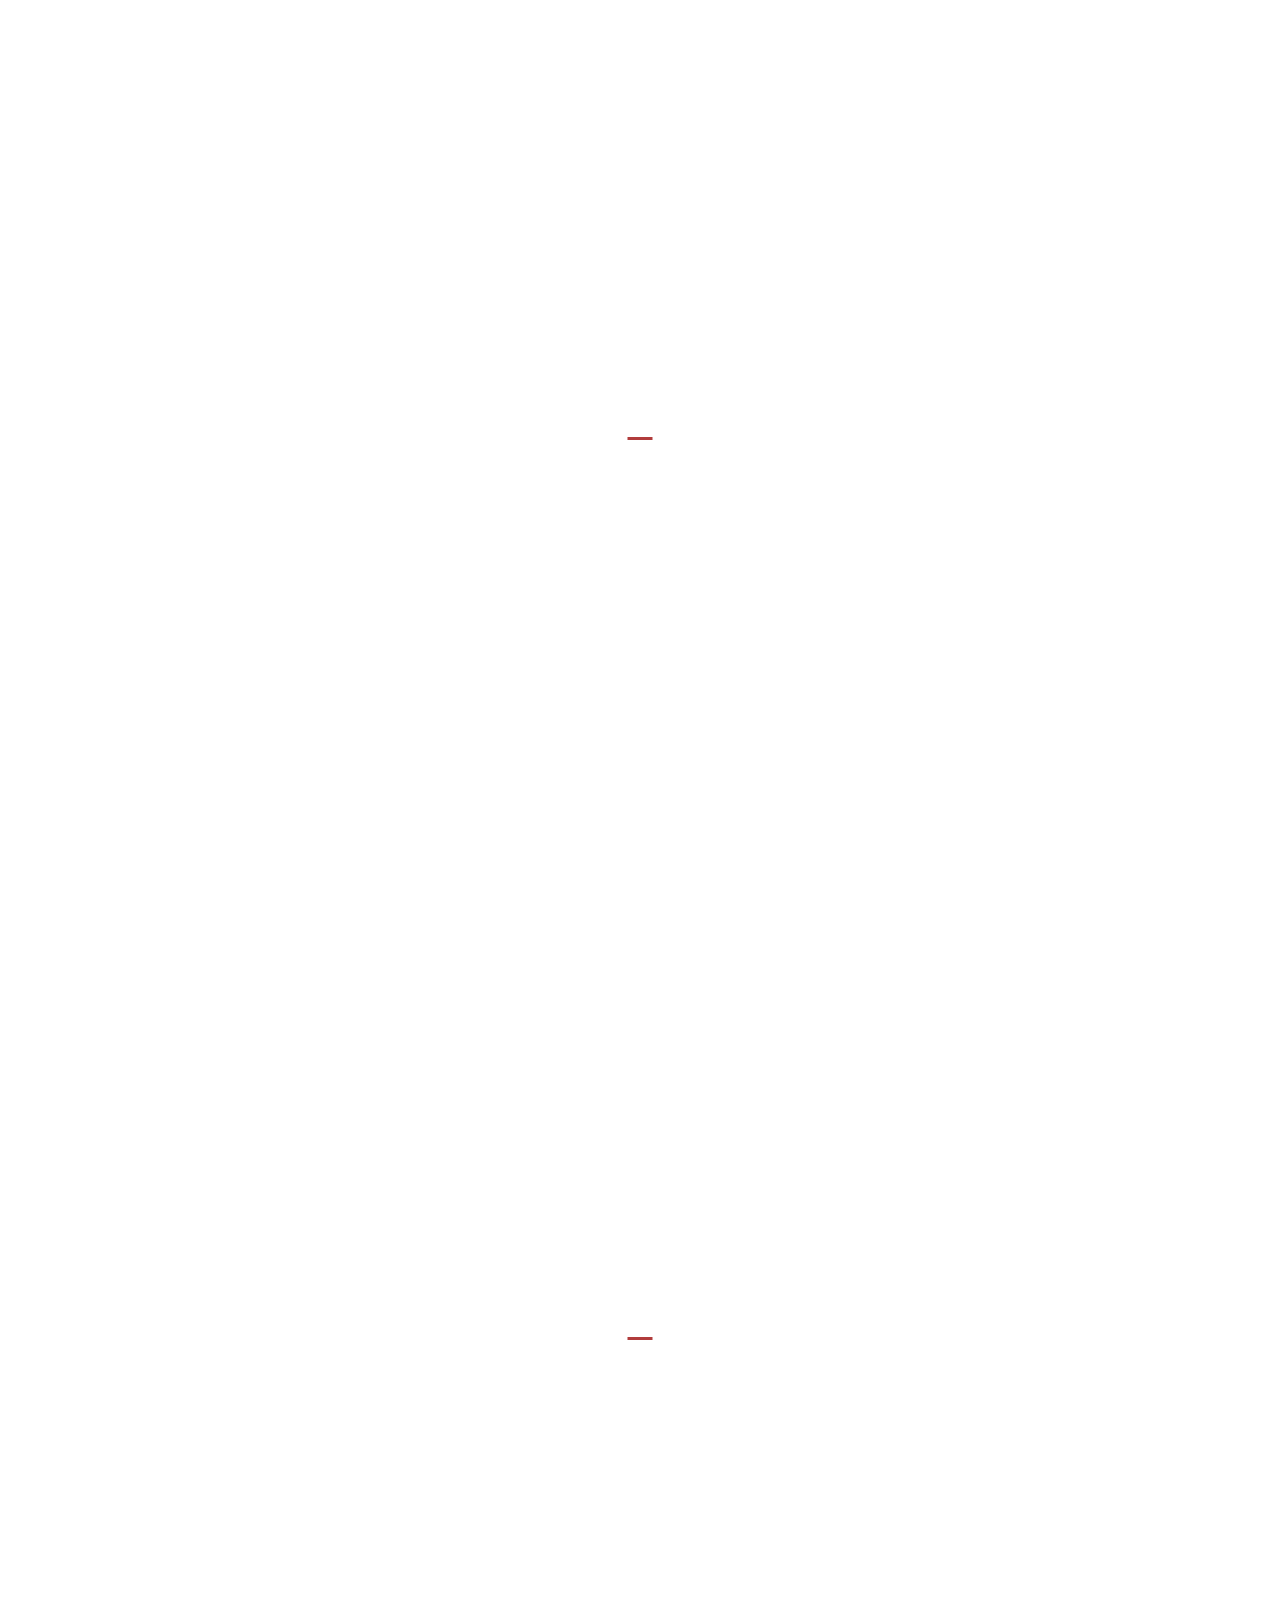
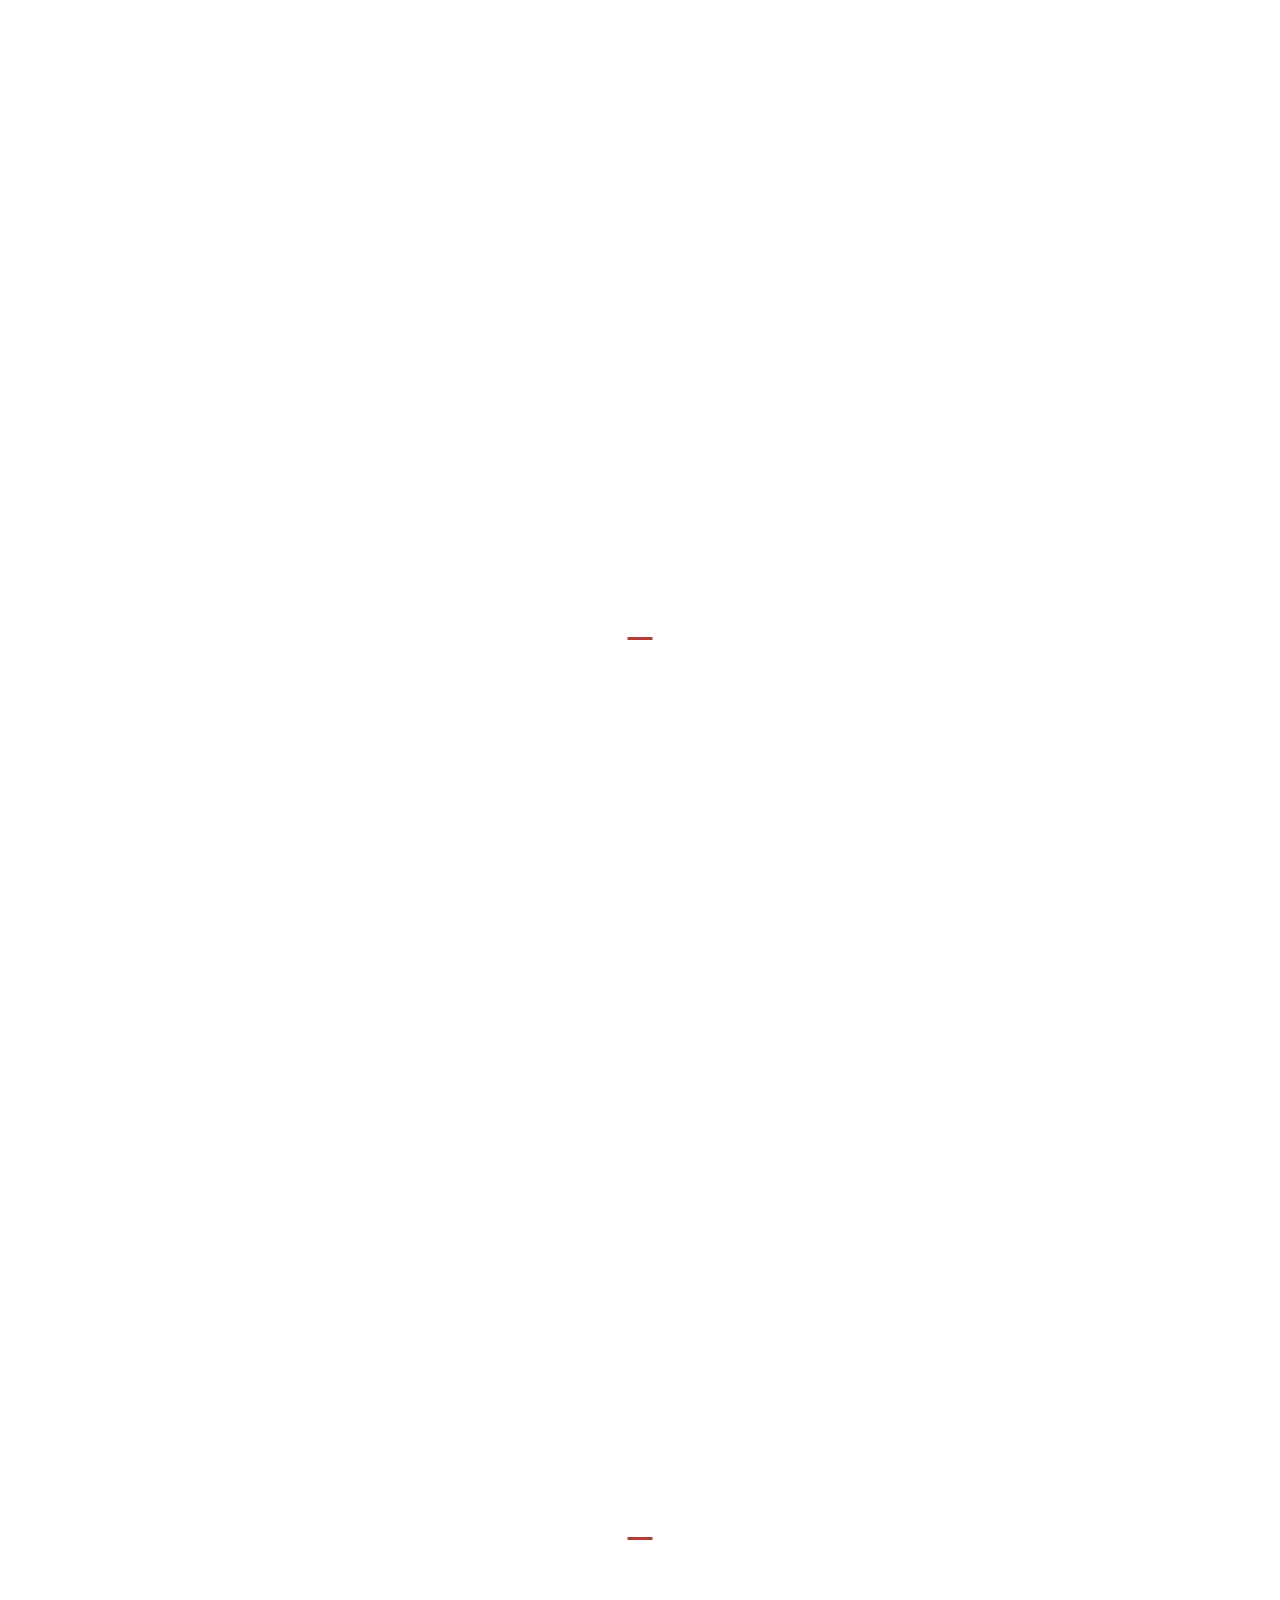
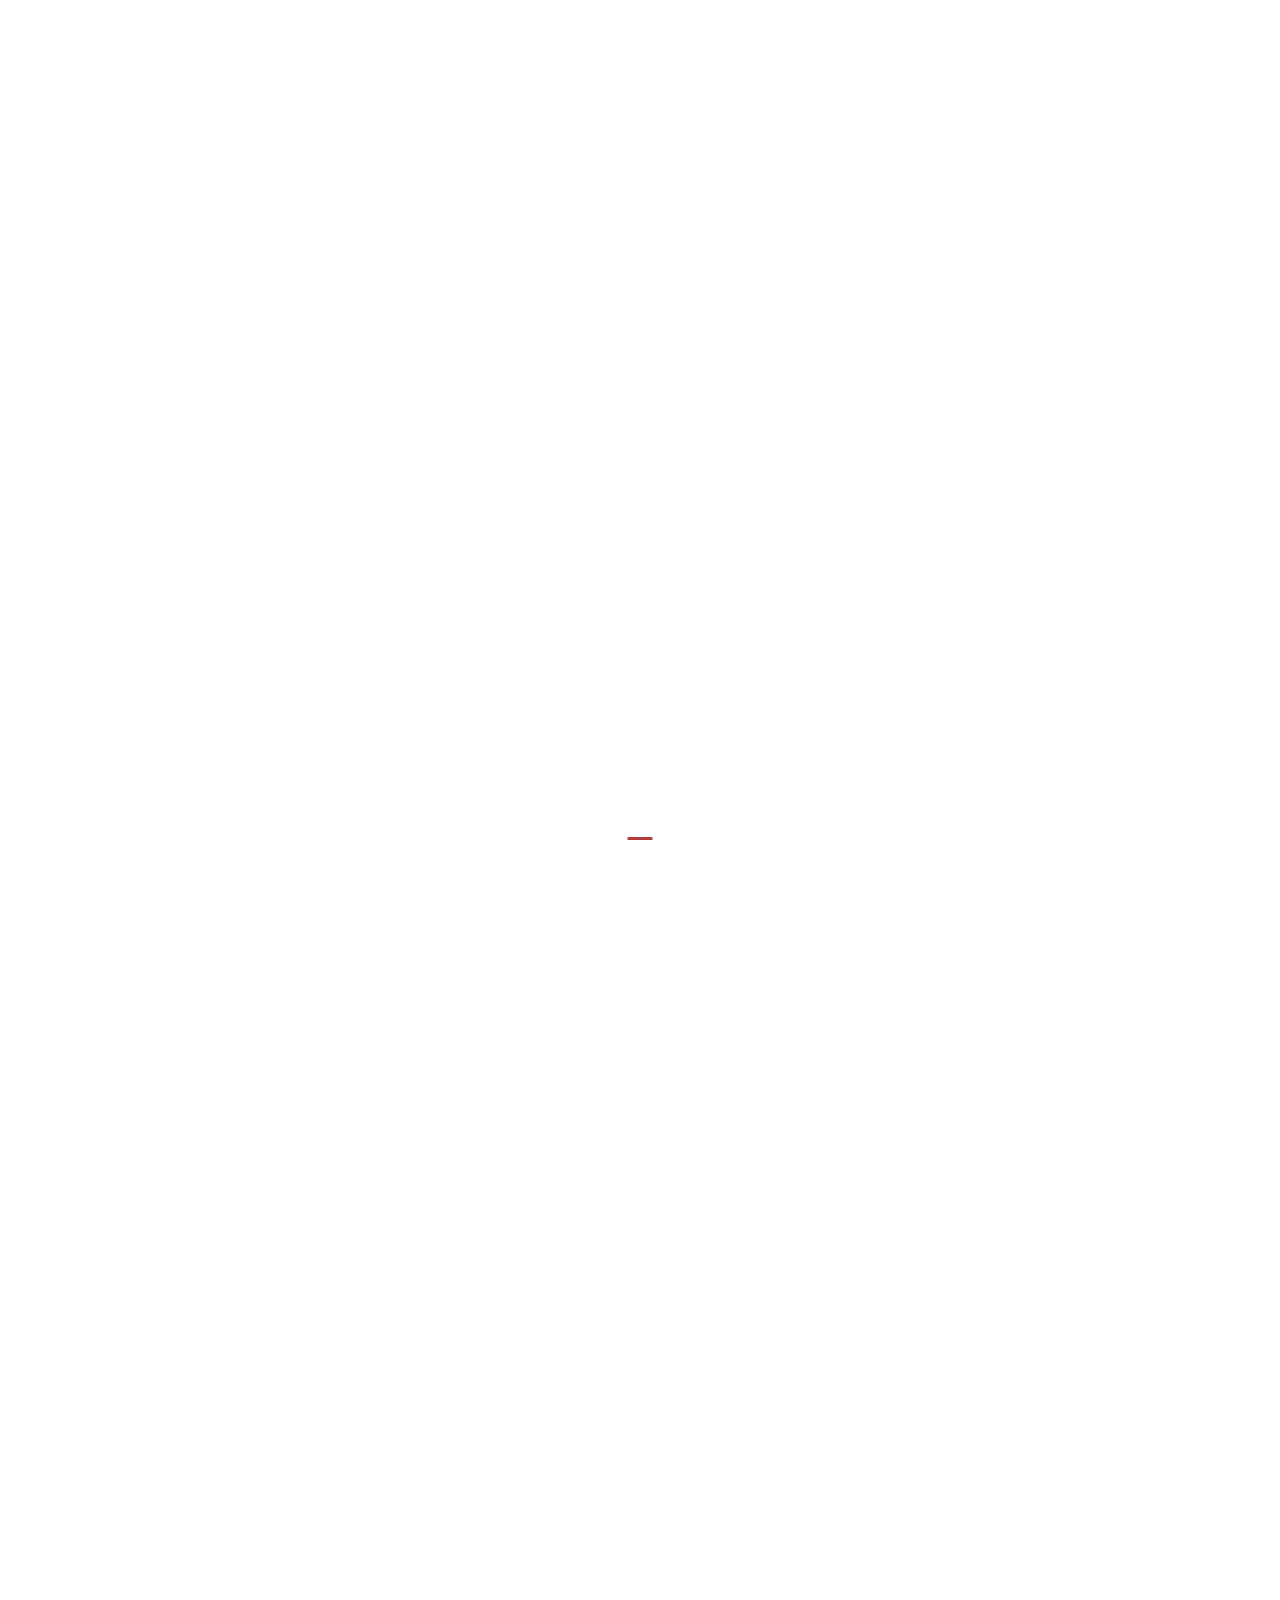
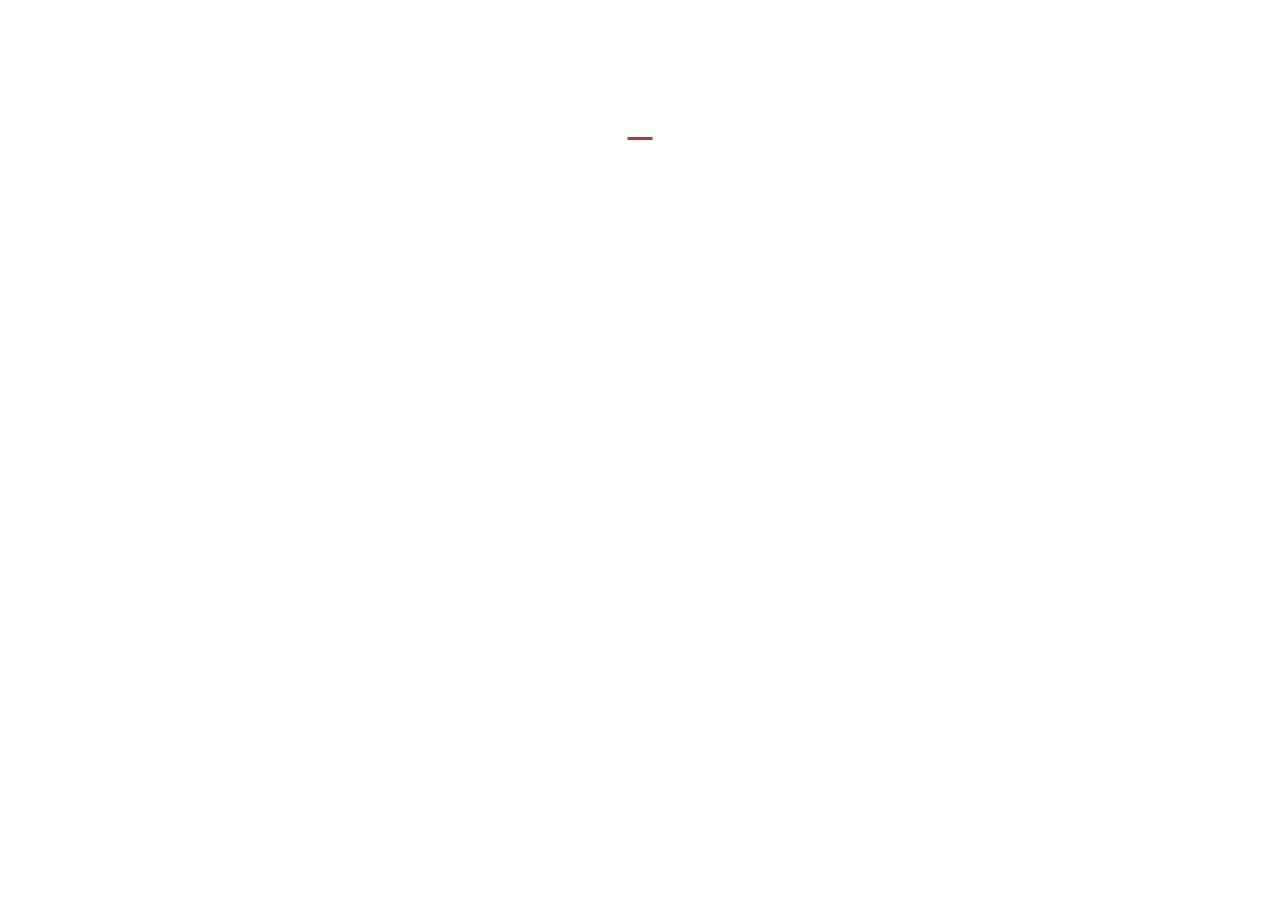
<file: assets/htmls/mercedes.html>
<!DOCTYPE html>
<html lang="en">

<head>
    <meta charset="UTF-8">
    <meta name="viewport" content="width=device-width, initial-scale=1.0">
    <title>MERCEDES</title>
    <link rel="stylesheet" href="../css/reset.css">
    <link rel="stylesheet" href="../css/style.css">
    <link rel="stylesheet" href="../css/response.css">
    <link rel="stylesheet" href="../media/fonts/fonts.css">
</head>

<body>
    <div class="app">
        <div class="preloader flex">
            <div class="preloader__item"></div>
        </div>
        <header class="header flex">
            <div class="wrapper">
                <div class="header__cont flex">
                    <h1 class="logo">
                        <a class="logo__link" href="../../index.html"><span class="logo__red red">Cars</span>
                            Evolution</a>
                    </h1>
                    <div class="header__btn_cont">
                        <button class="header__btn">voice</button>
                    </div>
                    <div class="burger-menu__cont flex">
                        <div class="burger-menu flex">
                            <span class="burger-menu__item"></span>
                            <span class="burger-menu__item"></span>
                            <span class="burger-menu__item"></span>
                        </div>
                    </div>
                </div>
            </div>
        </header>
        <nav class="header-mobile__nav flex">
            <ul class="header-mobile__list flex">
                <li class="header-mobile__item">
                    <a class="header__link" href="./bmw.html" target="_blank">bmw</a>
                </li>
                <li class="header-mobile__item">
                    <a class="header__link" href="#">mercedes</a>
                </li>
                <li class="header-mobile__item">
                    <a class="header__link" href="./porsche.html" target="_blank">porsche</a>
                </li>
                <li class="header-mobile__item">
                    <a class="header__link" href="./chevrolet.html" target="_blank">chevrolet</a>
                </li>
                <li class="header-mobile__item">
                    <a class="header__link" href="./dodge.html" target="_blank">dodge</a>
                </li>
                <li class="header-mobile__item">
                    <a class="header__link" href="./mustang.html" target="_blank">mustang</a>
                </li>
            </ul>
        </nav>
        <main>
            <audio class="audio" src="../media/mp3/sound.mp3"></audio>
            <section class="mercedes-home flex">
                <div class="img mercedes-1930__img">
                    <div class="head flex">
                        <h2 class="title black">1930 s</h2>
                        <h3 class="subtitle black">Mercedes-Benz 770.</h3>
                    </div>
                </div>
            </section>
            <section class="mercedes-home flex">
                <div class="img mercedes-1939__img">
                    <div class="head flex">
                        <h2 class="title">1939 s</h2>
                        <h3 class="subtitle">Mercedes-Benz 320 A.</h3>
                    </div>
                </div>
            </section>
            <section class="mercedes-home flex">
                <div class="img mercedes-1945__img">
                    <div class="head flex">
                        <h2 class="title">1945 s</h2>
                        <h3 class="subtitle">Mercedes-Benz W 139.</h3>
                    </div>
                </div>
            </section>
            <section class="mercedes-home flex">
                <div class="img mercedes-1954__img">
                    <div class="head flex">
                        <h2 class="title">1954 s</h2>
                        <h3 class="subtitle">Mercedes-Benz 300 SL.</h3>
                    </div>
                </div>
            </section>
            <section class="mercedes-home flex">
                <div class="img mercedes-1960__img">
                    <div class="head flex">
                        <h2 class="title">1960 s</h2>
                        <h3 class="subtitle">Mercedes-Benz 300 SL-Roadster.</h3>
                    </div>
                </div>
            </section>
            <section class="mercedes-home flex">
                <div class="img mercedes-1970__img">
                    <div class="head flex">
                        <h2 class="title">1970 s</h2>
                        <h3 class="subtitle">Mercedes-Benz W-111.</h3>
                    </div>
                </div>
            </section>
            <section class="mercedes-home flex">
                <div class="img mercedes-1980__img">
                    <div class="head flex">
                        <h2 class="title">1980 s</h2>
                        <h3 class="subtitle">Mercedes-Benz 300 CD.</h3>
                    </div>
                </div>
            </section>
            <section class="mercedes-home flex">
                <div class="img mercedes-1989__img">
                    <div class="head flex">
                        <h2 class="title">1989 s</h2>
                        <h3 class="subtitle">Mercedes-Benz 500 SL.</h3>
                    </div>
                </div>
            </section>
            <section class="mercedes-home flex">
                <div class="img mercedes-1990__img">
                    <div class="head flex">
                        <h2 class="title">1990 s</h2>
                        <h3 class="subtitle">Mercedes-Benz W 123.</h3>
                    </div>
                </div>
            </section>
            <section class="mercedes-home flex">
                <div class="img mercedes-1995__img">
                    <div class="head flex">
                        <h2 class="title">1995 s</h2>
                        <h3 class="subtitle">Mercedes-Benz W 124.</h3>
                    </div>
                </div>
            </section>
            <section class="mercedes-home flex">
                <div class="img mercedes-2000__img">
                    <div class="head flex">
                        <h2 class="title">2000 s</h2>
                        <h3 class="subtitle">Mercedes-Benz W 123.</h3>
                    </div>
                </div>
            </section>
            <section class="mercedes-home flex">
                <div class="img mercedes-2005__img">
                    <div class="head flex">
                        <h2 class="title">2005 s</h2>
                        <h3 class="subtitle">Mercedes-Benz S 350.</h3>
                    </div>
                </div>
            </section>
            <section class="mercedes-home flex">
                <div class="img mercedes-2010__img">
                    <div class="head flex">
                        <h2 class="title">2010 s</h2>
                        <h3 class="subtitle">Mercedes-Benz Brabus B63-620 AMG.</h3>
                    </div>
                </div>
            </section>
            <section class="mercedes-home flex">
                <div class="img mercedes-2015__img">
                    <div class="head flex">
                        <h2 class="title">2015 s</h2>
                        <h3 class="subtitle">Mercedes-Benz GLS 350D 4 Matic.</h3>
                    </div>
                </div>
            </section>
            <section class="mercedes-home flex">
                <div class="img mercedes-2019__img">
                    <div class="head flex">
                        <h2 class="title">2019 s</h2>
                        <h3 class="subtitle">Mercedes-Benz GLE C 167.</h3>
                    </div>
                </div>
            </section>
            <section class="mercedes-home flex">
                <div class="img mercedes-2020__img">
                    <div class="head flex">
                        <h2 class="title">2020 s</h2>
                        <h3 class="subtitle">Mercedes-Benz Vision Maybach 6 Cabriolet.</h3>
                    </div>
                </div>
            </section>
            <section class="mercedes-home flex">
                <div class="img mercedes-2021__img">
                    <div class="head flex">
                        <h2 class="title">2021 s</h2>
                        <h3 class="subtitle">Mercedes-Benz Electro.</h3>
                    </div>
                </div>
            </section>
        </main>
    </div>
    <h2 class='mobile-device'>Sorry, but this site is not for mobile sharing</h2>

    <script src="../js/main.js"></script>
</body>

</html>
</file>
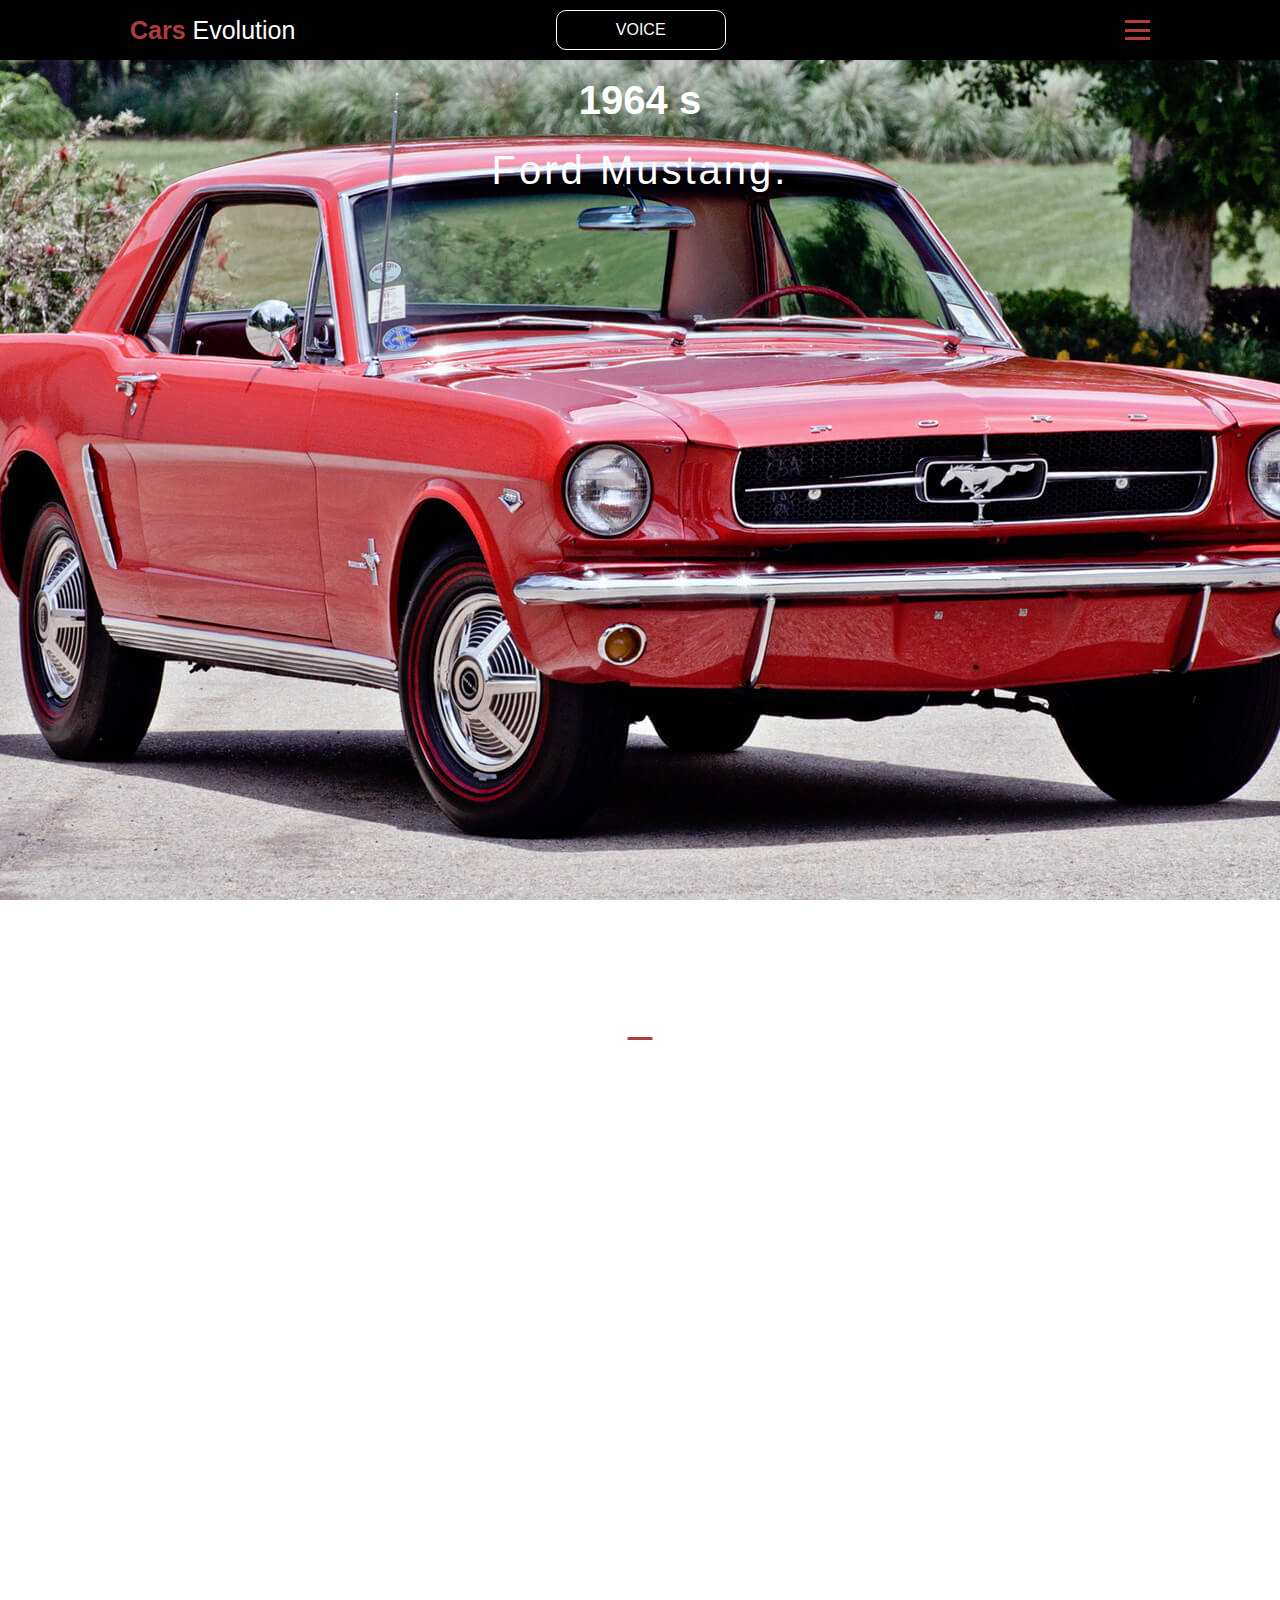
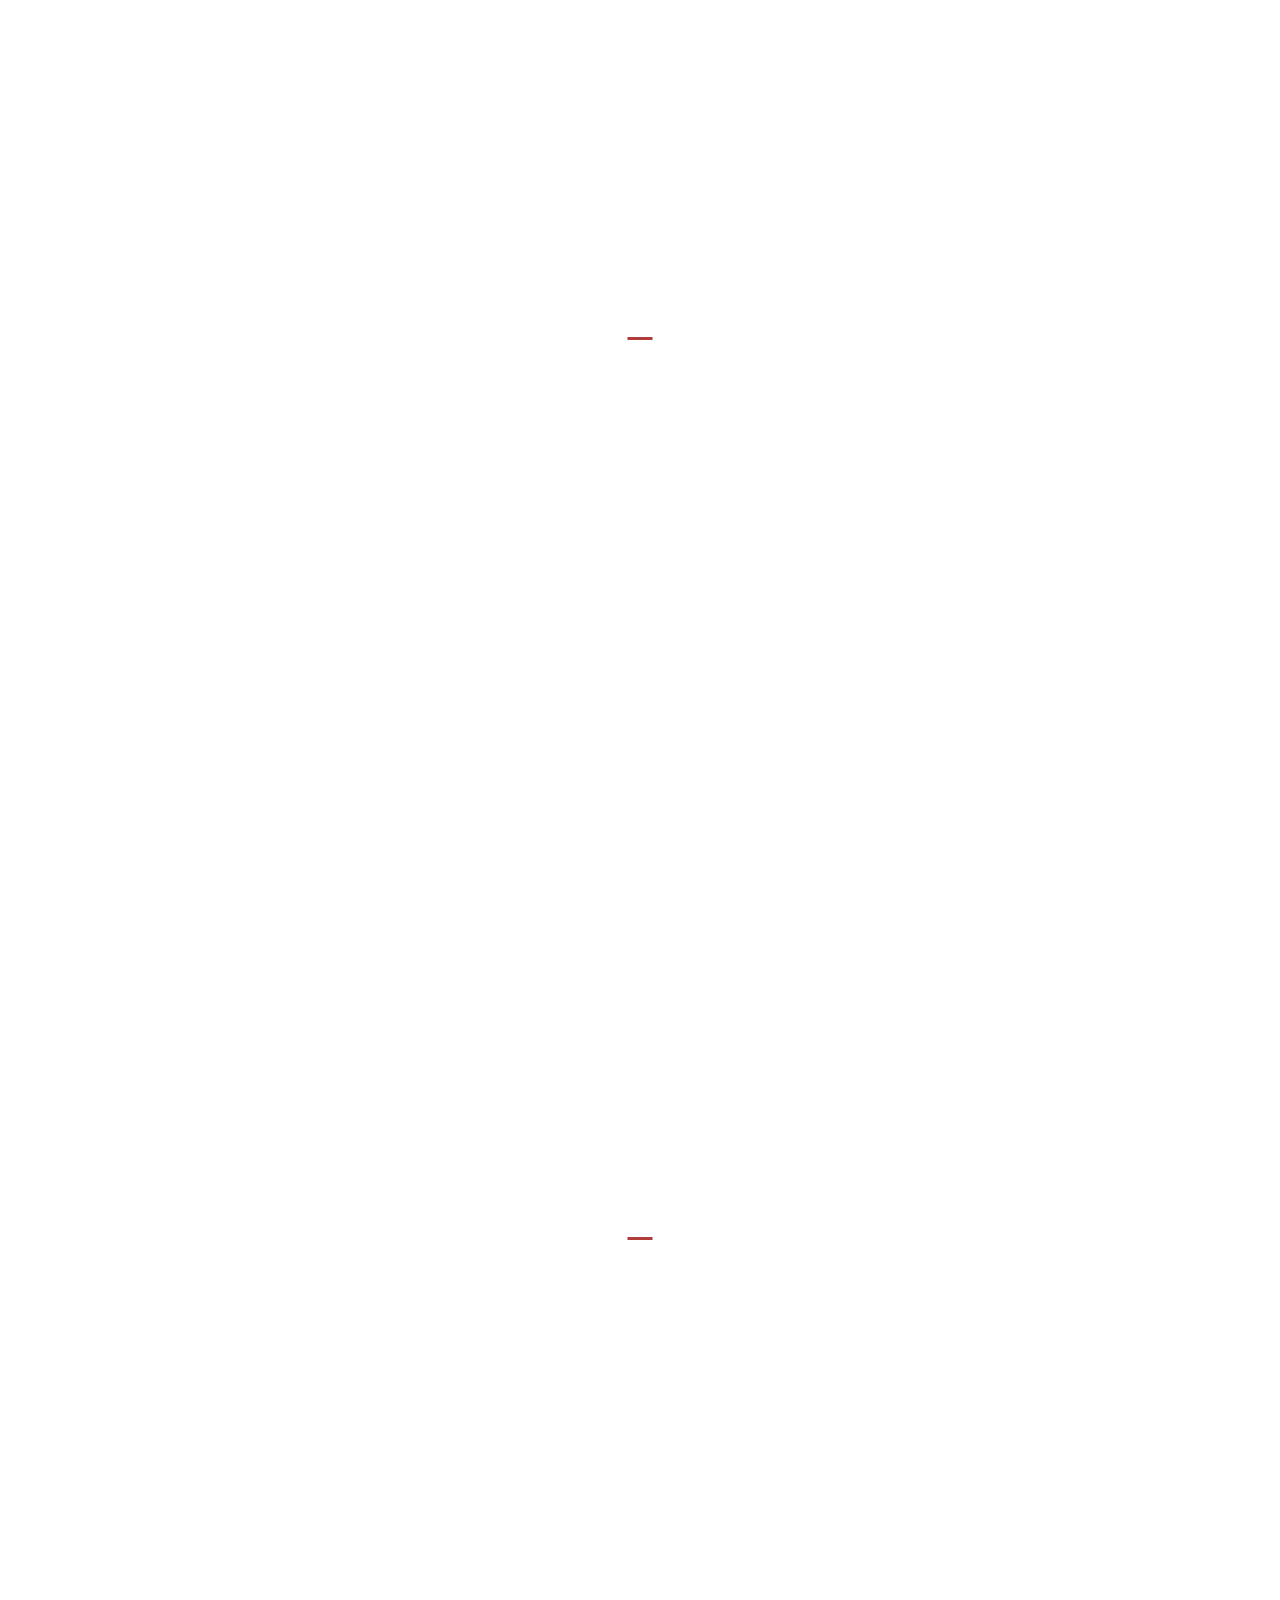
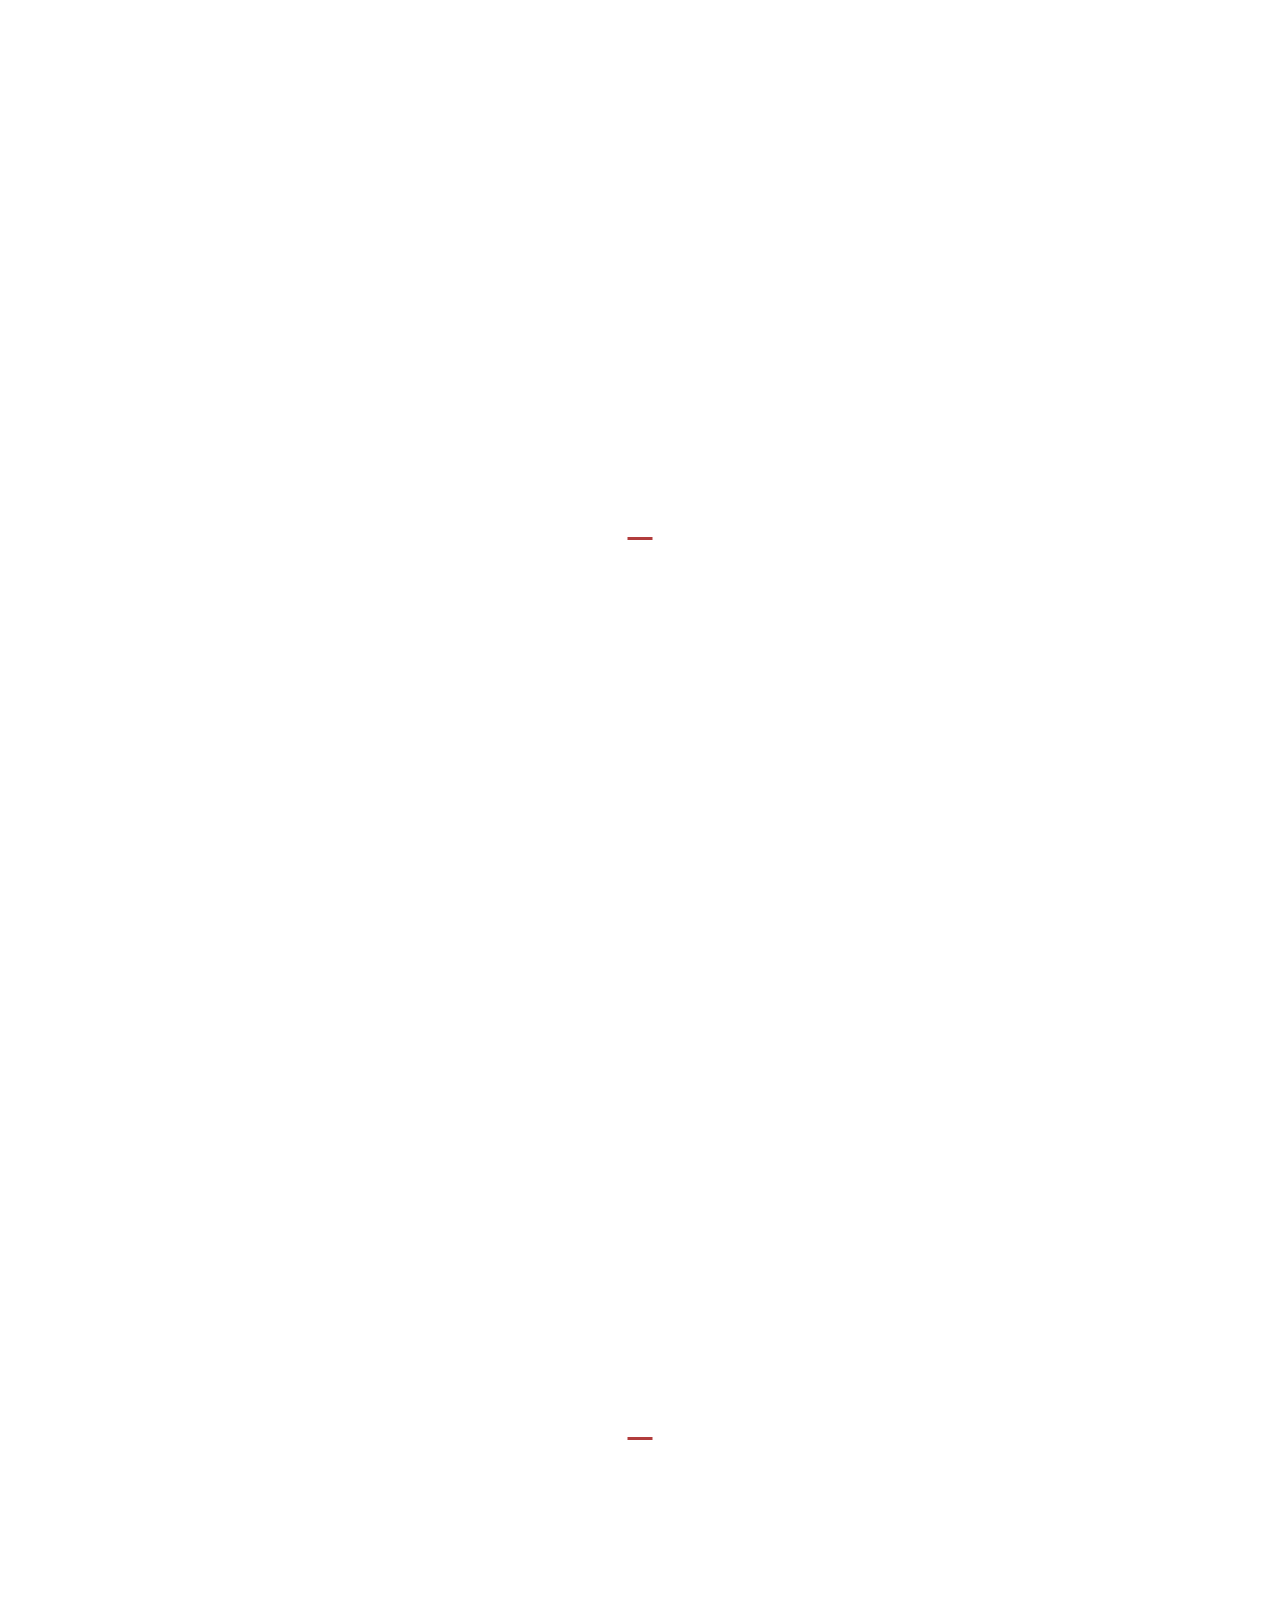
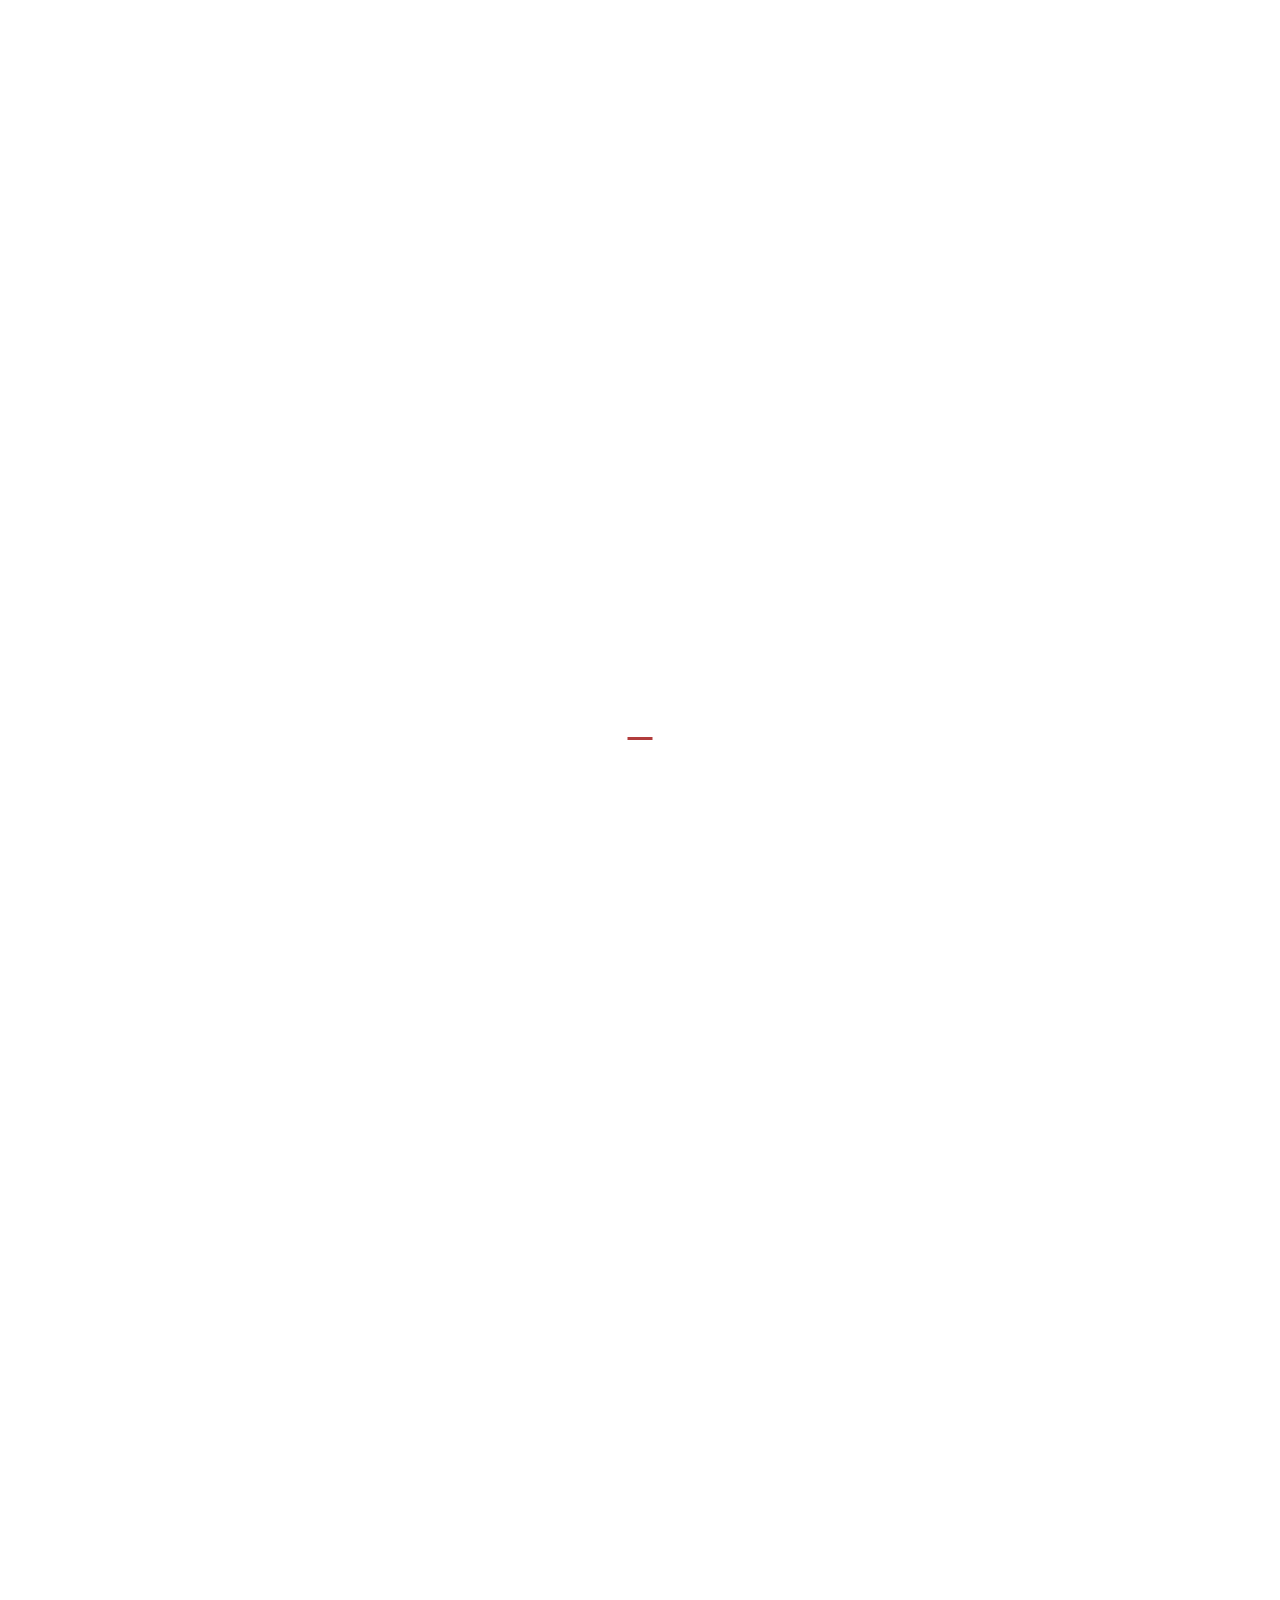
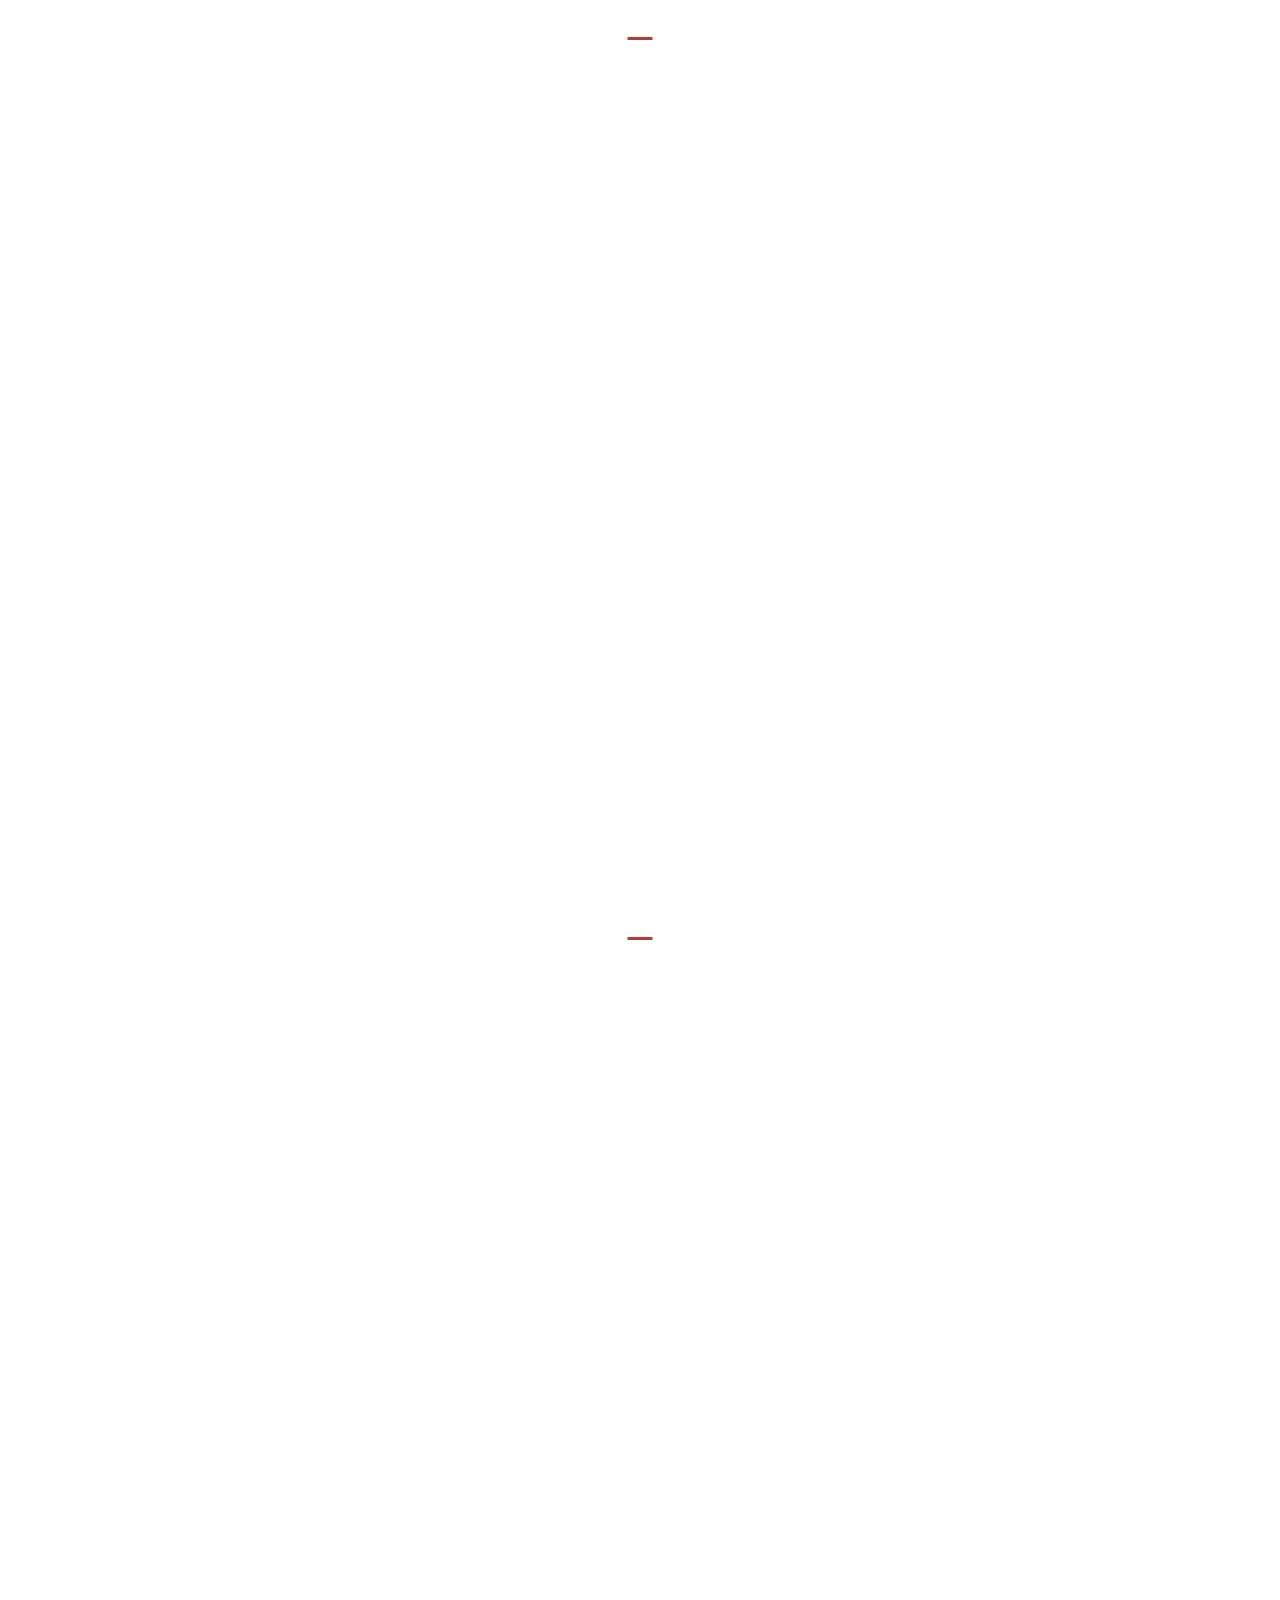
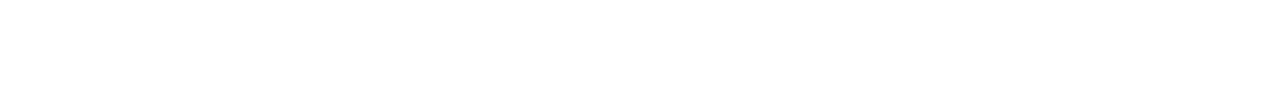
<file: assets/htmls/mustang.html>
<!DOCTYPE html>
<html lang="en">

<head>
    <meta charset="UTF-8">
    <meta name="viewport" content="width=device-width, initial-scale=1.0">
    <title>MUSTANG</title>
    <link rel="stylesheet" href="../css/reset.css">
    <link rel="stylesheet" href="../css/style.css">
    <link rel="stylesheet" href="../css/response.css">
    <link rel="stylesheet" href="../media/fonts/fonts.css">
</head>

<body>
    <div class="app">
        <div class="preloader flex">
            <div class="preloader__item"></div>
        </div>
        <header class="header flex">
            <div class="wrapper">
                <div class="header__cont flex">
                    <h1 class="logo">
                        <a class="logo__link" href="../../index.html"><span class="logo__red red">Cars</span>
                            Evolution</a>
                    </h1>
                    <div class="header__btn_cont">
                        <button class="header__btn">voice</button>
                    </div>
                    <div class="burger-menu__cont flex">
                        <div class="burger-menu flex">
                            <span class="burger-menu__item"></span>
                            <span class="burger-menu__item"></span>
                            <span class="burger-menu__item"></span>
                        </div>
                    </div>
                </div>
            </div>
        </header>
        <nav class="header-mobile__nav flex">
            <ul class="header-mobile__list flex">
                <li class="header-mobile__item">
                    <a class="header__link" href="./bmw.html" target="_blank">bmw</a>
                </li>
                <li class="header-mobile__item">
                    <a class="header__link" href="./mercedes.html" target="_blank">mercedes</a>
                </li>
                <li class="header-mobile__item">
                    <a class="header__link" href="./porsche.html" target="_blank">porsche</a>
                </li>
                <li class="header-mobile__item">
                    <a class="header__link" href="./chevrolet.html" target="_blank">chevrolet</a>
                </li>
                <li class="header-mobile__item">
                    <a class="header__link" href="./dodge.html" target="_blank">dodge</a>
                </li>
                <li class="header-mobile__item">
                    <a class="header__link" href="#">mustang</a>
                </li>
            </ul>
        </nav>
        <main>
            <audio class="audio" src="../media/mp3/sound.mp3"></audio>
            <section class="mustang-home flex">
                <div class="img mustang-1964__img">
                    <div class="head flex">
                        <h2 class="title">1964 s</h2>
                        <h3 class="subtitle">Ford Mustang.</h3>
                    </div>
                </div>
            </section>
            <section class="mustang-home flex">
                <div class="img mustang-1970__img">
                    <div class="head flex">
                        <h2 class="title">1970 s</h2>
                        <h3 class="subtitle">Ford Mustang Resto Mod F141.</h3>
                    </div>
                </div>
            </section>
            <section class="mustang-home flex">
                <div class="img mustang-1980__img">
                    <div class="head flex">
                        <h2 class="title">1980 s</h2>
                        <h3 class="subtitle">Ford Mustang McLaren M-81.</h3>
                    </div>
                </div>
            </section>
            <section class="mustang-home flex">
                <div class="img mustang-1990__img">
                    <div class="head flex">
                        <h2 class="title">1990 s</h2>
                        <h3 class="subtitle">Ford Mustang Coupe.</h3>
                    </div>
                </div>
            </section>
            <section class="mustang-home flex">
                <div class="img mustang-2000__img">
                    <div class="head flex">
                        <h2 class="title">2000 s</h2>
                        <h3 class="subtitle">Ford Mustang SVT Cobra R.</h3>
                    </div>
                </div>
            </section>
            <section class="mustang-home flex">
                <div class="img mustang-2010__img">
                    <div class="head flex">
                        <h2 class="title">2010 s</h2>
                        <h3 class="subtitle">Ford Mustang R.</h3>
                    </div>
                </div>
            </section>
            <section class="mustang-home flex">
                <div class="img mustang-2015__img">
                    <div class="head flex">
                        <h2 class="title">2015 s</h2>
                        <h3 class="subtitle">Ford Mustang GTY V6.</h3>
                    </div>
                </div>
            </section>
            <section class="mustang-home flex">
                <div class="img mustang-2019__img">
                    <div class="head flex">
                        <h2 class="title">2019 s</h2>
                        <h3 class="subtitle">Ford Mustang GT Manual.</h3>
                    </div>
                </div>
            </section>
            <section class="mustang-home flex">
                <div class="img mustang-2020__img">
                    <div class="head flex">
                        <h2 class="title">2020 s</h2>
                        <h3 class="subtitle">Ford Mustang GT500 Venom.</h3>
                    </div>
                </div>
            </section>
        </main>
    </div>
    <h2 class='mobile-device'>Sorry, but this site is not for mobile sharing</h2>

    <script src="../js/main.js"></script>
</body>

</html>
</file>
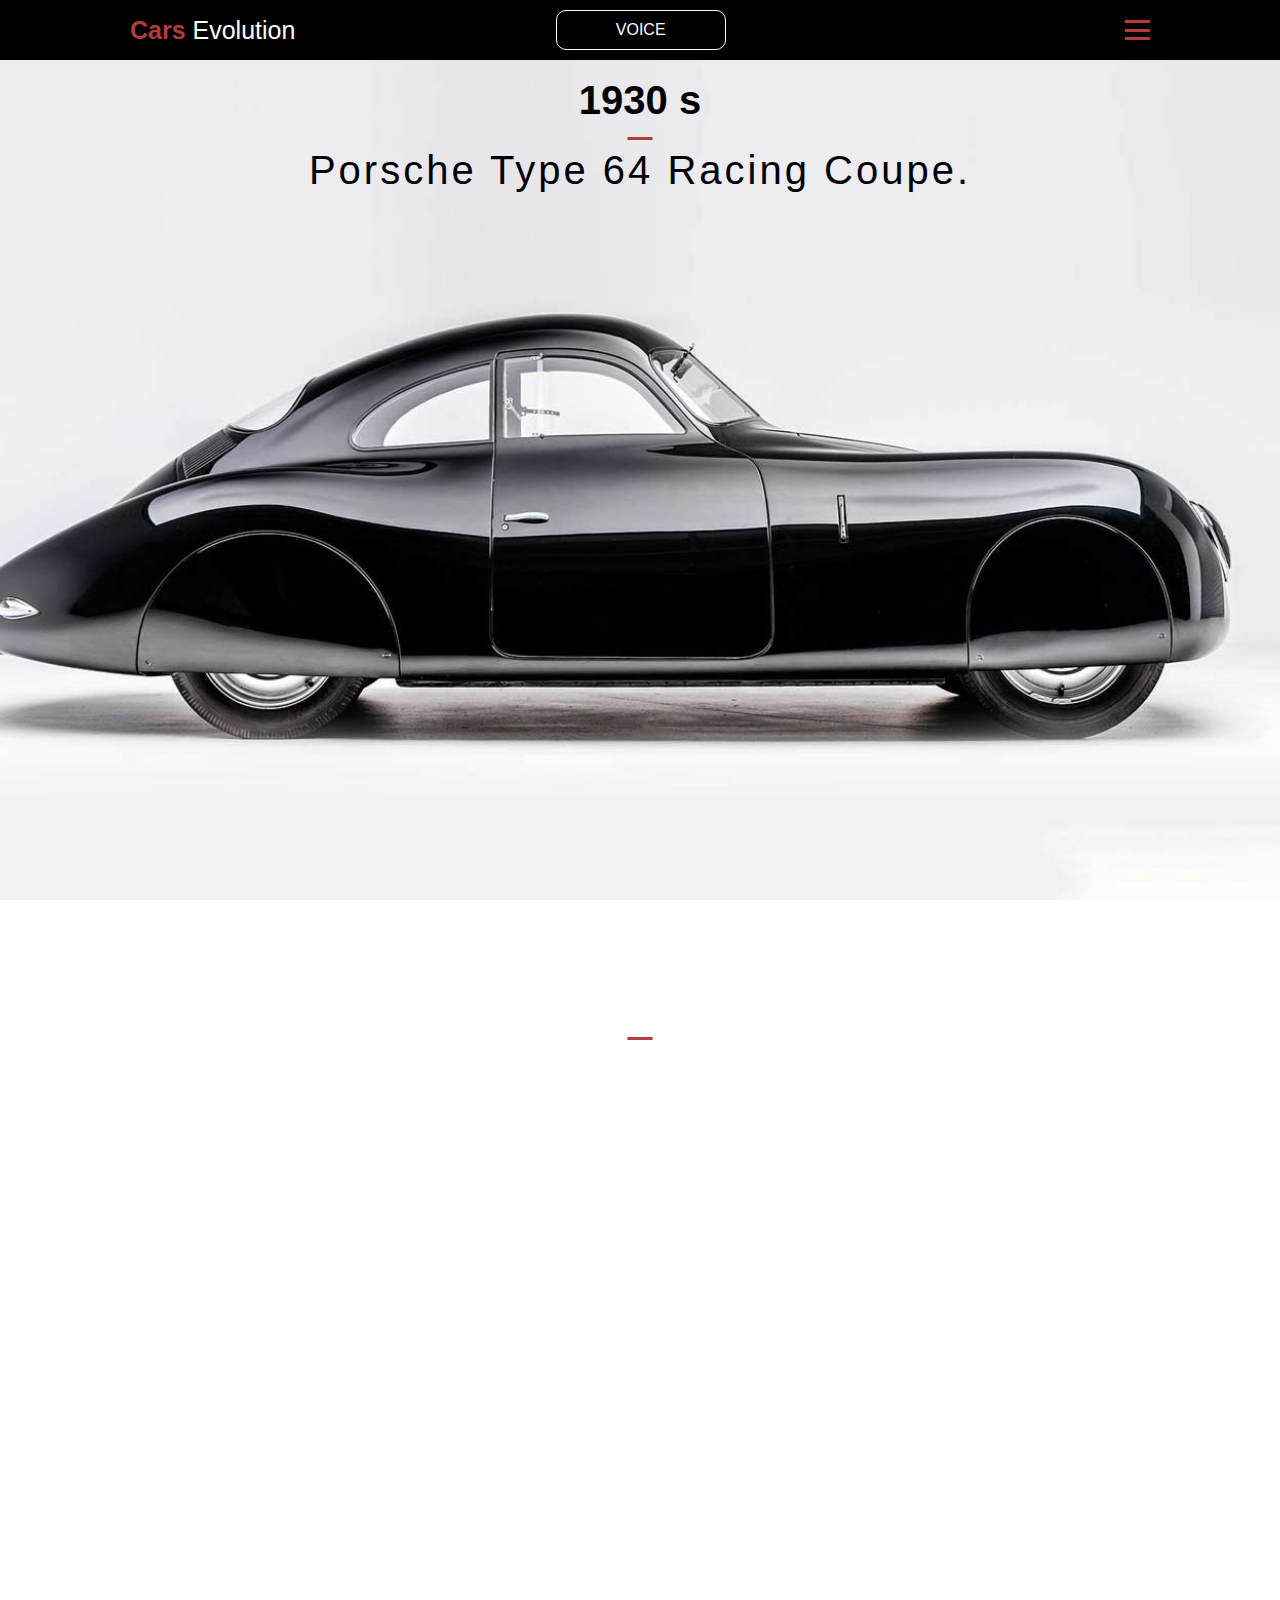
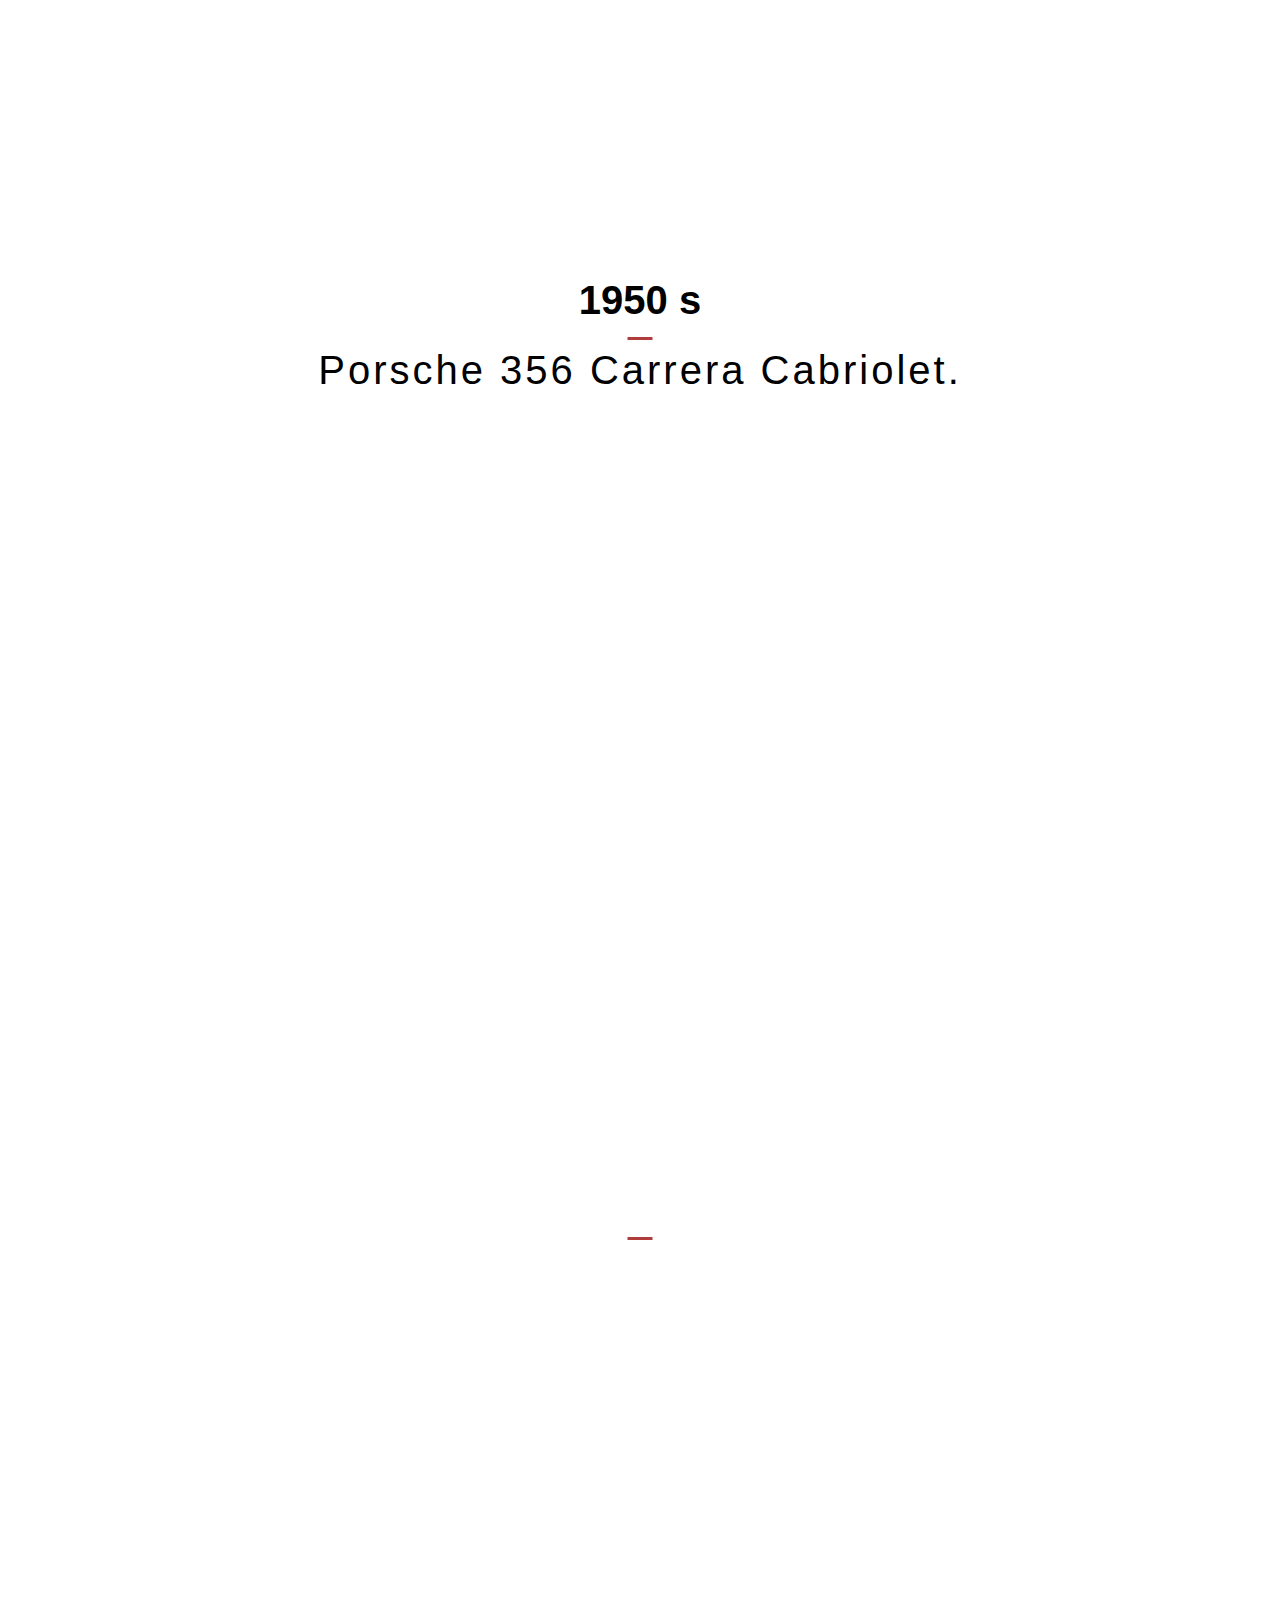
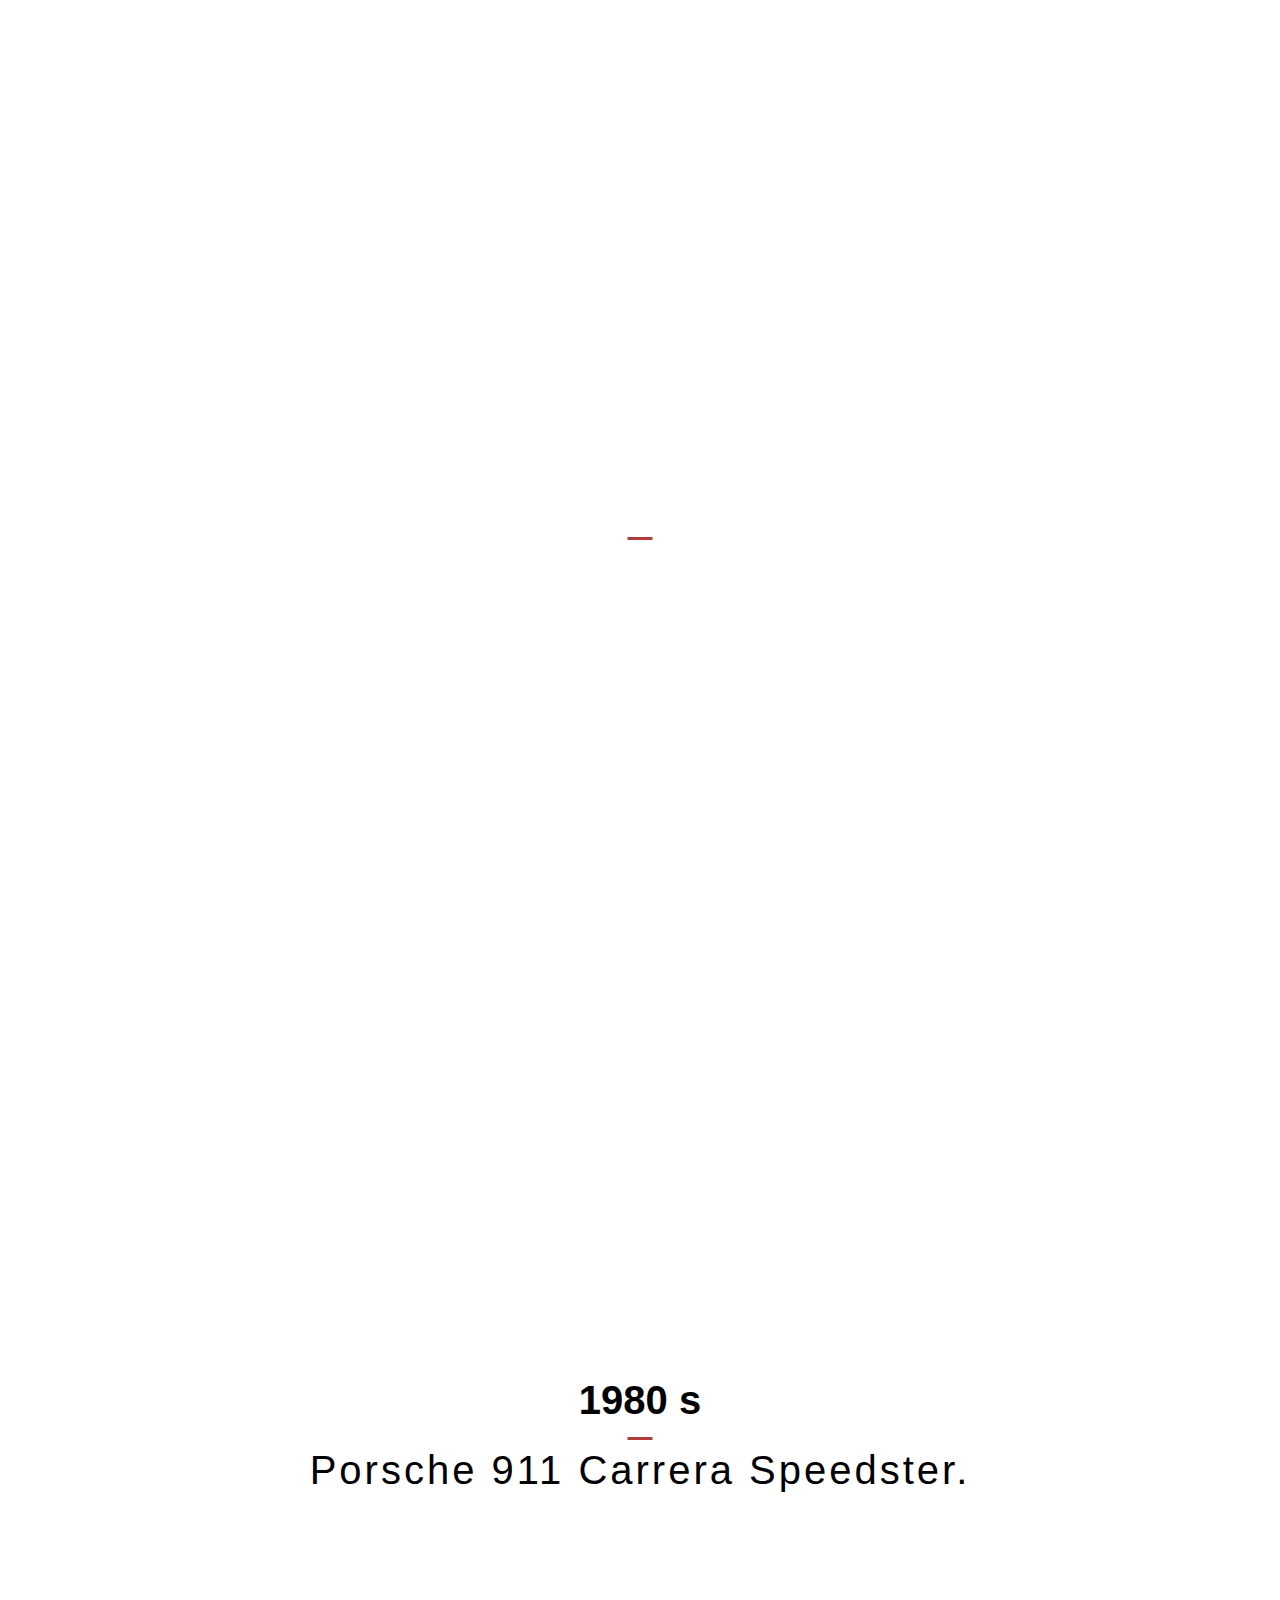
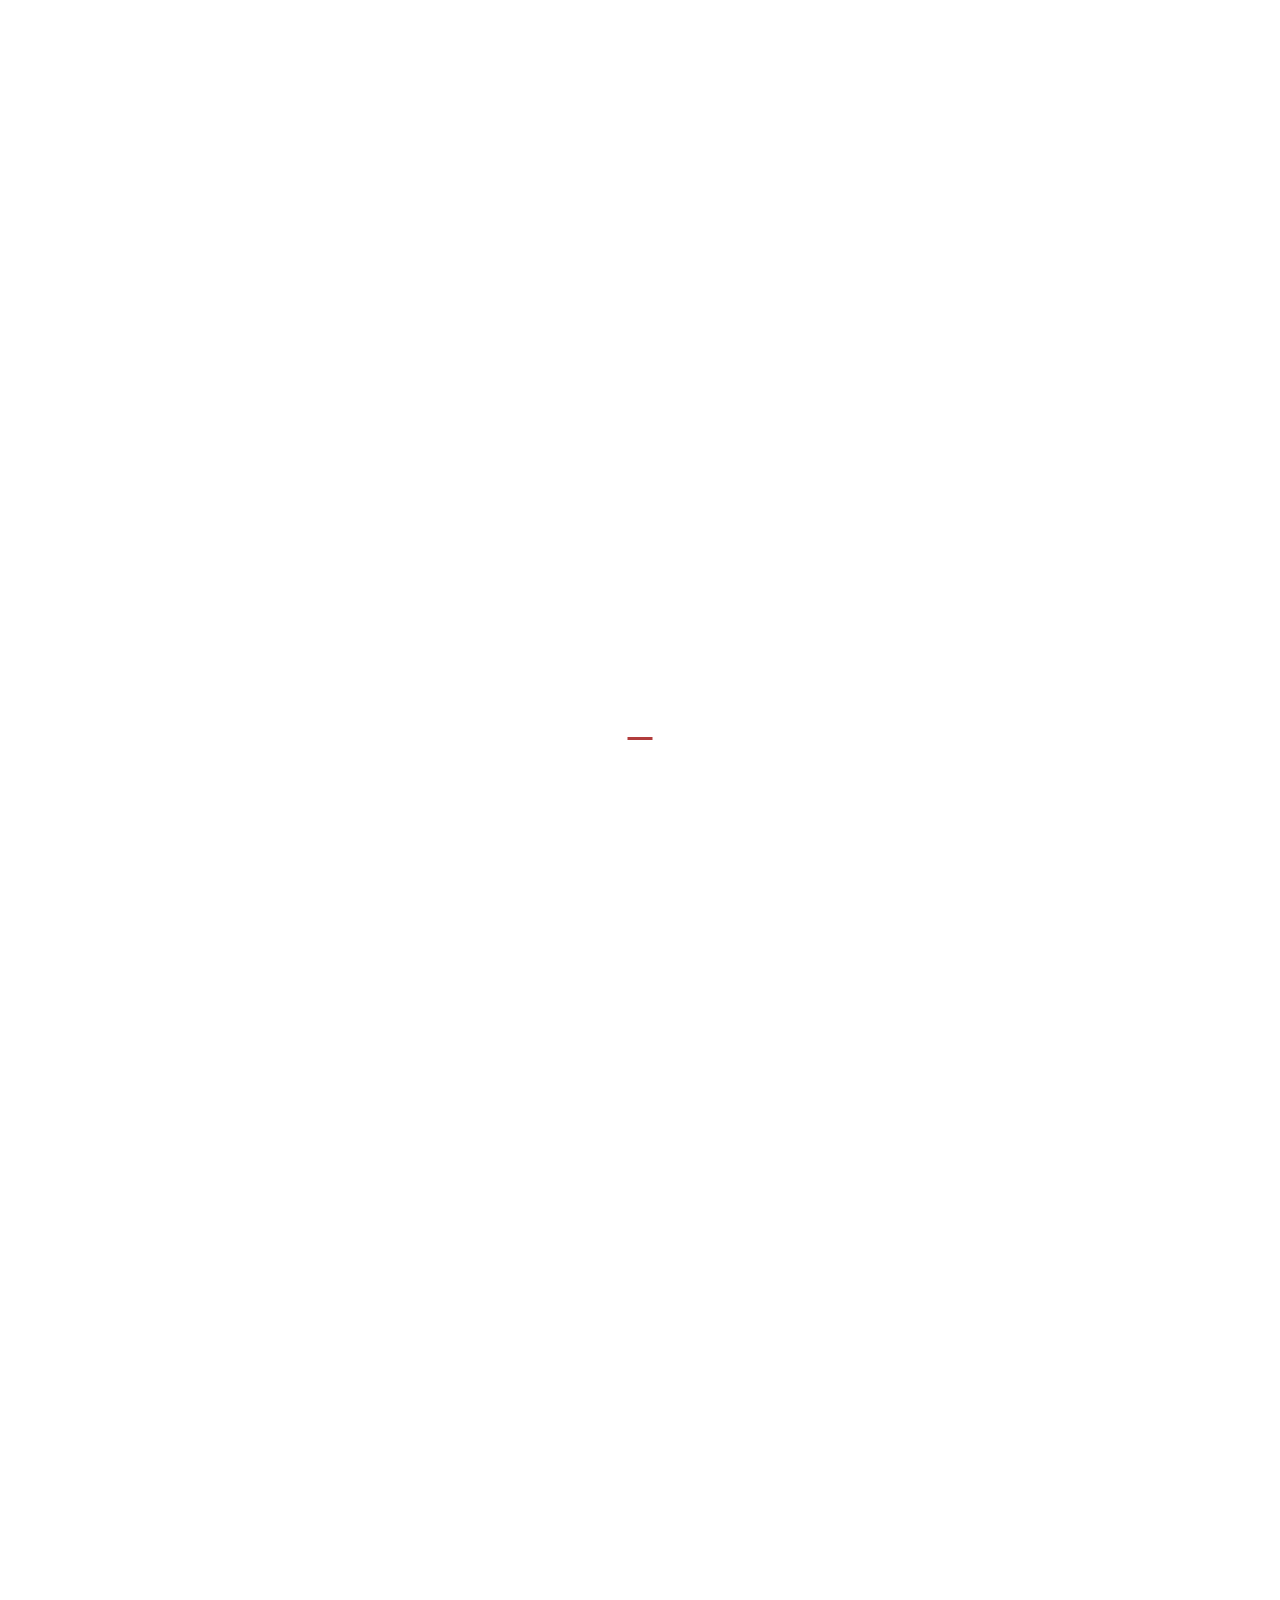
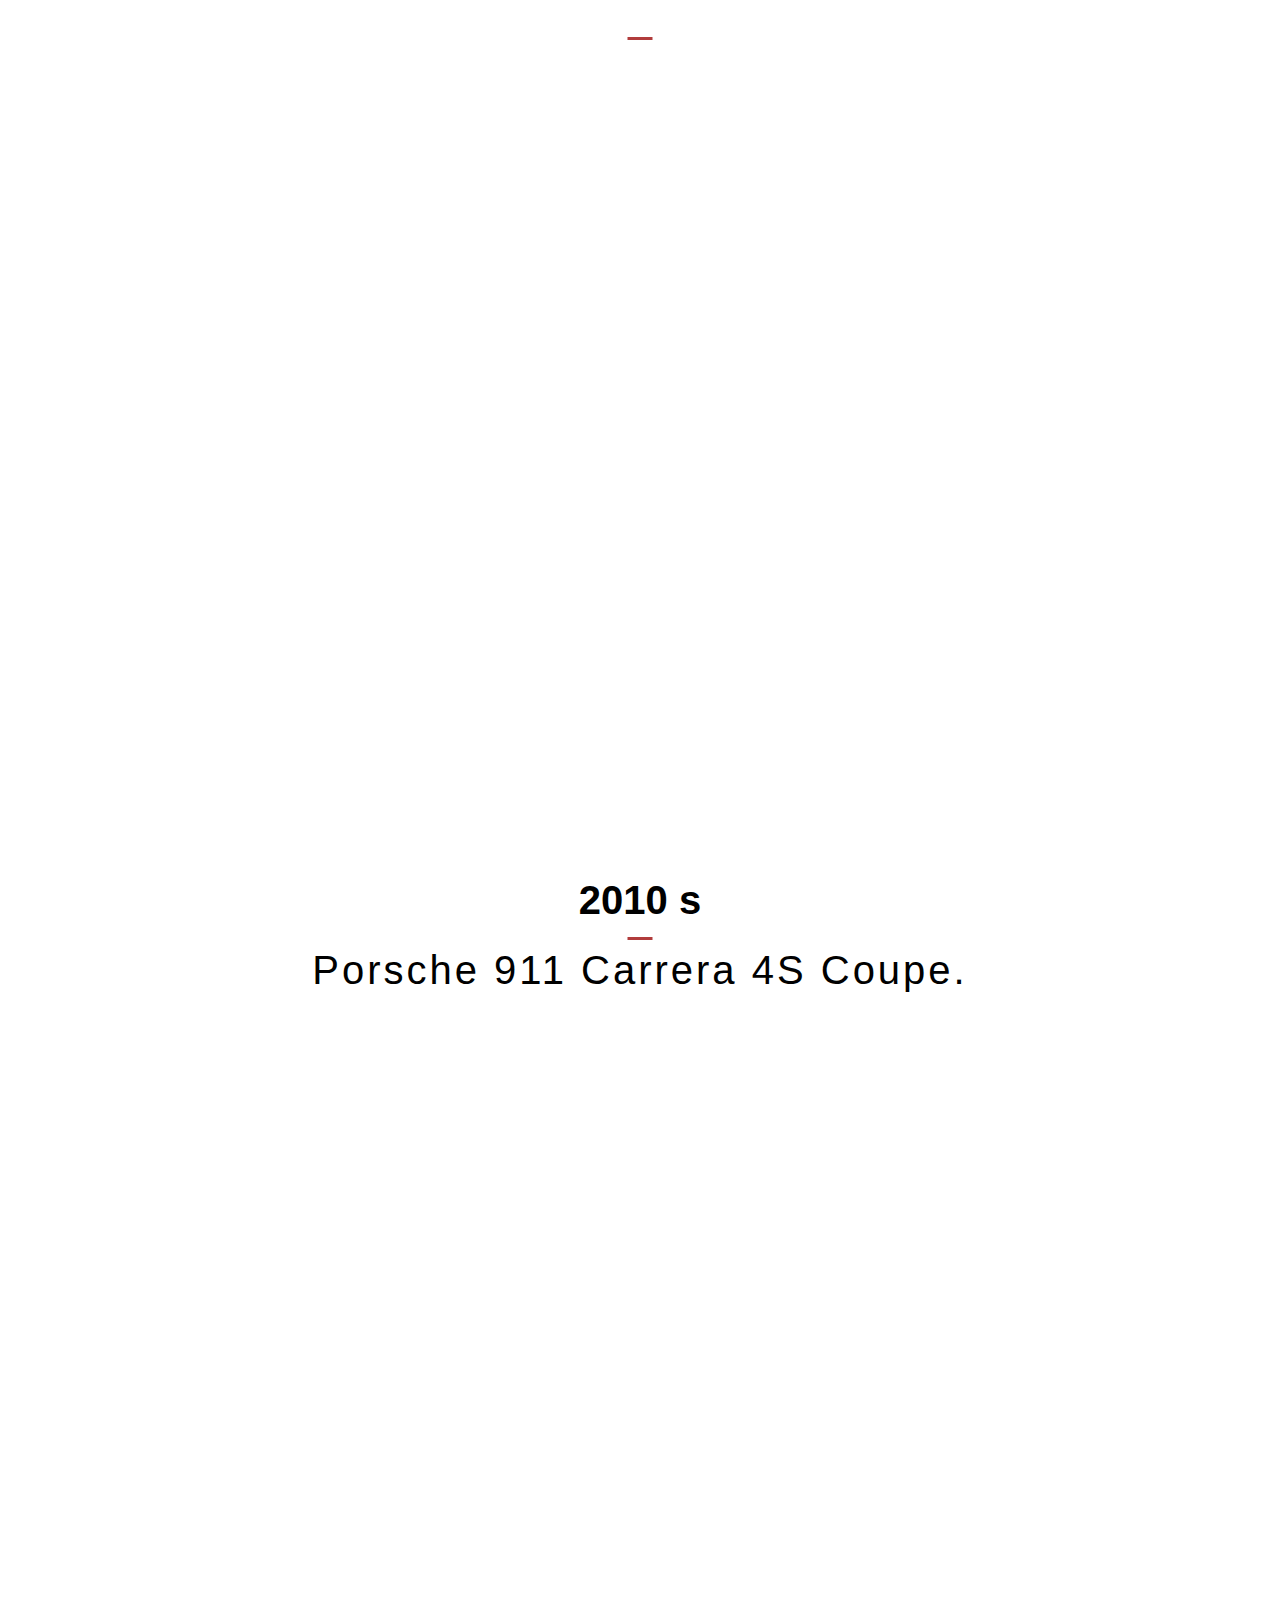
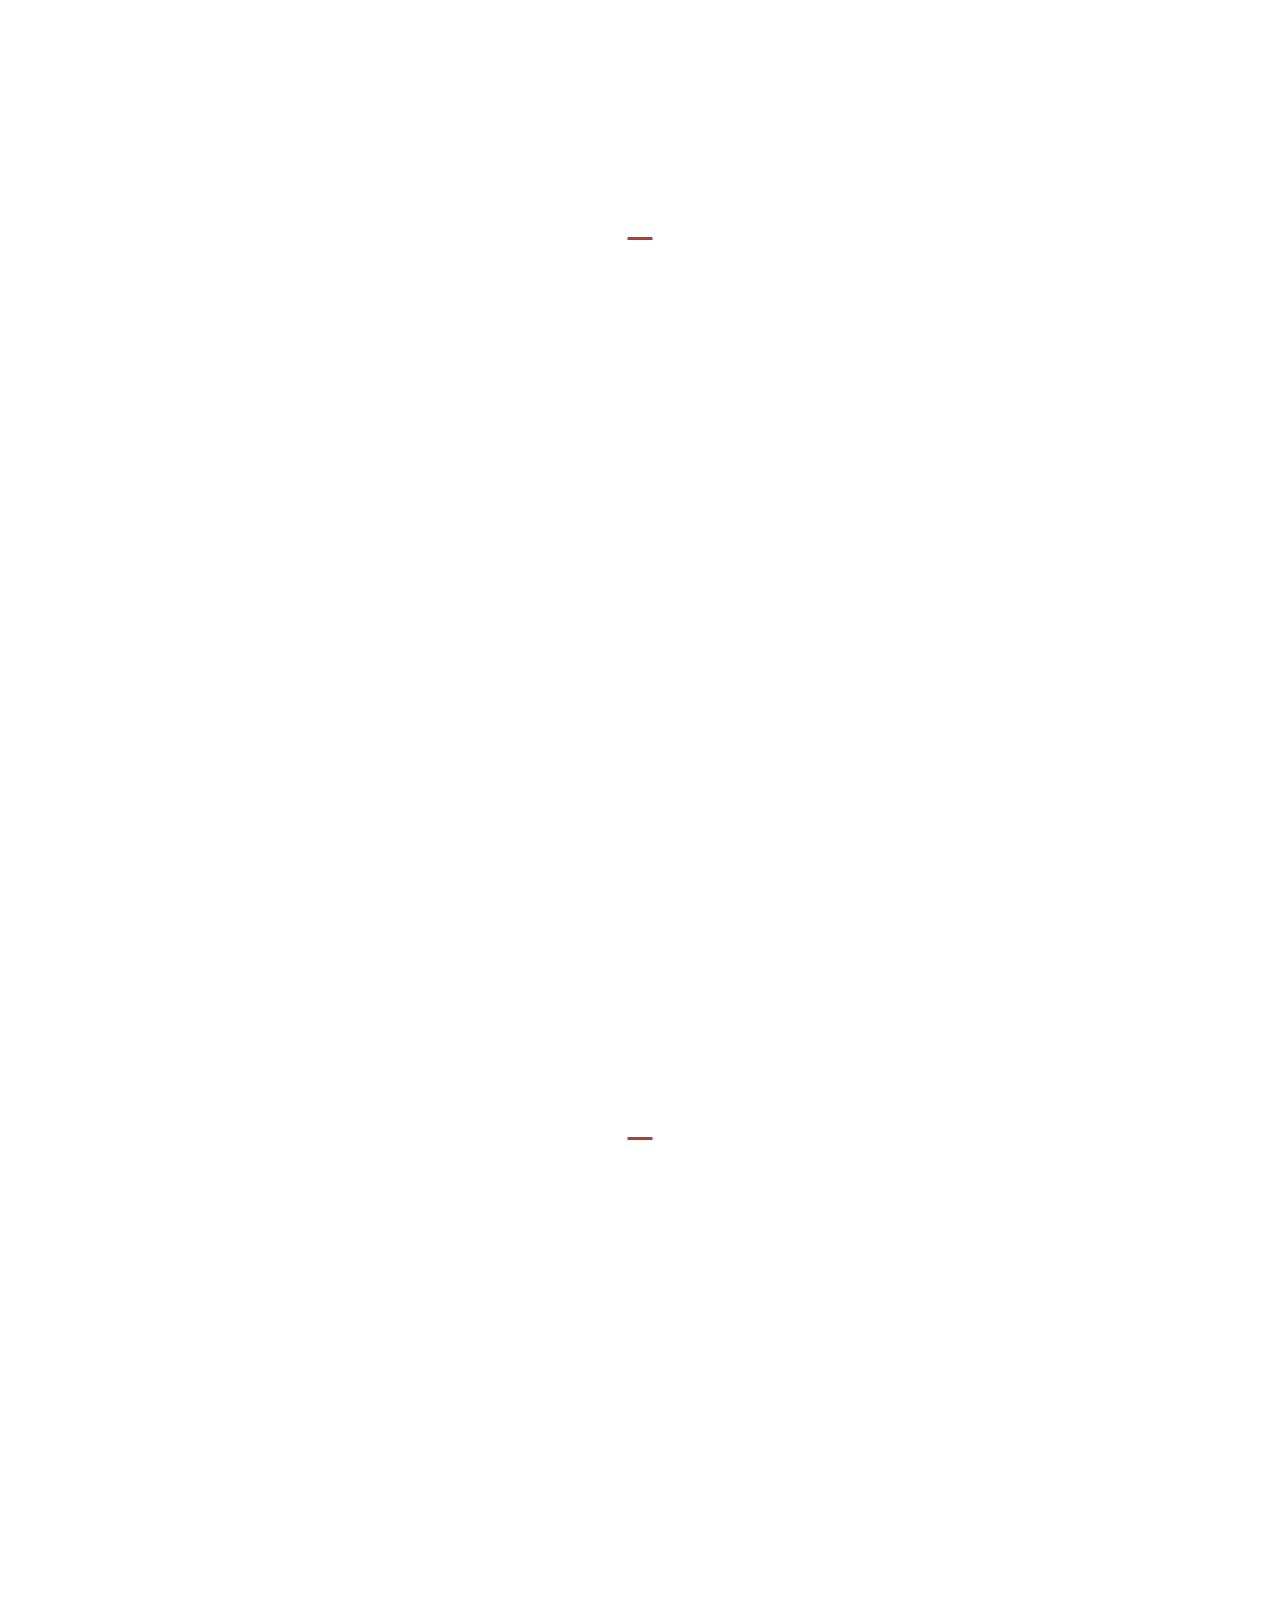
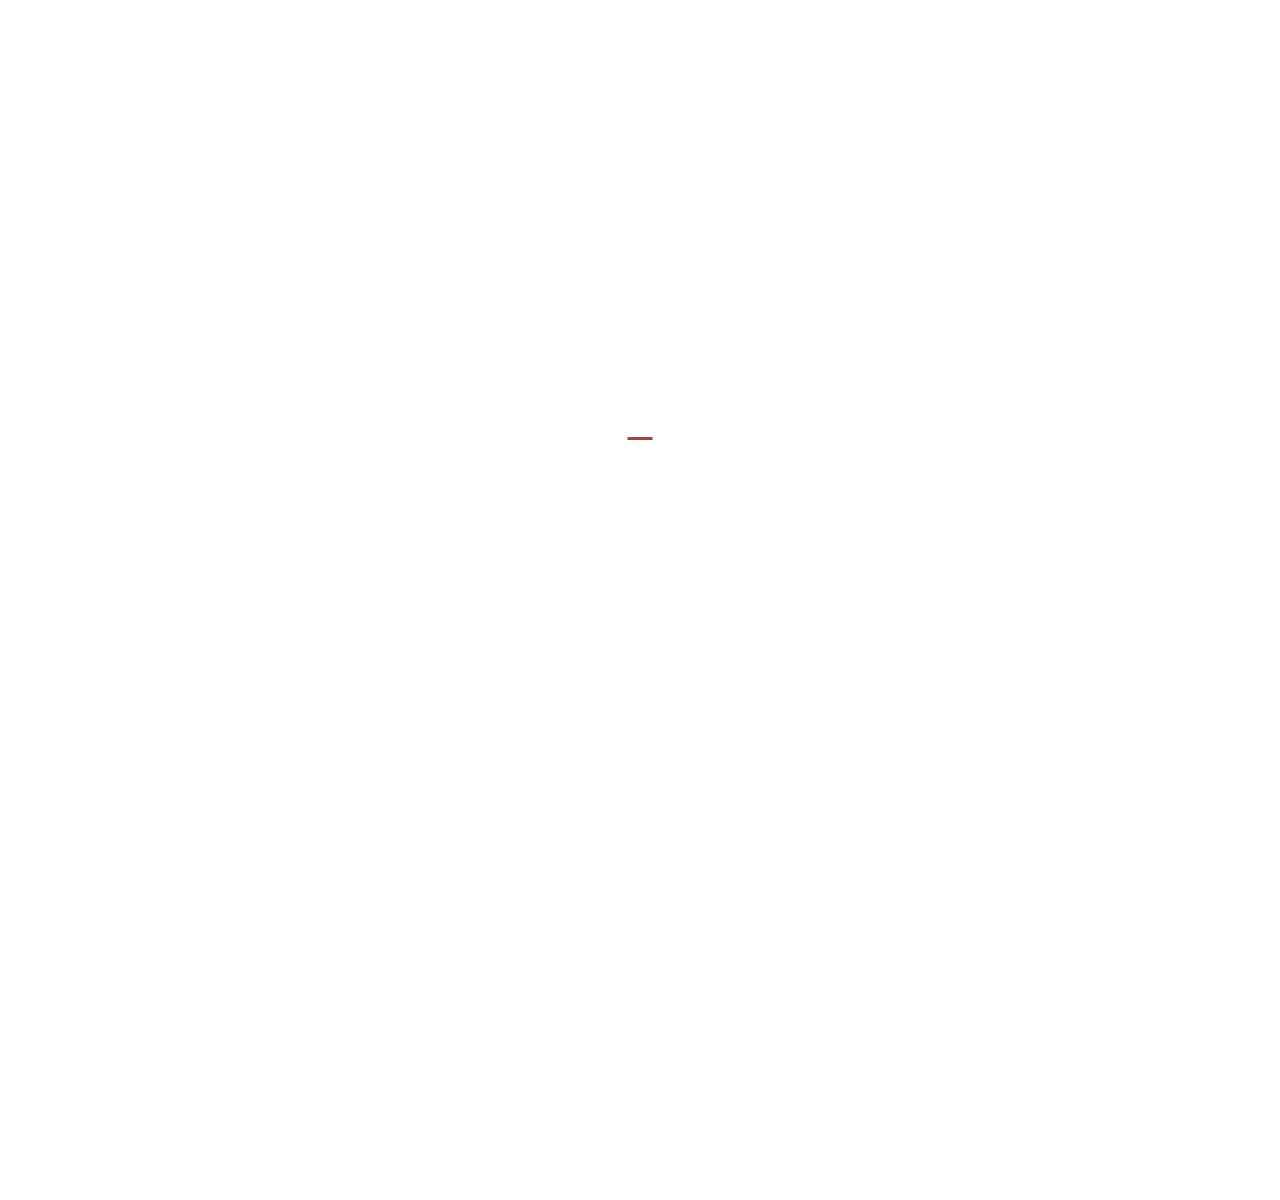
<file: assets/htmls/porsche.html>
<!DOCTYPE html>
<html lang="en">

<head>
    <meta charset="UTF-8">
    <meta name="viewport" content="width=device-width, initial-scale=1.0">
    <title>PORSCHE</title>
    <link rel="stylesheet" href="../css/reset.css">
    <link rel="stylesheet" href="../css/style.css">
    <link rel="stylesheet" href="../css/response.css">
    <link rel="stylesheet" href="../media/fonts/fonts.css">
</head>

<body>
    <div class="app">
        <div class="preloader flex">
            <div class="preloader__item"></div>
        </div>
        <header class="header flex">
            <div class="wrapper">
                <div class="header__cont flex">
                    <h1 class="logo">
                        <a class="logo__link" href="../../index.html"><span class="logo__red red">Cars</span>
                            Evolution</a>
                    </h1>
                    <div class="header__btn_cont">
                        <button class="header__btn">voice</button>
                    </div>
                    <div class="burger-menu__cont flex">
                        <div class="burger-menu flex">
                            <span class="burger-menu__item"></span>
                            <span class="burger-menu__item"></span>
                            <span class="burger-menu__item"></span>
                        </div>
                    </div>
                </div>
            </div>
        </header>
        <nav class="header-mobile__nav flex">
            <ul class="header-mobile__list flex">
                <li class="header-mobile__item">
                    <a class="header__link" href="./bmw.html" target="_blank">bmw</a>
                </li>
                <li class="header-mobile__item">
                    <a class="header__link" href="./mercedes.html" target="_blank">mercedes</a>
                </li>
                <li class="header-mobile__item">
                    <a class="header__link" href="#">porsche</a>
                </li>
                <li class="header-mobile__item">
                    <a class="header__link" href="./chevrolet.html" target="_blank">chevrolet</a>
                </li>
                <li class="header-mobile__item">
                    <a class="header__link" href="./dodge.html" target="_blank">dodge</a>
                </li>
                <li class="header-mobile__item">
                    <a class="header__link" href="./mustang.html" target="_blank">mustang</a>
                </li>
            </ul>
        </nav>
        <main>
            <audio class="audio" src="../media/mp3/sound.mp3"></audio>
            <section class="porsche-home flex">
                <div class="img porsche-1930__img">
                    <div class="head flex">
                        <h2 class="title black">1930 s</h2>
                        <h3 class="subtitle black">Porsche Type 64 Racing Coupe.</h3>
                    </div>
                </div>
            </section>
            <section class="porsche-home flex">
                <div class="img porsche-1940__img">
                    <div class="head flex">
                        <h2 class="title">1940 s</h2>
                        <h3 class="subtitle">Porsche 356 Speedster.</h3>
                    </div>
                </div>
            </section>
            <section class="porsche-home flex">
                <div class="img porsche-1950__img">
                    <div class="head flex">
                        <h2 class="title black">1950 s</h2>
                        <h3 class="subtitle black">Porsche 356 Carrera Cabriolet.</h3>
                    </div>
                </div>
            </section>
            <section class="porsche-home flex">
                <div class="img porsche-1960__img">
                    <div class="head flex">
                        <h2 class="title">1960 s</h2>
                        <h3 class="subtitle">Porsche 901.</h3>
                    </div>
                </div>
            </section>
            <section class="porsche-home flex">
                <div class="img porsche-1970__img">
                    <div class="head flex">
                        <h2 class="title">1970 s</h2>
                        <h3 class="subtitle">Porsche 911 Turbo.</h3>
                    </div>
                </div>
            </section>
            <section class="porsche-home flex">
                <div class="img porsche-1980__img">
                    <div class="head flex">
                        <h2 class="title black">1980 s</h2>
                        <h3 class="subtitle black">Porsche 911 Carrera Speedster.</h3>
                    </div>
                </div>
            </section>
            <section class="porsche-home flex">
                <div class="img porsche-1990__img">
                    <div class="head flex">
                        <h2 class="title">1990 s</h2>
                        <h3 class="subtitle">Porsche 911.</h3>
                    </div>
                </div>
            </section>
            <section class="porsche-home flex">
                <div class="img porsche-2000__img">
                    <div class="head flex">
                        <h2 class="title">2000 s</h2>
                        <h3 class="subtitle">Porsche 911.</h3>
                    </div>
                </div>
            </section>
            <section class="porsche-home flex">
                <div class="img porsche-2010__img">
                    <div class="head flex">
                        <h2 class="title black">2010 s</h2>
                        <h3 class="subtitle black">Porsche 911 Carrera 4S Coupe.</h3>
                    </div>
                </div>
            </section>
            <section class="porsche-home flex">
                <div class="img porsche-2015__img">
                    <div class="head flex">
                        <h2 class="title">2015 s</h2>
                        <h3 class="subtitle">Porsche Cayenne GTS.</h3>
                    </div>
                </div>
            </section>
            <section class="porsche-home flex">
                <div class="img porsche-2019__img">
                    <div class="head flex">
                        <h2 class="title">2019 s</h2>
                        <h3 class="subtitle">Porsche 992 Revealed.</h3>
                    </div>
                </div>
            </section>
            <section class="porsche-home flex">
                <div class="img porsche-2020__img">
                    <div class="head flex">
                        <h2 class="title">2020 s</h2>
                        <h3 class="subtitle">Porsche Panamera S.</h3>
                    </div>
                </div>
            </section>
        </main>
    </div>
    <h2 class='mobile-device'>Sorry, but this site is not for mobile sharing</h2>

    <script src="../js/main.js"></script>
</body>

</html>
</file>
<file: assets/css/style.css>
html{
    font-family: 'Source Sans Pro', sans-serif;
}
:root{
    --white: white;
    --black: black;
    --red: #B13C3C;
}
.wrapper{
    width: 1020px;
    margin: 0 auto;
}
.flex{
    display: flex;
    justify-content: center;
    align-items: center;
}
.head{
    width: 100%;
    flex-direction: column;
    margin-top: 80px;
}
.title{
    font-size: 40px;
    color: var(--white);
    font-weight: 700;
    position: relative;
}
.title::after{
    position: absolute;
    content: "";
    width: 25px;
    height: 3px;
    bottom: -20px;
    background-color: var(--red);
    left: 50%;
    transform: translateX(-50%);
    -webkit-transform: translateX(-50%);
    -moz-transform: translateX(-50%);
    -ms-transform: translateX(-50%);
    -o-transform: translateX(-50%);
}
.subtitle{
    font-size: 40px;
    margin-top: 30px;
    color: var(--white);
    letter-spacing: 3px;
}
.red{
    color: var(--red);
}
.black{
    color: var(--black);
}


/* 
preloader 
*/

body{
    overflow: hidden;
}
.mobile-device{
    display: none;
}
.preloader{
    width: 100%;
    height: 100vh;
    background-color: var(--black);
    opacity: 1;
    position: fixed;
    top: 0;
    left: 0;
    z-index: 99999;
}
.preloader__item{
    width: 20px;
    height: 20px;
    background-color: var(--white);
    border-radius: 50%;
    -webkit-border-radius: 50%;
    -moz-border-radius: 50%;
    -ms-border-radius: 50%;
    -o-border-radius: 50%;
    animation: preloaderAnim 1s ease infinite;
    -webkit-animation: preloaderAnim 1s ease infinite;
}
@keyframes preloaderAnim{
    0%{
        transform: scale(1);
        -webkit-transform: scale(1);
        -moz-transform: scale(1);
        -ms-transform: scale(1);
        -o-transform: scale(1);
    }
    50%{
        transform: scale(3);
        -webkit-transform: scale(3);
        -moz-transform: scale(3);
        -ms-transform: scale(3);
        -o-transform: scale(3);
    }
    100%{
        transform: scale(1);
        -webkit-transform: scale(1);
        -moz-transform: scale(1);
        -ms-transform: scale(1);
        -o-transform: scale(1);
    }
}


/* 
header 
*/

.header{
    width: 100%;
    height: 60px;
    background-color: var(--black);
    position: fixed;
    z-index: 9999;
}
.header__cont{
    width: 100%;
    justify-content: space-between;    
}
.logo__link{
    color: var(--white);
    font-size: 25px;
    text-transform: capitalize;
    font-weight: 400;
}
.logo__link:hover{
    opacity: 0.8;
}
.logo__red{
    font-weight: 700;
}
.header__btn{
    width: 170px;
    height: 40px;
    background-color: transparent;
    color: var(--white);
    font-size: 16px;
    text-transform: uppercase;
    border: 1px solid var(--white);
    border-radius: 10px;
    -webkit-border-radius: 10px;
    -moz-border-radius: 10px;
    -ms-border-radius: 10px;
    -o-border-radius: 10px;
    cursor: pointer;
    outline: none;
    transition: all ease .5s;
    -webkit-transition: all ease .5s;
    -moz-transition: all ease .5s;
    -ms-transition: all ease .5s;
    -o-transition: all ease .5s;
}
.header__btn:hover{
    background-color: var(--white);
    color: var(--black);
}
.header__item{
    margin-left: 20px;
}
.header__item:first-child{
    margin-left: 0;
}
.header__link{
    color: var(--white);
    font-size: 15px;
    text-transform: uppercase;
}
.header__link:hover{
    opacity: 0.8;
}
.burger-menu__cont{
    width: 164px;
    justify-content: flex-end;
}
.burger-menu{
    width: 25px;
    height: 20px;
    flex-direction: column;
    justify-content: space-between;
    cursor: pointer;
    outline: none;
    display: flex;
}
.burger-menu__item{
    width: 100%;
    height: 3px;
    background-color: var(--red);
}
.header-mobile__nav{
    width: 100%;
    background-color: var(--black);
    padding: 30px 0;
    margin-top: 60px;
    display: none;
    position: fixed;
    z-index: 9999;
}
.header-mobile__list{
    flex-direction: column;
}
.header-mobile__item{
    margin-top: 20px;
}
.header-mobile__item:first-child{
    margin-top: 0;
}

/*
home
*/

.img{
    width: 100%;
    height: 100vh;
    background-size: cover;
    background-repeat: no-repeat;
    background-position: center center;
    background-attachment: fixed;
}
.home{
    width: 100%;
    height: 100vh;
}
.home__img{
    width: 100%;
    display: block;
}


/* 
BMW
*/

.bmw-1928__img{
    background-image: url(../media/img/bmw/1928.jpg);
}
.bmw-1934__img{
    background-image: url(../media/img/bmw/1934.jpg);
}
.bmw-1940__img{
    background-image: url(../media/img/bmw/1940.jpg);
}
.bmw-1950__img{
    background-image: url(../media/img/bmw/1950.jpg);
}
.bmw-1958__img{
    background-image: url(../media/img/bmw/1958.jpg);
}
.bmw-1959__img{
    background-image: url(../media/img/bmw/1959.jpg);
}
.bmw-1960__img{
    background-image: url(../media/img/bmw/1960.jpg);
}
.bmw-1970__img{
    background-image: url(../media/img/bmw/1970.jpg);
}
.bmw-1975__img{
    background-image: url(../media/img/bmw/1975.jpg);
}
.bmw-1980__img{
    background-image: url(../media/img/bmw/1980.jpeg);
}
.bmw-1990__img{
    background-image: url(../media/img/bmw/1990.jpg);
}
.bmw-2000__img{
    background-image: url(../media/img/bmw/2000.jpg);
}
.bmw-2005__img{
    background-image: url(../media/img/bmw/2005.jpg);
}
.bmw-2010__img{
    background-image: url(../media/img/bmw/2010.jpg);
}
.bmw-2015__img{
    background-image: url(../media/img/bmw/2015.jpg);
}
.bmw-2019__img{
    background-image: url(../media/img/bmw/2019.jpg);
}
.bmw-2020__img{
    background-image: url(../media/img/bmw/2020.jpg);
}
.bmw-2021__img{
    background-image: url(../media/img/bmw/2021.jpg);
}


/* 
MERCEDES
*/

.mercedes-1930__img{
    background-image: url(../media/img/mercedes/1930.jpeg);
}
.mercedes-1939__img{
    background-image: url(../media/img/mercedes/1939.JPG);
}
.mercedes-1945__img{
    background-image: url(../media/img/mercedes/1945.jpg);
}
.mercedes-1954__img{
    background-image: url(../media/img/mercedes/1954.jpg);
}
.mercedes-1960__img{
    background-image: url(../media/img/mercedes/1960.jpg);
}
.mercedes-1970__img{
    background-image: url(../media/img/mercedes/1970.jpg);
}
.mercedes-1980__img{
    background-image: url(../media/img/mercedes/1980.jpg);
}
.mercedes-1989__img{
    background-image: url(../media/img/mercedes/1989.jpg);
}
.mercedes-1990__img{
    background-image: url(../media/img/mercedes/1990.jpg);
}
.mercedes-1995__img{
    background-image: url(../media/img/mercedes/1995.jpg);
}
.mercedes-2000__img{
    background-image: url(../media/img/mercedes/2000.jpg);
}
.mercedes-2005__img{
    background-image: url(../media/img/mercedes/2005.jpg);
}
.mercedes-2010__img{
    background-image: url(../media/img/mercedes/2010.jpg);
}
.mercedes-2015__img{
    background-image: url(../media/img/mercedes/2015.jpg);
}
.mercedes-2019__img{
    background-image: url(../media/img/mercedes/2019.jpg);
}
.mercedes-2020__img{
    background-image: url(../media/img/mercedes/2020.webp);
}
.mercedes-2021__img{
    background-image: url(../media/img/mercedes/2021.jpg);
}

/* 
PORSCHE
*/

.porsche-1930__img{
    background-image: url(../media/img/porsche/1930.jpg);
}
.porsche-1940__img{
    background-image: url(../media/img/porsche/1940.jpg);
}
.porsche-1950__img{
    background-image: url(../media/img/porsche/1950.jpg);
}
.porsche-1960__img{
    background-image: url(../media/img/porsche/1960.jpg);
}
.porsche-1970__img{
    background-image: url(../media/img/porsche/1970.jpg);
}
.porsche-1980__img{
    background-image: url(../media/img/porsche/1980.jpg);
}
.porsche-1990__img{
    background-image: url(../media/img/porsche/1990.jpg);
}
.porsche-2000__img{
    background-image: url(../media/img/porsche/2000.jpg);
}
.porsche-2010__img{
    background-image: url(../media/img/porsche/2010.jpg);
}
.porsche-2015__img{
    background-image: url(../media/img/porsche/2015.jpg);
}
.porsche-2019__img{
    background-image: url(../media/img/porsche/2019.jpg);
}
.porsche-2020__img{
    background-image: url(../media/img/porsche/2020.jpg);
}

/*
CHEVROLET
*/

.chevrolet-1915__img{
    background-image: url(../media/img/chevrolet/1915.jpg);
}
.chevrolet-1920__img{
    background-image: url(../media/img/chevrolet/1920.jpg);
}
.chevrolet-1930__img{
    background-image: url(../media/img/chevrolet/1930.jpg);
}
.chevrolet-1940__img{
    background-image: url(../media/img/chevrolet/1940.jpg);
}
.chevrolet-1950__img{
    background-image: url(../media/img/chevrolet/1950.jpg);
}
.chevrolet-1960__img{
    background-image: url(../media/img/chevrolet/1960.jpg);
}
.chevrolet-1970__img{
    background-image: url(../media/img/chevrolet/1970.jpg);
}
.chevrolet-1980__img{
    background-image: url(../media/img/chevrolet/1980.jpg);
}
.chevrolet-1990__img{
    background-image: url(../media/img/chevrolet/1990.jpeg);
}
.chevrolet-2000__img{
    background-image: url(../media/img/chevrolet/2000.jpg);
}
.chevrolet-2010__img{
    background-image: url(../media/img/chevrolet/2010.jpg);
}
.chevrolet-2015__img{
    background-image: url(../media/img/chevrolet/2015.jpg);
}
.chevrolet-2019__img{
    background-image: url(../media/img/chevrolet/2019.jpg);
}
.chevrolet-2020__img{
    background-image: url(../media/img/chevrolet/2020.jpg);
}

/*
DODGE
*/

.dodge-1925__img{
    background-image: url(../media/img/dodge/1925.jpg);
}
.dodge-1930__img{
    background-image: url(../media/img/dodge/1930.jpg);
}
.dodge-1940__img{
    background-image: url(../media/img/dodge/1940.jpg);
}
.dodge-1950__img{
    background-image: url(../media/img/dodge/1950.jpg);
}
.dodge-1960__img{
    background-image: url(../media/img/dodge/1960.jpg);
}
.dodge-1970__img{
    background-image: url(../media/img/dodge/1970.jpg);
}
.dodge-1980__img{
    background-image: url(../media/img/dodge/1980.jpg);
}
.dodge-1990__img{
    background-image: url(../media/img/dodge/1990.jpg);
}
.dodge-2000__img{
    background-image: url(../media/img/dodge/2000.jpg);
}
.dodge-2010__img{
    background-image: url(../media/img/dodge/2010.jpg);
}
.dodge-2015__img{
    background-image: url(../media/img/dodge/2015.jpg);
}
.dodge-2019__img{
    background-image: url(../media/img/dodge/2019.jpg);
}
.dodge-2020__img{
    background-image: url(../media/img/dodge/2020.jpg);
}

/*
MUSTANG
*/

.mustang-1964__img{
    background-image: url(../media/img/mustang/1964.jpg);
}
.mustang-1970__img{
    background-image: url(../media/img/mustang/1970.jpg);
}
.mustang-1980__img{
    background-image: url(../media/img/mustang/1980.jpg);
}
.mustang-1990__img{
    background-image: url(../media/img/mustang/1990.jpg);
}
.mustang-2000__img{
    background-image: url(../media/img/mustang/2000.jpg);
}
.mustang-2010__img{
    background-image: url(../media/img/mustang/2010.jpg);
}
.mustang-2015__img{
    background-image: url(../media/img/mustang/2015.jpg);
}
.mustang-2019__img{
    background-image: url(../media/img/mustang/2019.jpg);
}
.mustang-2020__img{
    background-image: url(../media/img/mustang/2020.jpg);
}
</file>
<file: assets/css/response.css>
@media screen and (max-width: 1030px) {
    .wrapper{
        width: 90%;
    }
}

@media screen and (min-width: 1980px) {
    .app{
        width: 1980px;
        margin: 0 auto;
    }
}
</file>
<file: assets/media/fonts/fonts.css>
@font-face {
    font-family: 'Source Sans Pro';
    src: url('SourceSansPro-Regular.eot');
    src: url('SourceSansPro-Regular.eot?#iefix') format('embedded-opentype'),
        url('SourceSansPro-Regular.woff2') format('woff2'),
        url('SourceSansPro-Regular.woff') format('woff'),
        url('SourceSansPro-Regular.ttf') format('truetype');
    font-style: normal;
    font-display: swap;
}
</file>
